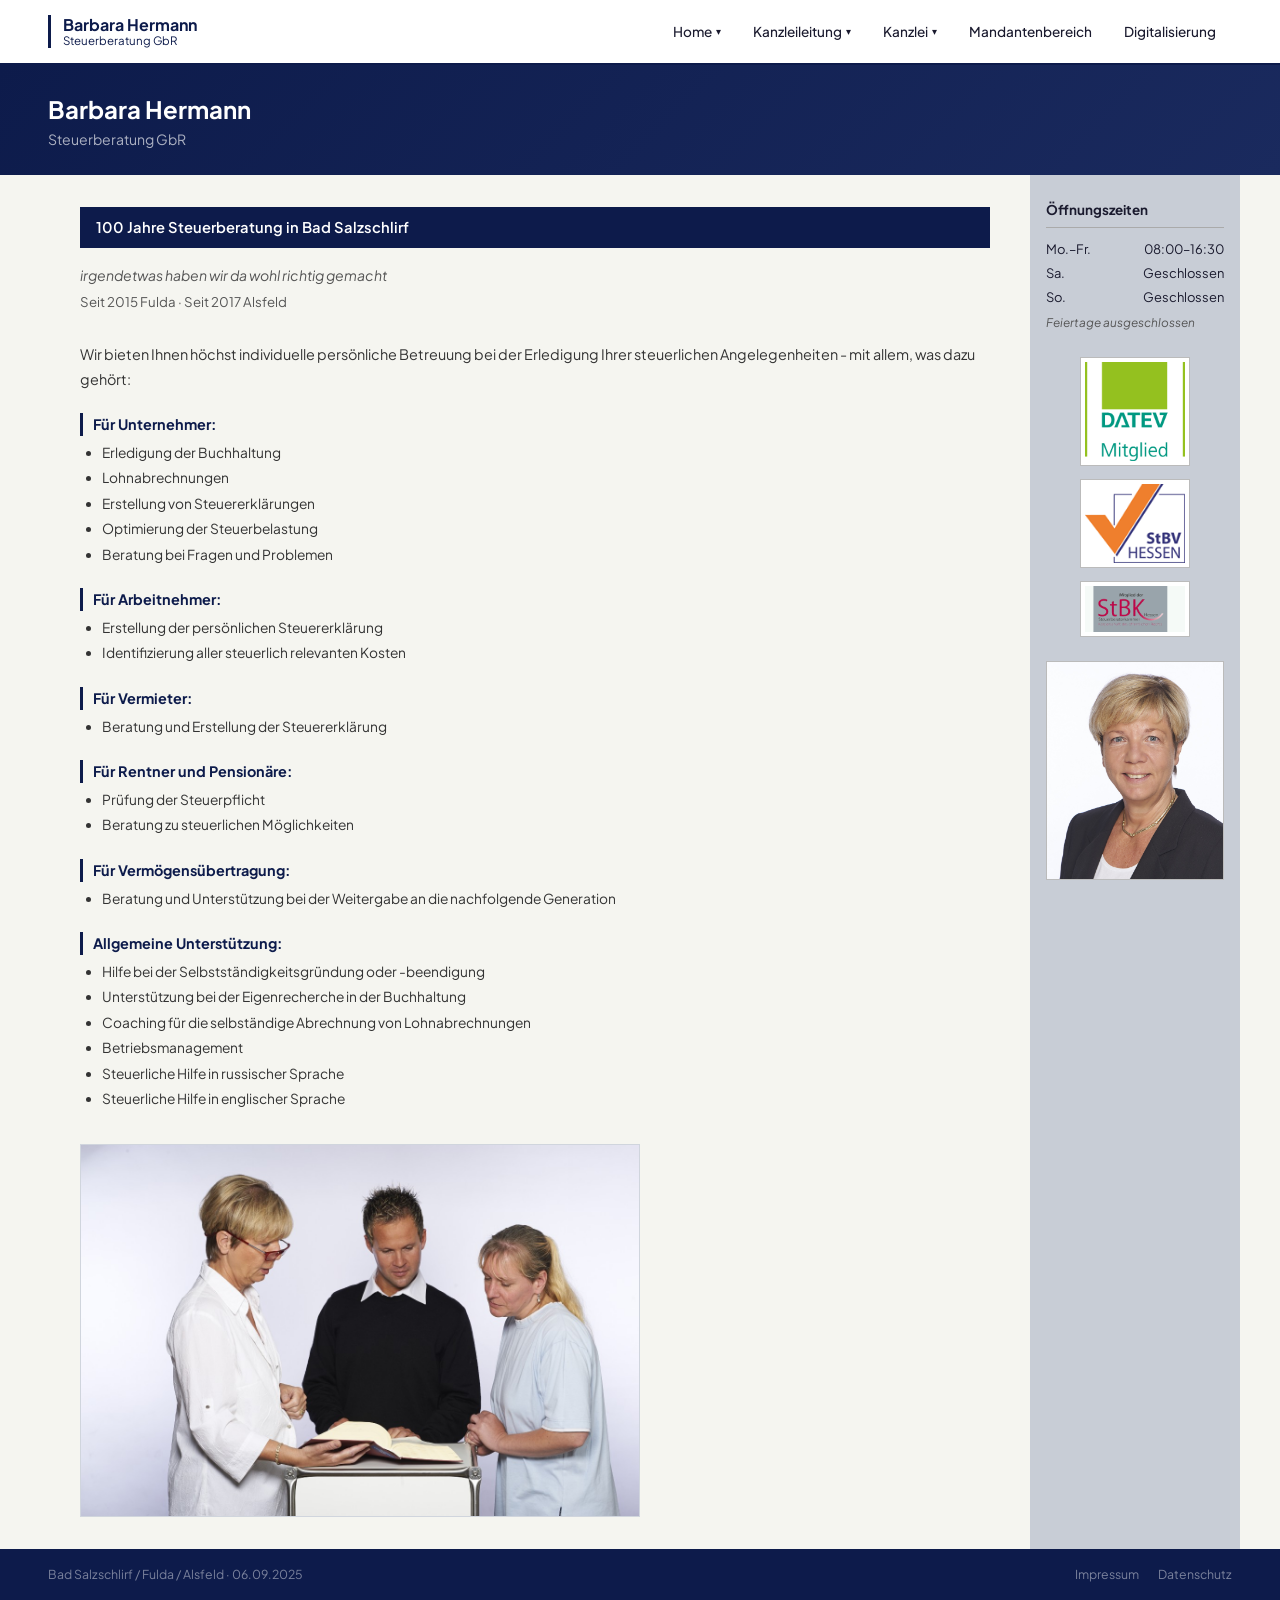
<file: index.html>
<!DOCTYPE html>
<html lang="de">

<head>
    <meta charset="UTF-8">
    <meta name="viewport" content="width=device-width, initial-scale=1.0">
    <title>Barbara Hermann | Steuerberatung GbR</title>
    <!-- Google Fonts: Plus Jakarta Sans -->
    <link rel="preconnect" href="https://fonts.googleapis.com">
    <link rel="preconnect" href="https://fonts.gstatic.com" crossorigin>
    <link href="https://fonts.googleapis.com/css2?family=Plus+Jakarta+Sans:wght@400;500;600;700&display=swap"
        rel="stylesheet">
    <link rel="icon" type="image/png" href="fevicon.png">
    <link rel="stylesheet" href="style.css">
</head>

<body>

    <!-- NAVBAR -->
    <nav class="navbar">
        <div class="nav-container">
            <div class="logo-block">
                <div class="logo-title">Barbara Hermann</div>
                <div class="logo-subtitle">Steuerberatung GbR</div>
            </div>

            <div class="mobile-menu-btn" id="mobile-menu-btn">
                <span></span>
                <span></span>
                <span></span>
            </div>

            <ul class="nav-links" id="nav-links">
                <li class="nav-item has-dropdown">
                    <a href="index.html" class="nav-link">Home <span class="arrow">▾</span></a>
                    <ul class="dropdown">
                        <li><a href="kontakt.html">Kontakt</a></li>
                        <li><a href="fakten.html">Fakten</a></li>
                    </ul>
                </li>
                <li class="nav-item has-dropdown">
                    <a href="kanzleileitung.html" class="nav-link">Kanzleileitung <span class="arrow">▾</span></a>
                    <ul class="dropdown">
                        <li><a href="vita.html">Vita</a></li>
                    </ul>
                </li>
                <li class="nav-item has-dropdown">
                    <a href="kanzlei.html" class="nav-link">Kanzlei <span class="arrow">▾</span></a>
                    <ul class="dropdown">
                        <li><a href="team.html">Das Team</a></li>
                        <li><a href="kooperationen.html">Kooperationen</a></li>
                        <li><a href="mitgliedschaften.html">Mitgliedschaften</a></li>
                        <li><a href="wir-stellen-ein.html">Wir stellen ein</a></li>
                        <li><a href="engagement.html">Gemeinnütziges Engagement</a></li>
                    </ul>
                </li>
                <li class="nav-item">
                    <a href="mandantenbereich.html" class="nav-link">Mandantenbereich</a>
                </li>
                <li class="nav-item">
                    <a href="digitalisierung.html" class="nav-link">Digitalisierung</a>
                </li>
            </ul>
        </div>
    </nav>

    <!-- PAGE BANNER -->
        <!-- PAGE BANNER -->
        <header class="page-banner">
            <div class="banner-content">
                <h1>Barbara Hermann</h1>
                <p>Steuerberatung GbR</p>
            </div>
        </header>

        <!-- MAIN LAYOUT -->
        <div class="layout-container">
            <!-- LEFT CONTENT -->
            <main class="main-content">
                <div class="section-heading-band">
                    100 Jahre Steuerberatung in Bad Salzschlirf
                </div>

                <p class="tagline">irgendetwas haben wir da wohl richtig gemacht</p>
                <p class="location-text">Seit 2015 Fulda · Seit 2017 Alsfeld</p>

                <div class="intro-section">
                    <p class="intro-paragraph">
                        Wir bieten Ihnen höchst individuelle persönliche Betreuung bei der Erledigung Ihrer steuerlichen
                        Angelegenheiten - mit allem, was dazu gehört:
                    </p>

                    <div class="service-category">
                        <h3>Für Unternehmer:</h3>
                        <ul>
                            <li>Erledigung der Buchhaltung</li>
                            <li>Lohnabrechnungen</li>
                            <li>Erstellung von Steuererklärungen</li>
                            <li>Optimierung der Steuerbelastung</li>
                            <li>Beratung bei Fragen und Problemen</li>
                        </ul>
                    </div>

                    <div class="service-category">
                        <h3>Für Arbeitnehmer:</h3>
                        <ul>
                            <li>Erstellung der persönlichen Steuererklärung</li>
                            <li>Identifizierung aller steuerlich relevanten Kosten</li>
                        </ul>
                    </div>

                    <div class="service-category">
                        <h3>Für Vermieter:</h3>
                        <ul>
                            <li>Beratung und Erstellung der Steuererklärung</li>
                        </ul>
                    </div>

                    <div class="service-category">
                        <h3>Für Rentner und Pensionäre:</h3>
                        <ul>
                            <li>Prüfung der Steuerpflicht</li>
                            <li>Beratung zu steuerlichen Möglichkeiten</li>
                        </ul>
                    </div>

                    <div class="service-category">
                        <h3>Für Vermögensübertragung:</h3>
                        <ul>
                            <li>Beratung und Unterstützung bei der Weitergabe an die nachfolgende Generation</li>
                        </ul>
                    </div>

                    <div class="service-category">
                        <h3>Allgemeine Unterstützung:</h3>
                        <ul>
                            <li>Hilfe bei der Selbstständigkeitsgründung oder -beendigung</li>
                            <li>Unterstützung bei der Eigenrecherche in der Buchhaltung</li>
                            <li>Coaching für die selbständige Abrechnung von Lohnabrechnungen</li>
                            <li>Betriebsmanagement</li>
                            <li>Steuerliche Hilfe in russischer Sprache</li>
                            <li>Steuerliche Hilfe in englischer Sprache</li>
                        </ul>
                    </div>

                    <img src="team.jpg" alt="Team" class="team-photo">
                </div>
            </main>

            <!-- RIGHT SIDEBAR -->
            <aside class="sidebar">
                <div class="sidebar-section">
                    <h4 class="sidebar-title">Öffnungszeiten</h4>
                    <div class="opening-hours">
                        <div class="hours-row">
                            <span>Mo.–Fr.</span>
                            <span>08:00–16:30</span>
                        </div>
                        <div class="hours-row">
                            <span>Sa.</span>
                            <span>Geschlossen</span>
                        </div>
                        <div class="hours-row">
                            <span>So.</span>
                            <span>Geschlossen</span>
                        </div>
                        <p class="holiday-note">Feiertage ausgeschlossen</p>
                    </div>
                </div>

                <div class="sidebar-logos">
                    <img src="datev.png" alt="DATEV Mitglied">
                    <img src="stbv.png" alt="StBV Hessen">
                    <img src="stbk.png" alt="StBK Hessen">
                </div>

                <div class="sidebar-photo">
                    <img src="barbara.jpg" alt="Barbara Hermann">
                </div>
            </aside>
        </div>
    </div>

    <!-- FOOTER -->
    <footer class="main-footer">
        <div class="footer-left">
            Bad Salzschlirf / Fulda / Alsfeld · 06.09.2025
        </div>
        <div class="footer-right">
            <a href="impressum.html">Impressum</a>
            <a href="datenschutz.html">Datenschutz</a>
        </div>
    </footer>

    <script src="main.js"></script>
</body>

</html>
</file>
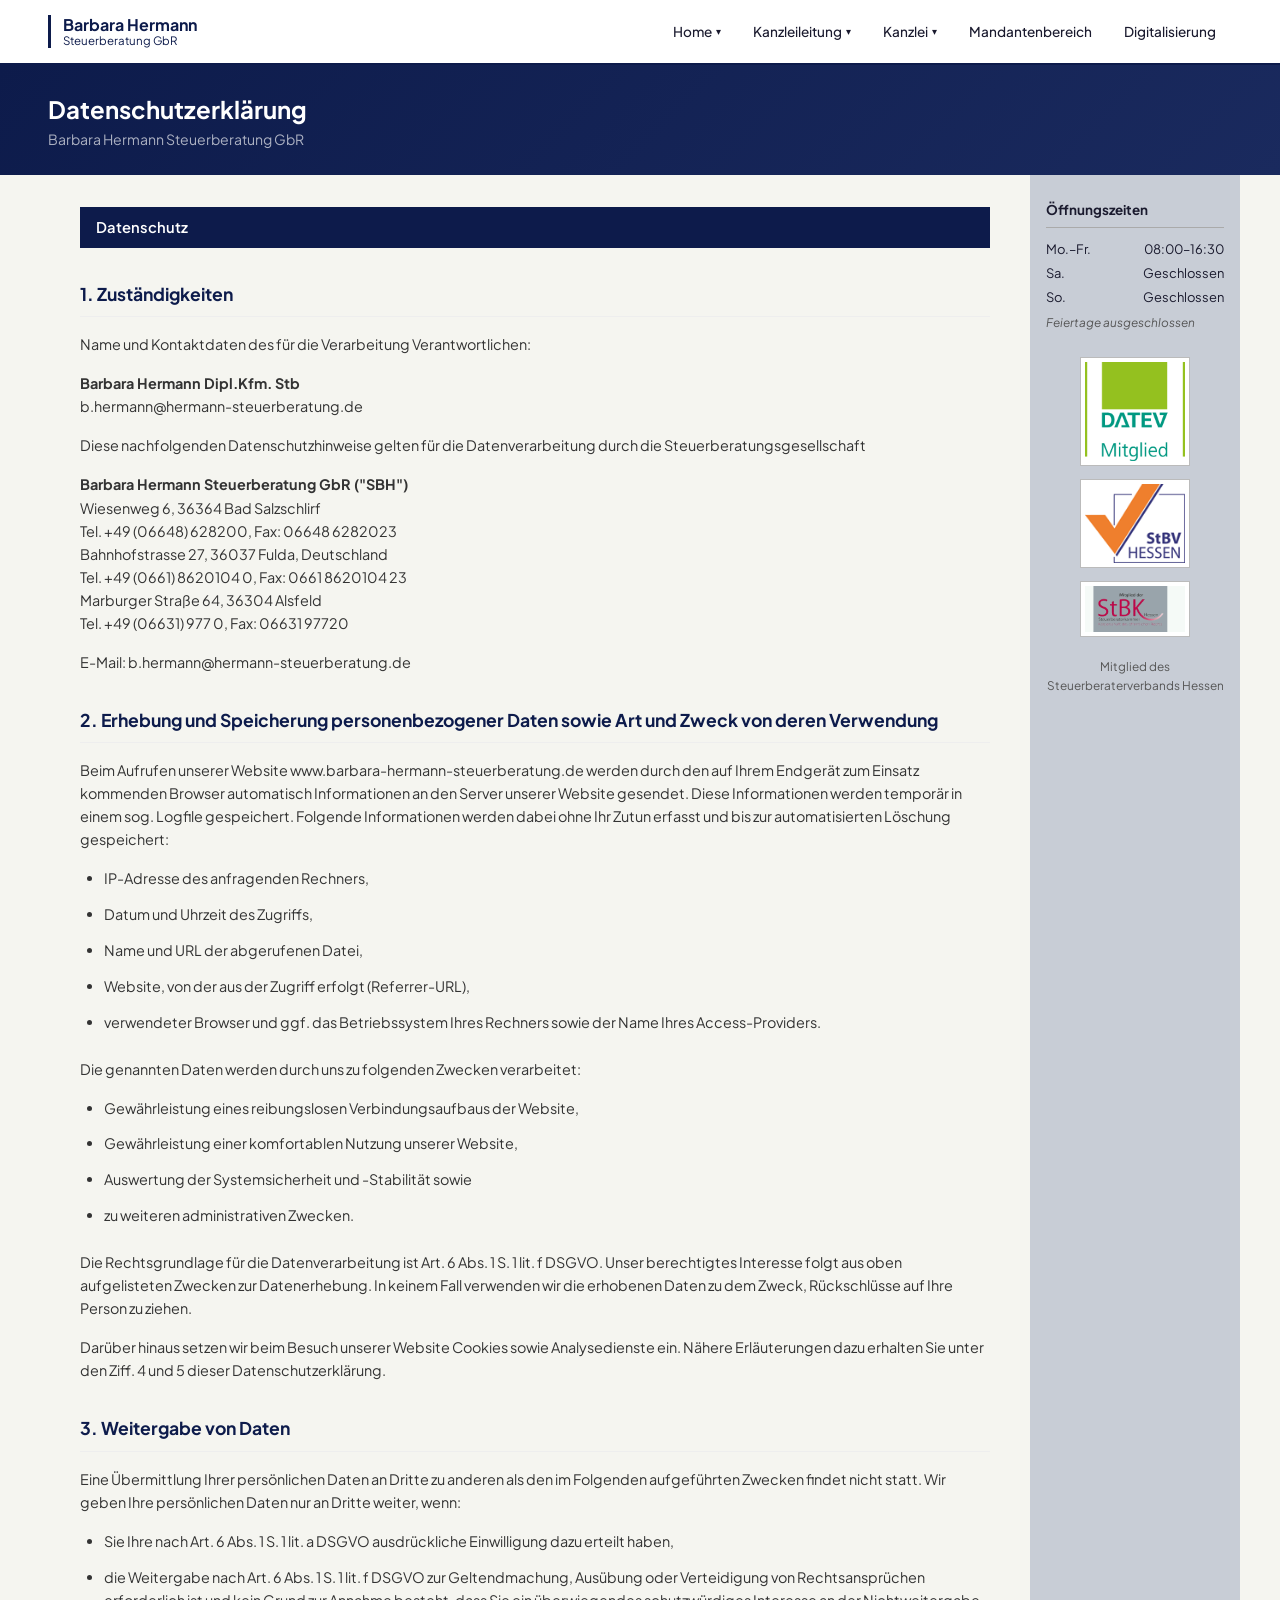
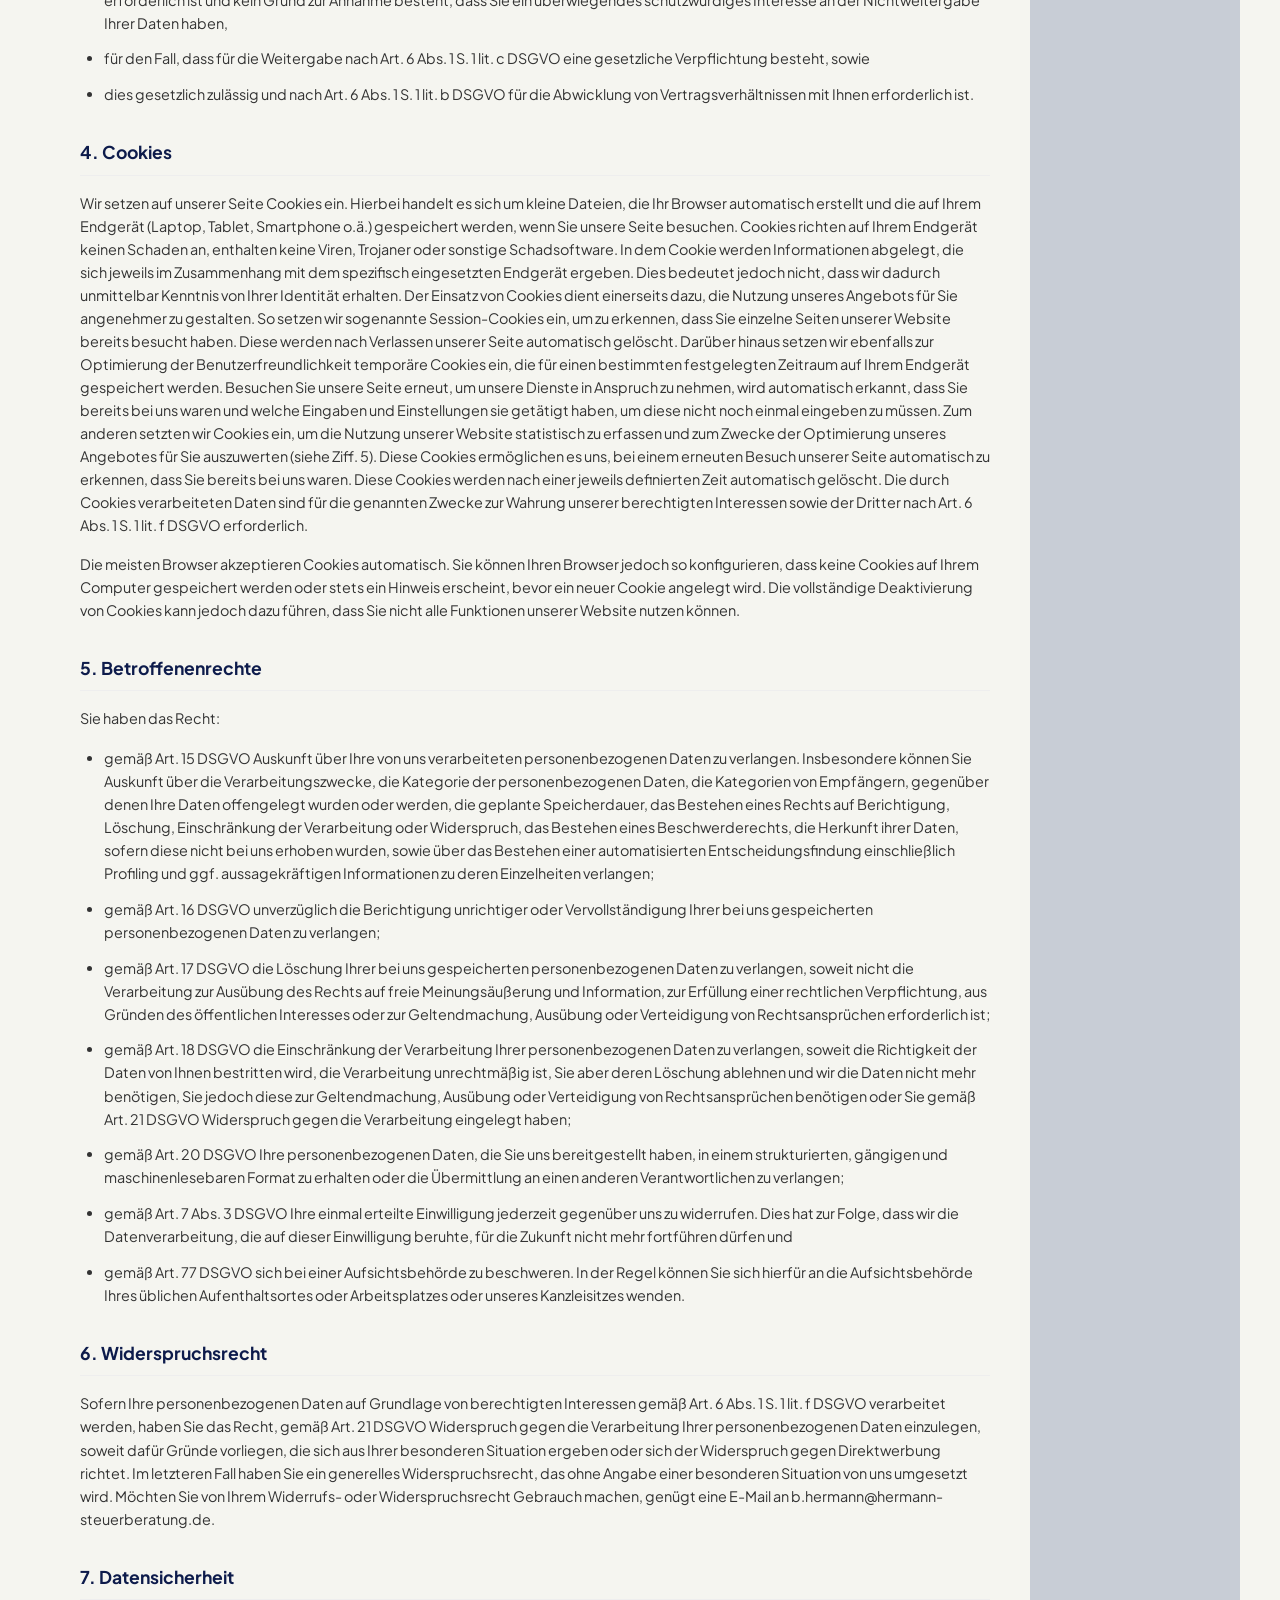
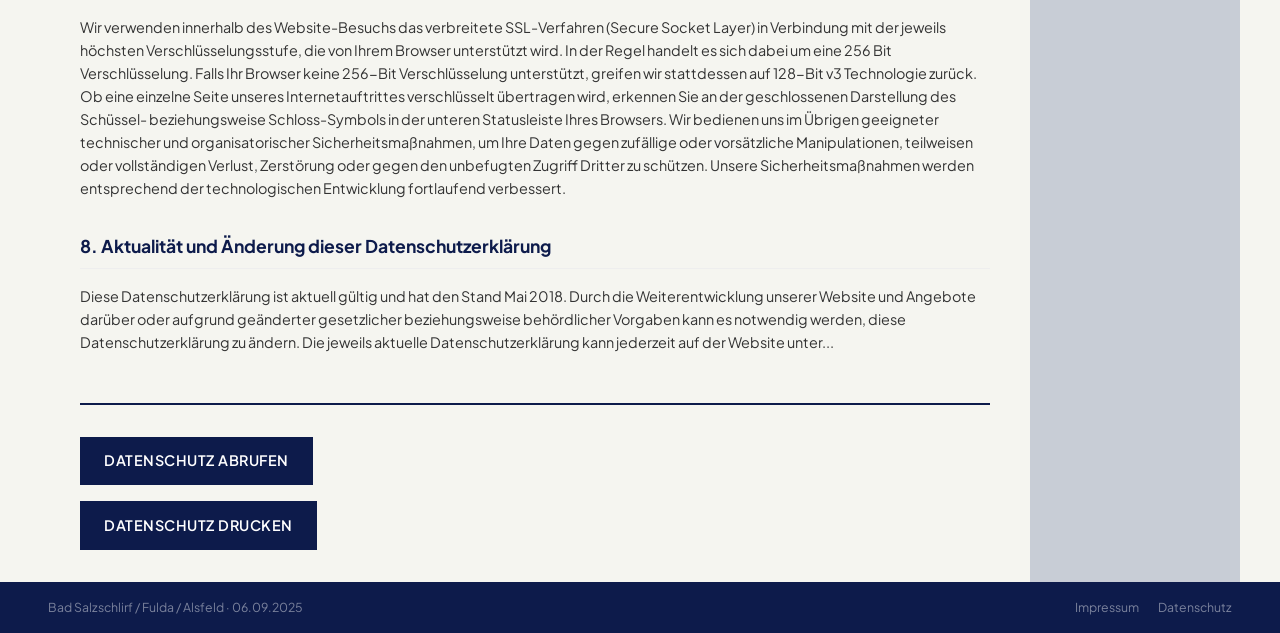
<file: datenschutz.html>
<!DOCTYPE html>
<html lang="de">
<head>
    <meta charset="UTF-8">
    <meta name="viewport" content="width=device-width, initial-scale=1.0">
    <title>Datenschutz | Barbara Hermann Steuerberatung GbR</title>
    <!-- Google Fonts: Plus Jakarta Sans -->
    <link rel="preconnect" href="https://fonts.googleapis.com">
    <link rel="preconnect" href="https://fonts.gstatic.com" crossorigin>
    <link href="https://fonts.googleapis.com/css2?family=Plus+Jakarta+Sans:wght@400;500;600;700&display=swap" rel="stylesheet">
    <link rel="icon" type="image/png" href="fevicon.png">
    <link rel="stylesheet" href="style.css">
    <style>
        .legal-content {
            font-size: 0.9rem;
            line-height: 1.6;
            color: #333;
        }
        .legal-content h3 {
            color: #0d1b4b;
            font-size: 1.1rem;
            margin-top: 2rem;
            margin-bottom: 1rem;
            border-bottom: 1px solid #eee;
            padding-bottom: 0.5rem;
        }
        .legal-content p {
            margin-bottom: 1rem;
        }
        .legal-content ul {
            margin-bottom: 1.5rem;
            padding-left: 1.5rem;
        }
        .legal-content li {
            margin-bottom: 0.8rem;
        }
        .legal-actions {
            margin-top: 3rem;
            padding-top: 2rem;
            border-top: 2px solid #0d1b4b;
            display: flex;
            flex-direction: column;
            gap: 1rem;
            align-items: flex-start;
        }
        .btn-legal {
            display: inline-block;
            padding: 0.8rem 1.5rem;
            background-color: #0d1b4b;
            color: #fff;
            text-decoration: none;
            font-weight: 600;
            font-size: 0.9rem;
            transition: opacity 0.3s;
            border: none;
            cursor: pointer;
            text-transform: uppercase;
            letter-spacing: 0.5px;
        }
        .btn-legal:hover {
            opacity: 0.9;
        }
    </style>
</head>
<body>

    <!-- NAVBAR -->
    <nav class="navbar">
        <div class="nav-container">
            <div class="logo-block">
                <div class="logo-title">Barbara Hermann</div>
                <div class="logo-subtitle">Steuerberatung GbR</div>
            </div>
            
            <div class="mobile-menu-btn" id="mobile-menu-btn">
                <span></span>
                <span></span>
                <span></span>
            </div>

            <ul class="nav-links" id="nav-links">
                <li class="nav-item has-dropdown">
                    <a href="index.html" class="nav-link">Home <span class="arrow">▾</span></a>
                    <ul class="dropdown">
                        <li><a href="kontakt.html">Kontakt</a></li>
                        <li><a href="fakten.html">Fakten</a></li>
                    </ul>
                </li>
                <li class="nav-item has-dropdown">
                    <a href="kanzleileitung.html" class="nav-link">Kanzleileitung <span class="arrow">▾</span></a>
                    <ul class="dropdown">
                        <li><a href="vita.html">Vita</a></li>
                    </ul>
                </li>
                <li class="nav-item has-dropdown">
                    <a href="kanzlei.html" class="nav-link">Kanzlei <span class="arrow">▾</span></a>
                    <ul class="dropdown">
                        <li><a href="team.html">Das Team</a></li>
                        <li><a href="kooperationen.html">Kooperationen</a></li>
                        <li><a href="mitgliedschaften.html">Mitgliedschaften</a></li>
                        <li><a href="wir-stellen-ein.html">Wir stellen ein</a></li>
                        <li><a href="engagement.html">Gemeinnütziges Engagement</a></li>
                    </ul>
                </li>
                <li class="nav-item">
                    <a href="mandantenbereich.html" class="nav-link">Mandantenbereich</a>
                </li>
                <li class="nav-item">
                    <a href="digitalisierung.html" class="nav-link">Digitalisierung</a>
                </li>
            </ul>
        </div>
    </nav>

    <!-- PAGE BANNER -->
        <!-- PAGE BANNER -->
        <!-- PAGE BANNER -->
        <header class="page-banner">
            <div class="banner-content">
                <h1>Datenschutzerklärung</h1>
                <p>Barbara Hermann Steuerberatung GbR</p>
            </div>
        </header>

        <!-- MAIN LAYOUT -->
        <div class="layout-container">
            <!-- LEFT CONTENT -->
            <main class="main-content">
                <div class="legal-content">
                    <h2 class="section-heading-band">Datenschutz</h2>
                    
                    <h3>1. Zuständigkeiten</h3>
                    <p>Name und Kontaktdaten des für die Verarbeitung Verantwortlichen:</p>
                    <p><strong>Barbara Hermann Dipl.Kfm. Stb</strong><br>
                    b.hermann@hermann-steuerberatung.de</p>
                    
                    <p>Diese nachfolgenden Datenschutzhinweise gelten für die Datenverarbeitung durch die Steuerberatungsgesellschaft</p>
                    <p><strong>Barbara Hermann Steuerberatung GbR ("SBH")</strong><br>
                    Wiesenweg 6, 36364 Bad Salzschlirf<br>
                    Tel. +49 (06648) 628200, Fax: 06648 6282023<br>
                    Bahnhofstrasse 27, 36037 Fulda, Deutschland<br>
                    Tel. +49 (0661) 8620104 0, Fax: 0661 8620104 23<br>
                    Marburger Straße 64, 36304 Alsfeld<br>
                    Tel. +49 (06631) 977 0, Fax: 06631 97720</p>
                    
                    <p>E-Mail: b.hermann@hermann-steuerberatung.de</p>

                    <h3>2. Erhebung und Speicherung personenbezogener Daten sowie Art und Zweck von deren Verwendung</h3>
                    <p>Beim Aufrufen unserer Website www.barbara-hermann-steuerberatung.de werden durch den auf Ihrem Endgerät zum Einsatz kommenden Browser automatisch Informationen an den Server unserer Website gesendet. Diese Informationen werden temporär in einem sog. Logfile gespeichert. Folgende Informationen werden dabei ohne Ihr Zutun erfasst und bis zur automatisierten Löschung gespeichert:</p>
                    <ul>
                        <li>IP-Adresse des anfragenden Rechners,</li>
                        <li>Datum und Uhrzeit des Zugriffs,</li>
                        <li>Name und URL der abgerufenen Datei,</li>
                        <li>Website, von der aus der Zugriff erfolgt (Referrer-URL),</li>
                        <li>verwendeter Browser und ggf. das Betriebssystem Ihres Rechners sowie der Name Ihres Access-Providers.</li>
                    </ul>

                    <p>Die genannten Daten werden durch uns zu folgenden Zwecken verarbeitet:</p>
                    <ul>
                        <li>Gewährleistung eines reibungslosen Verbindungsaufbaus der Website,</li>
                        <li>Gewährleistung einer komfortablen Nutzung unserer Website,</li>
                        <li>Auswertung der Systemsicherheit und -Stabilität sowie</li>
                        <li>zu weiteren administrativen Zwecken.</li>
                    </ul>

                    <p>Die Rechtsgrundlage für die Datenverarbeitung ist Art. 6 Abs. 1 S. 1 lit. f DSGVO. Unser berechtigtes Interesse folgt aus oben aufgelisteten Zwecken zur Datenerhebung. In keinem Fall verwenden wir die erhobenen Daten zu dem Zweck, Rückschlüsse auf Ihre Person zu ziehen.</p>
                    <p>Darüber hinaus setzen wir beim Besuch unserer Website Cookies sowie Analysedienste ein. Nähere Erläuterungen dazu erhalten Sie unter den Ziff. 4 und 5 dieser Datenschutzerklärung.</p>

                    <h3>3. Weitergabe von Daten</h3>
                    <p>Eine Übermittlung Ihrer persönlichen Daten an Dritte zu anderen als den im Folgenden aufgeführten Zwecken findet nicht statt. Wir geben Ihre persönlichen Daten nur an Dritte weiter, wenn:</p>
                    <ul>
                        <li>Sie Ihre nach Art. 6 Abs. 1 S. 1 lit. a DSGVO ausdrückliche Einwilligung dazu erteilt haben,</li>
                        <li>die Weitergabe nach Art. 6 Abs. 1 S. 1 lit. f DSGVO zur Geltendmachung, Ausübung oder Verteidigung von Rechtsansprüchen erforderlich ist und kein Grund zur Annahme besteht, dass Sie ein überwiegendes schutzwürdiges Interesse an der Nichtweitergabe Ihrer Daten haben,</li>
                        <li>für den Fall, dass für die Weitergabe nach Art. 6 Abs. 1 S. 1 lit. c DSGVO eine gesetzliche Verpflichtung besteht, sowie</li>
                        <li>dies gesetzlich zulässig und nach Art. 6 Abs. 1 S. 1 lit. b DSGVO für die Abwicklung von Vertragsverhältnissen mit Ihnen erforderlich ist.</li>
                    </ul>

                    <h3>4. Cookies</h3>
                    <p>Wir setzen auf unserer Seite Cookies ein. Hierbei handelt es sich um kleine Dateien, die Ihr Browser automatisch erstellt und die auf Ihrem Endgerät (Laptop, Tablet, Smartphone o.ä.) gespeichert werden, wenn Sie unsere Seite besuchen. Cookies richten auf Ihrem Endgerät keinen Schaden an, enthalten keine Viren, Trojaner oder sonstige Schadsoftware. In dem Cookie werden Informationen abgelegt, die sich jeweils im Zusammenhang mit dem spezifisch eingesetzten Endgerät ergeben. Dies bedeutet jedoch nicht, dass wir dadurch unmittelbar Kenntnis von Ihrer Identität erhalten. Der Einsatz von Cookies dient einerseits dazu, die Nutzung unseres Angebots für Sie angenehmer zu gestalten. So setzen wir sogenannte Session-Cookies ein, um zu erkennen, dass Sie einzelne Seiten unserer Website bereits besucht haben. Diese werden nach Verlassen unserer Seite automatisch gelöscht. Darüber hinaus setzen wir ebenfalls zur Optimierung der Benutzerfreundlichkeit temporäre Cookies ein, die für einen bestimmten festgelegten Zeitraum auf Ihrem Endgerät gespeichert werden. Besuchen Sie unsere Seite erneut, um unsere Dienste in Anspruch zu nehmen, wird automatisch erkannt, dass Sie bereits bei uns waren und welche Eingaben und Einstellungen sie getätigt haben, um diese nicht noch einmal eingeben zu müssen. Zum anderen setzten wir Cookies ein, um die Nutzung unserer Website statistisch zu erfassen und zum Zwecke der Optimierung unseres Angebotes für Sie auszuwerten (siehe Ziff. 5). Diese Cookies ermöglichen es uns, bei einem erneuten Besuch unserer Seite automatisch zu erkennen, dass Sie bereits bei uns waren. Diese Cookies werden nach einer jeweils definierten Zeit automatisch gelöscht. Die durch Cookies verarbeiteten Daten sind für die genannten Zwecke zur Wahrung unserer berechtigten Interessen sowie der Dritter nach Art. 6 Abs. 1 S. 1 lit. f DSGVO erforderlich.</p>
                    <p>Die meisten Browser akzeptieren Cookies automatisch. Sie können Ihren Browser jedoch so konfigurieren, dass keine Cookies auf Ihrem Computer gespeichert werden oder stets ein Hinweis erscheint, bevor ein neuer Cookie angelegt wird. Die vollständige Deaktivierung von Cookies kann jedoch dazu führen, dass Sie nicht alle Funktionen unserer Website nutzen können.</p>

                    <h3>5. Betroffenenrechte</h3>
                    <p>Sie haben das Recht:</p>
                    <ul>
                        <li>gemäß Art. 15 DSGVO Auskunft über Ihre von uns verarbeiteten personenbezogenen Daten zu verlangen. Insbesondere können Sie Auskunft über die Verarbeitungszwecke, die Kategorie der personenbezogenen Daten, die Kategorien von Empfängern, gegenüber denen Ihre Daten offengelegt wurden oder werden, die geplante Speicherdauer, das Bestehen eines Rechts auf Berichtigung, Löschung, Einschränkung der Verarbeitung oder Widerspruch, das Bestehen eines Beschwerderechts, die Herkunft ihrer Daten, sofern diese nicht bei uns erhoben wurden, sowie über das Bestehen einer automatisierten Entscheidungsfindung einschließlich Profiling und ggf. aussagekräftigen Informationen zu deren Einzelheiten verlangen;</li>
                        <li>gemäß Art. 16 DSGVO unverzüglich die Berichtigung unrichtiger oder Vervollständigung Ihrer bei uns gespeicherten personenbezogenen Daten zu verlangen;</li>
                        <li>gemäß Art. 17 DSGVO die Löschung Ihrer bei uns gespeicherten personenbezogenen Daten zu verlangen, soweit nicht die Verarbeitung zur Ausübung des Rechts auf freie Meinungsäußerung und Information, zur Erfüllung einer rechtlichen Verpflichtung, aus Gründen des öffentlichen Interesses oder zur Geltendmachung, Ausübung oder Verteidigung von Rechtsansprüchen erforderlich ist;</li>
                        <li>gemäß Art. 18 DSGVO die Einschränkung der Verarbeitung Ihrer personenbezogenen Daten zu verlangen, soweit die Richtigkeit der Daten von Ihnen bestritten wird, die Verarbeitung unrechtmäßig ist, Sie aber deren Löschung ablehnen und wir die Daten nicht mehr benötigen, Sie jedoch diese zur Geltendmachung, Ausübung oder Verteidigung von Rechtsansprüchen benötigen oder Sie gemäß Art. 21 DSGVO Widerspruch gegen die Verarbeitung eingelegt haben;</li>
                        <li>gemäß Art. 20 DSGVO Ihre personenbezogenen Daten, die Sie uns bereitgestellt haben, in einem strukturierten, gängigen und maschinenlesebaren Format zu erhalten oder die Übermittlung an einen anderen Verantwortlichen zu verlangen;</li>
                        <li>gemäß Art. 7 Abs. 3 DSGVO Ihre einmal erteilte Einwilligung jederzeit gegenüber uns zu widerrufen. Dies hat zur Folge, dass wir die Datenverarbeitung, die auf dieser Einwilligung beruhte, für die Zukunft nicht mehr fortführen dürfen und</li>
                        <li>gemäß Art. 77 DSGVO sich bei einer Aufsichtsbehörde zu beschweren. In der Regel können Sie sich hierfür an die Aufsichtsbehörde Ihres üblichen Aufenthaltsortes oder Arbeitsplatzes oder unseres Kanzleisitzes wenden.</li>
                    </ul>

                    <h3>6. Widerspruchsrecht</h3>
                    <p>Sofern Ihre personenbezogenen Daten auf Grundlage von berechtigten Interessen gemäß Art. 6 Abs. 1 S. 1 lit. f DSGVO verarbeitet werden, haben Sie das Recht, gemäß Art. 21 DSGVO Widerspruch gegen die Verarbeitung Ihrer personenbezogenen Daten einzulegen, soweit dafür Gründe vorliegen, die sich aus Ihrer besonderen Situation ergeben oder sich der Widerspruch gegen Direktwerbung richtet. Im letzteren Fall haben Sie ein generelles Widerspruchsrecht, das ohne Angabe einer besonderen Situation von uns umgesetzt wird. Möchten Sie von Ihrem Widerrufs- oder Widerspruchsrecht Gebrauch machen, genügt eine E-Mail an b.hermann@hermann-steuerberatung.de.</p>

                    <h3>7. Datensicherheit</h3>
                    <p>Wir verwenden innerhalb des Website-Besuchs das verbreitete SSL-Verfahren (Secure Socket Layer) in Verbindung mit der jeweils höchsten Verschlüsselungsstufe, die von Ihrem Browser unterstützt wird. In der Regel handelt es sich dabei um eine 256 Bit Verschlüsselung. Falls Ihr Browser keine 256-Bit Verschlüsselung unterstützt, greifen wir stattdessen auf 128-Bit v3 Technologie zurück. Ob eine einzelne Seite unseres Internetauftrittes verschlüsselt übertragen wird, erkennen Sie an der geschlossenen Darstellung des Schüssel- beziehungsweise Schloss-Symbols in der unteren Statusleiste Ihres Browsers. Wir bedienen uns im Übrigen geeigneter technischer und organisatorischer Sicherheitsmaßnahmen, um Ihre Daten gegen zufällige oder vorsätzliche Manipulationen, teilweisen oder vollständigen Verlust, Zerstörung oder gegen den unbefugten Zugriff Dritter zu schützen. Unsere Sicherheitsmaßnahmen werden entsprechend der technologischen Entwicklung fortlaufend verbessert.</p>

                    <h3>8. Aktualität und Änderung dieser Datenschutzerklärung</h3>
                    <p>Diese Datenschutzerklärung ist aktuell gültig und hat den Stand Mai 2018. Durch die Weiterentwicklung unserer Website und Angebote darüber oder aufgrund geänderter gesetzlicher beziehungsweise behördlicher Vorgaben kann es notwendig werden, diese Datenschutzerklärung zu ändern. Die jeweils aktuelle Datenschutzerklärung kann jederzeit auf der Website unter...</p>

                    <div class="legal-actions">
                        <a href="datenschutz.html" class="btn-legal">Datenschutz Abrufen</a>
                        <a href="https://drive.google.com/file/d/1v-Ot8iLTq41IpvFqOWordrx61hup3XtL/view?pli=1" target="_blank" class="btn-legal">Datenschutz Drucken</a>
                    </div>
                </div>
            </main>

            <!-- RIGHT SIDEBAR -->
            <aside class="sidebar">
                <div class="sidebar-section">
                    <h4 class="sidebar-title">Öffnungszeiten</h4>
                    <div class="opening-hours">
                        <div class="hours-row">
                            <span>Mo.–Fr.</span>
                            <span>08:00–16:30</span>
                        </div>
                        <div class="hours-row">
                            <span>Sa.</span>
                            <span>Geschlossen</span>
                        </div>
                        <div class="hours-row">
                            <span>So.</span>
                            <span>Geschlossen</span>
                        </div>
                        <p class="holiday-note">Feiertage ausgeschlossen</p>
                    </div>
                </div>

                <div class="sidebar-logos">
                    <img src="datev.png" alt="DATEV Mitglied">
                    <img src="stbv.png" alt="StBV Hessen">
                    <img src="stbk.png" alt="StBK Hessen">
                    <p style="font-size: 0.74rem; color: #555; text-align: center; margin-top: 0.5rem;">Mitglied des Steuerberaterverbands Hessen</p>
                </div>
            </aside>
        </div>
    </div>

    <!-- FOOTER -->
    <footer class="main-footer">
        <div class="footer-left">
            Bad Salzschlirf / Fulda / Alsfeld · 06.09.2025
        </div>
        <div class="footer-right">
            <a href="impressum.html">Impressum</a>
            <a href="datenschutz.html">Datenschutz</a>
        </div>
    </footer>

    <script src="main.js"></script>
</body>
</html>
</file>
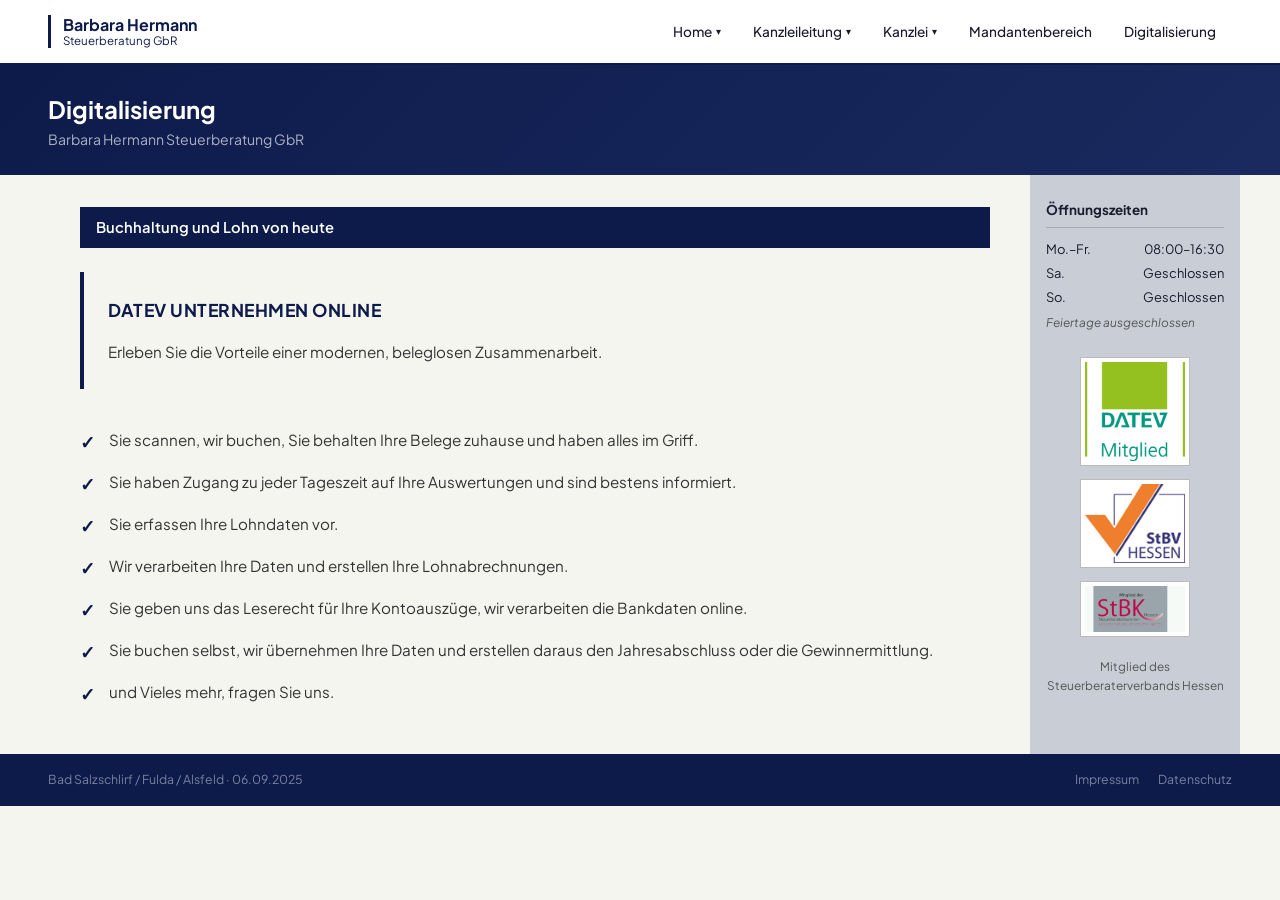
<file: digitalisierung.html>
<!DOCTYPE html>
<html lang="de">
<head>
    <meta charset="UTF-8">
    <meta name="viewport" content="width=device-width, initial-scale=1.0">
    <title>Digitalisierung | Barbara Hermann Steuerberatung GbR</title>
    <!-- Google Fonts: Plus Jakarta Sans -->
    <link rel="preconnect" href="https://fonts.googleapis.com">
    <link rel="preconnect" href="https://fonts.gstatic.com" crossorigin>
    <link href="https://fonts.googleapis.com/css2?family=Plus+Jakarta+Sans:wght@400;500;600;700&display=swap" rel="stylesheet">
    <link rel="icon" type="image/png" href="fevicon.png">
    <link rel="stylesheet" href="style.css">
    <style>
        .digital-intro {
            margin-bottom: 2.5rem;
        }
        .digital-intro h3 {
            color: #0d1b4b;
            font-size: 1.15rem;
            margin-bottom: 0.5rem;
            font-weight: 700;
        }
        .datev-highlight {
            background-color: #f5f5f0;
            border-left: 4px solid #0d1b4b;
            padding: 1.5rem;
            margin-bottom: 2.5rem;
        }
        .datev-highlight h4 {
            color: #0d1b4b;
            font-size: 1.1rem;
            margin-bottom: 1rem;
            text-transform: uppercase;
            letter-spacing: 0.5px;
        }
        .benefits-list {
            list-style: none;
            padding: 0;
            margin-top: 1.5rem;
        }
        .benefit-item {
            margin-bottom: 1.2rem;
            padding-left: 1.8rem;
            position: relative;
            font-size: 0.95rem;
            color: #333;
            line-height: 1.5;
        }
        .benefit-item::before {
            content: "✓";
            color: #0d1b4b;
            position: absolute;
            left: 0;
            font-weight: 700;
            font-size: 1.1rem;
        }
        .cta-box {
            margin-top: 3rem;
            padding: 1.5rem;
            border: 1px dashed #0d1b4b;
            background: #fff;
            text-align: center;
            font-weight: 600;
            color: #0d1b4b;
        }
    </style>
</head>
<body>

    <!-- NAVBAR -->
    <nav class="navbar">
        <div class="nav-container">
            <div class="logo-block">
                <div class="logo-title">Barbara Hermann</div>
                <div class="logo-subtitle">Steuerberatung GbR</div>
            </div>
            
            <div class="mobile-menu-btn" id="mobile-menu-btn">
                <span></span>
                <span></span>
                <span></span>
            </div>

            <ul class="nav-links" id="nav-links">
                <li class="nav-item has-dropdown">
                    <a href="index.html" class="nav-link">Home <span class="arrow">▾</span></a>
                    <ul class="dropdown">
                        <li><a href="kontakt.html">Kontakt</a></li>
                        <li><a href="fakten.html">Fakten</a></li>
                    </ul>
                </li>
                <li class="nav-item has-dropdown">
                    <a href="kanzleileitung.html" class="nav-link">Kanzleileitung <span class="arrow">▾</span></a>
                    <ul class="dropdown">
                        <li><a href="vita.html">Vita</a></li>
                    </ul>
                </li>
                <li class="nav-item has-dropdown">
                    <a href="kanzlei.html" class="nav-link">Kanzlei <span class="arrow">▾</span></a>
                    <ul class="dropdown">
                        <li><a href="team.html">Das Team</a></li>
                        <li><a href="kooperationen.html">Kooperationen</a></li>
                        <li><a href="mitgliedschaften.html">Mitgliedschaften</a></li>
                        <li><a href="wir-stellen-ein.html">Wir stellen ein</a></li>
                        <li><a href="engagement.html">Gemeinnütziges Engagement</a></li>
                    </ul>
                </li>
                <li class="nav-item">
                    <a href="mandantenbereich.html" class="nav-link">Mandantenbereich</a>
                </li>
                <li class="nav-item">
                    <a href="digitalisierung.html" class="nav-link">Digitalisierung</a>
                </li>
            </ul>
        </div>
    </nav>

    <!-- PAGE BANNER -->
        <!-- PAGE BANNER -->
        <!-- PAGE BANNER -->
        <header class="page-banner">
            <div class="banner-content">
                <h1>Digitalisierung</h1>
                <p>Barbara Hermann Steuerberatung GbR</p>
            </div>
        </header>

        <!-- MAIN LAYOUT -->
        <div class="layout-container">
            <!-- LEFT CONTENT -->
            <main class="main-content">
                <div class="digital-intro">
                    <h2 class="section-heading-band">Buchhaltung und Lohn von heute</h2>
                    <div class="datev-highlight" style="margin-top: 1.5rem;">
                        <h4>DATEV Unternehmen Online</h4>
                        <p style="font-size: 0.95rem; color: #333;">Erleben Sie die Vorteile einer modernen, beleglosen Zusammenarbeit.</p>
                    </div>
                </div>

                <ul class="benefits-list">
                    <li class="benefit-item">Sie scannen, wir buchen, Sie behalten Ihre Belege zuhause und haben alles im Griff.</li>
                    <li class="benefit-item">Sie haben Zugang zu jeder Tageszeit auf Ihre Auswertungen und sind bestens informiert.</li>
                    <li class="benefit-item">Sie erfassen Ihre Lohndaten vor.</li>
                    <li class="benefit-item">Wir verarbeiten Ihre Daten und erstellen Ihre Lohnabrechnungen.</li>
                    <li class="benefit-item">Sie geben uns das Leserecht für Ihre Kontoauszüge, wir verarbeiten die Bankdaten online.</li>
                    <li class="benefit-item">Sie buchen selbst, wir übernehmen Ihre Daten und erstellen daraus den Jahresabschluss oder die Gewinnermittlung.</li>
                    <li class="benefit-item">und Vieles mehr, fragen Sie uns.</li>
                </ul>


            </main>

            <!-- RIGHT SIDEBAR -->
            <aside class="sidebar">
                <div class="sidebar-section">
                    <h4 class="sidebar-title">Öffnungszeiten</h4>
                    <div class="opening-hours">
                        <div class="hours-row">
                            <span>Mo.–Fr.</span>
                            <span>08:00–16:30</span>
                        </div>
                        <div class="hours-row">
                            <span>Sa.</span>
                            <span>Geschlossen</span>
                        </div>
                        <div class="hours-row">
                            <span>So.</span>
                            <span>Geschlossen</span>
                        </div>
                        <p class="holiday-note">Feiertage ausgeschlossen</p>
                    </div>
                </div>

                <div class="sidebar-logos">
                    <img src="datev.png" alt="DATEV Mitglied">
                    <img src="stbv.png" alt="StBV Hessen">
                    <img src="stbk.png" alt="StBK Hessen">
                    <p style="font-size: 0.74rem; color: #555; text-align: center; margin-top: 0.5rem;">Mitglied des Steuerberaterverbands Hessen</p>
                </div>
            </aside>
        </div>
    </div>

    <!-- FOOTER -->
    <footer class="main-footer">
        <div class="footer-left">
            Bad Salzschlirf / Fulda / Alsfeld · 06.09.2025
        </div>
        <div class="footer-right">
            <a href="impressum.html">Impressum</a>
            <a href="datenschutz.html">Datenschutz</a>
        </div>
    </footer>

    <script src="main.js"></script>
</body>
</html>
</file>
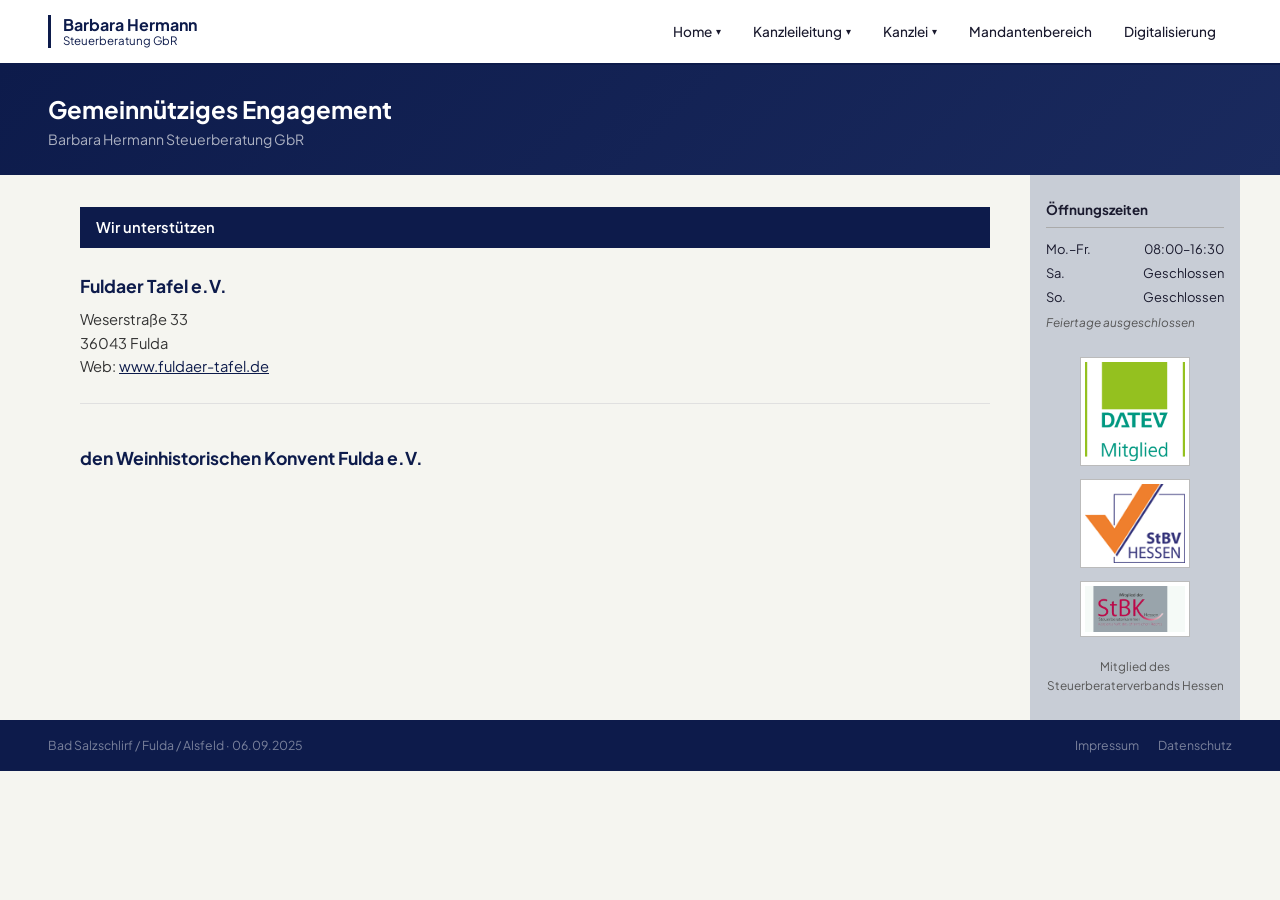
<file: engagement.html>
<!DOCTYPE html>
<html lang="de">
<head>
    <meta charset="UTF-8">
    <meta name="viewport" content="width=device-width, initial-scale=1.0">
    <title>Gemeinnütziges Engagement | Barbara Hermann Steuerberatung GbR</title>
    <!-- Google Fonts: Plus Jakarta Sans -->
    <link rel="preconnect" href="https://fonts.googleapis.com">
    <link rel="preconnect" href="https://fonts.gstatic.com" crossorigin>
    <link href="https://fonts.googleapis.com/css2?family=Plus+Jakarta+Sans:wght@400;500;600;700&display=swap" rel="stylesheet">
    <link rel="icon" type="image/png" href="fevicon.png">
    <link rel="stylesheet" href="style.css">
    <style>
        .engagement-list {
            list-style: none;
            padding: 0;
            margin-top: 1.5rem;
        }
        .engagement-item {
            margin-bottom: 2.5rem;
            padding-bottom: 1.5rem;
            border-bottom: 1px solid #e0e0e0;
        }
        .engagement-item:last-child {
            border-bottom: none;
        }
        .org-name {
            font-weight: 700;
            color: #0d1b4b;
            font-size: 1.1rem;
            margin-bottom: 0.5rem;
            display: block;
        }
        .org-details {
            font-size: 0.92rem;
            color: #333;
            line-height: 1.6;
        }
        .org-link {
            color: #0d1b4b;
            text-decoration: underline;
        }
    </style>
</head>
<body>

    <!-- NAVBAR -->
    <nav class="navbar">
        <div class="nav-container">
            <div class="logo-block">
                <div class="logo-title">Barbara Hermann</div>
                <div class="logo-subtitle">Steuerberatung GbR</div>
            </div>
            
            <div class="mobile-menu-btn" id="mobile-menu-btn">
                <span></span>
                <span></span>
                <span></span>
            </div>

            <ul class="nav-links" id="nav-links">
                <li class="nav-item has-dropdown">
                    <a href="index.html" class="nav-link">Home <span class="arrow">▾</span></a>
                    <ul class="dropdown">
                        <li><a href="kontakt.html">Kontakt</a></li>
                        <li><a href="fakten.html">Fakten</a></li>
                    </ul>
                </li>
                <li class="nav-item has-dropdown">
                    <a href="kanzleileitung.html" class="nav-link">Kanzleileitung <span class="arrow">▾</span></a>
                    <ul class="dropdown">
                        <li><a href="vita.html">Vita</a></li>
                    </ul>
                </li>
                <li class="nav-item has-dropdown">
                    <a href="kanzlei.html" class="nav-link">Kanzlei <span class="arrow">▾</span></a>
                    <ul class="dropdown">
                        <li><a href="team.html">Das Team</a></li>
                        <li><a href="kooperationen.html">Kooperationen</a></li>
                        <li><a href="mitgliedschaften.html">Mitgliedschaften</a></li>
                        <li><a href="wir-stellen-ein.html">Wir stellen ein</a></li>
                        <li><a href="engagement.html">Gemeinnütziges Engagement</a></li>
                    </ul>
                </li>
                <li class="nav-item">
                    <a href="mandantenbereich.html" class="nav-link">Mandantenbereich</a>
                </li>
                <li class="nav-item">
                    <a href="digitalisierung.html" class="nav-link">Digitalisierung</a>
                </li>
            </ul>
        </div>
    </nav>

    <!-- PAGE BANNER -->
        <!-- PAGE BANNER -->
        <header class="page-banner">
            <div class="banner-content">
                <h1>Gemeinnütziges Engagement</h1>
                <p>Barbara Hermann Steuerberatung GbR</p>
            </div>
        </header>

        <!-- MAIN LAYOUT -->
        <div class="layout-container">
            <!-- LEFT CONTENT -->
            <main class="main-content">
                <h2 class="section-heading-band">Wir unterstützen</h2>

                <div class="engagement-list">
                    <!-- Fuldaer Tafel -->
                    <div class="engagement-item">
                        <span class="org-name">Fuldaer Tafel e.V.</span>
                        <div class="org-details">
                            Weserstraße 33<br>
                            36043 Fulda<br>
                            Web: <a href="http://www.fuldaer-tafel.de" target="_blank" class="org-link">www.fuldaer-tafel.de</a>
                        </div>
                    </div>

                    <!-- Weinhistorischer Konvent -->
                    <div class="engagement-item">
                        <span class="org-name">den Weinhistorischen Konvent Fulda e.V.</span>
                    </div>
                </div>

            </main>

            <!-- RIGHT SIDEBAR -->
            <aside class="sidebar">
                <div class="sidebar-section">
                    <h4 class="sidebar-title">Öffnungszeiten</h4>
                    <div class="opening-hours">
                        <div class="hours-row">
                            <span>Mo.–Fr.</span>
                            <span>08:00–16:30</span>
                        </div>
                        <div class="hours-row">
                            <span>Sa.</span>
                            <span>Geschlossen</span>
                        </div>
                        <div class="hours-row">
                            <span>So.</span>
                            <span>Geschlossen</span>
                        </div>
                        <p class="holiday-note">Feiertage ausgeschlossen</p>
                    </div>
                </div>

                <div class="sidebar-logos">
                    <img src="datev.png" alt="DATEV Mitglied">
                    <img src="stbv.png" alt="StBV Hessen">
                    <img src="stbk.png" alt="StBK Hessen">
                    <p style="font-size: 0.74rem; color: #555; text-align: center; margin-top: 0.5rem;">Mitglied des Steuerberaterverbands Hessen</p>
                </div>
            </aside>
        </div>
    </div>

    <!-- FOOTER -->
    <footer class="main-footer">
        <div class="footer-left">
            Bad Salzschlirf / Fulda / Alsfeld · 06.09.2025
        </div>
        <div class="footer-right">
            <a href="impressum.html">Impressum</a>
            <a href="datenschutz.html">Datenschutz</a>
        </div>
    </footer>

    <script src="main.js"></script>
</body>
</html>
</file>
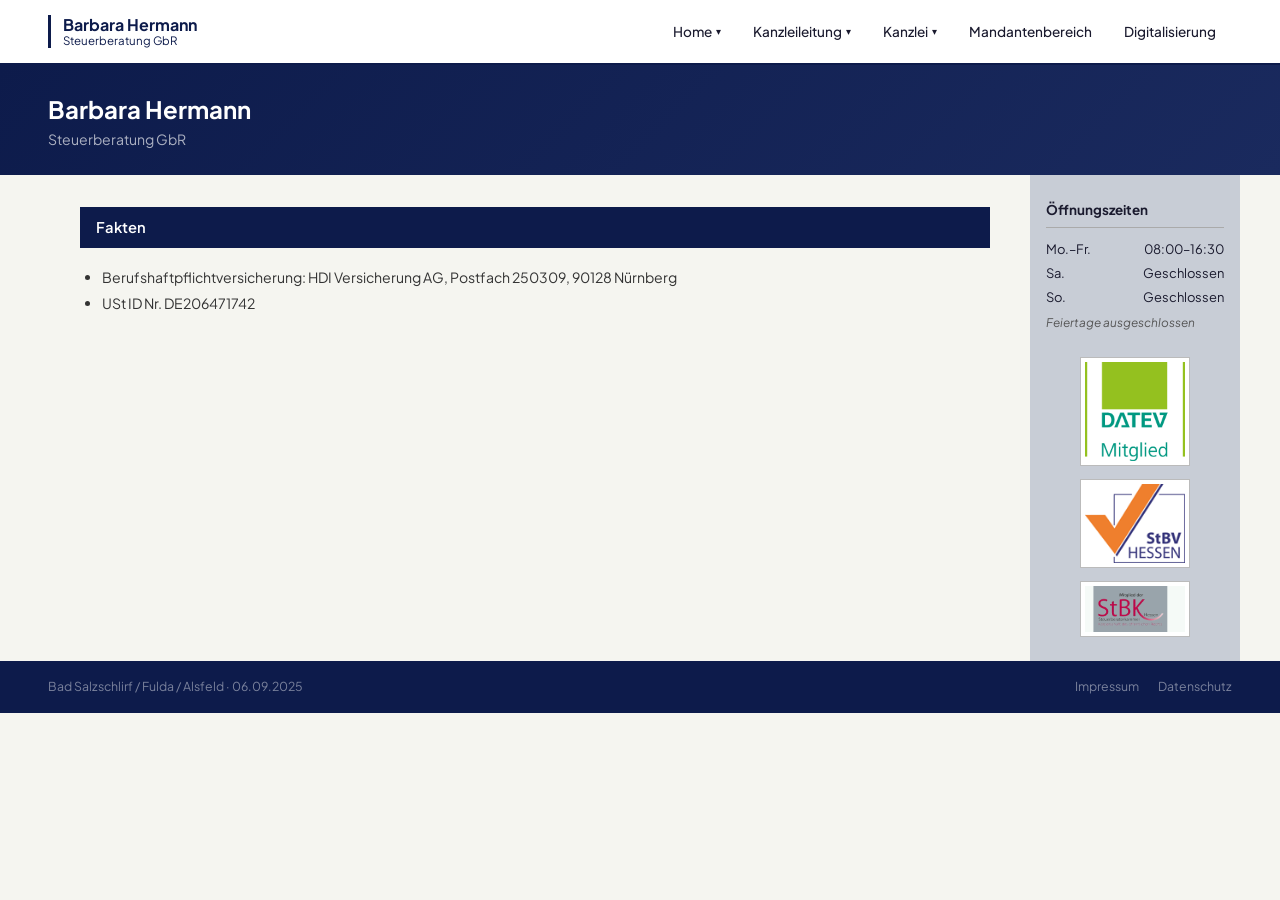
<file: fakten.html>
<!DOCTYPE html>
<html lang="de">
<head>
    <meta charset="UTF-8">
    <meta name="viewport" content="width=device-width, initial-scale=1.0">
    <title>Fakten | Barbara Hermann Steuerberatung GbR</title>
    <!-- Google Fonts: Plus Jakarta Sans -->
    <link rel="preconnect" href="https://fonts.googleapis.com">
    <link rel="preconnect" href="https://fonts.gstatic.com" crossorigin>
    <link href="https://fonts.googleapis.com/css2?family=Plus+Jakarta+Sans:wght@400;500;600;700&display=swap" rel="stylesheet">
    <link rel="icon" type="image/png" href="fevicon.png">
    <link rel="stylesheet" href="style.css">
</head>
<body>

    <!-- NAVBAR -->
    <nav class="navbar">
        <div class="nav-container">
            <div class="logo-block">
                <div class="logo-title">Barbara Hermann</div>
                <div class="logo-subtitle">Steuerberatung GbR</div>
            </div>
            
            <div class="mobile-menu-btn" id="mobile-menu-btn">
                <span></span>
                <span></span>
                <span></span>
            </div>

            <ul class="nav-links" id="nav-links">
                <li class="nav-item has-dropdown">
                    <a href="index.html" class="nav-link">Home <span class="arrow">▾</span></a>
                    <ul class="dropdown">
                        <li><a href="kontakt.html">Kontakt</a></li>
                        <li><a href="fakten.html">Fakten</a></li>
                    </ul>
                </li>
                <li class="nav-item has-dropdown">
                    <a href="kanzleileitung.html" class="nav-link">Kanzleileitung <span class="arrow">▾</span></a>
                    <ul class="dropdown">
                        <li><a href="vita.html">Vita</a></li>
                    </ul>
                </li>
                <li class="nav-item has-dropdown">
                    <a href="kanzlei.html" class="nav-link">Kanzlei <span class="arrow">▾</span></a>
                    <ul class="dropdown">
                        <li><a href="team.html">Das Team</a></li>
                        <li><a href="kooperationen.html">Kooperationen</a></li>
                        <li><a href="mitgliedschaften.html">Mitgliedschaften</a></li>
                        <li><a href="wir-stellen-ein.html">Wir stellen ein</a></li>
                        <li><a href="engagement.html">Gemeinnütziges Engagement</a></li>
                    </ul>
                </li>
                <li class="nav-item">
                    <a href="mandantenbereich.html" class="nav-link">Mandantenbereich</a>
                </li>
                <li class="nav-item">
                    <a href="digitalisierung.html" class="nav-link">Digitalisierung</a>
                </li>
            </ul>
        </div>
    </nav>

    <!-- PAGE BANNER -->
        <!-- PAGE BANNER -->
        <header class="page-banner">
            <div class="banner-content">
                <h1>Barbara Hermann</h1>
                <p>Steuerberatung GbR</p>
            </div>
        </header>

        <!-- MAIN LAYOUT -->
        <div class="layout-container">
            <!-- LEFT CONTENT -->
            <main class="main-content">
                <div class="section-heading-band">
                    Fakten
                </div>
                
                <ul class="facts-list">
                    <li>Berufshaftpflichtversicherung: HDI Versicherung AG, Postfach 250309, 90128 Nürnberg</li>
                    <li>USt ID Nr. DE206471742</li>
                </ul>
            </main>

            <!-- RIGHT SIDEBAR (SAME AS INDEX) -->
            <aside class="sidebar">
                <div class="sidebar-section">
                    <h4 class="sidebar-title">Öffnungszeiten</h4>
                    <div class="opening-hours">
                        <div class="hours-row">
                            <span>Mo.–Fr.</span>
                            <span>08:00–16:30</span>
                        </div>
                        <div class="hours-row">
                            <span>Sa.</span>
                            <span>Geschlossen</span>
                        </div>
                        <div class="hours-row">
                            <span>So.</span>
                            <span>Geschlossen</span>
                        </div>
                        <p class="holiday-note">Feiertage ausgeschlossen</p>
                    </div>
                </div>

                <div class="sidebar-logos">
                    <img src="datev.png" alt="DATEV Mitglied">
                    <img src="stbv.png" alt="StBV Hessen">
                    <img src="stbk.png" alt="StBK Hessen">
                </div>
            </aside>
        </div>
    </div>

    <!-- FOOTER -->
    <footer class="main-footer">
        <div class="footer-left">
            Bad Salzschlirf / Fulda / Alsfeld · 06.09.2025
        </div>
        <div class="footer-right">
            <a href="impressum.html">Impressum</a>
            <a href="datenschutz.html">Datenschutz</a>
        </div>
    </footer>

    <script src="main.js"></script>
</body>
</html>
</file>
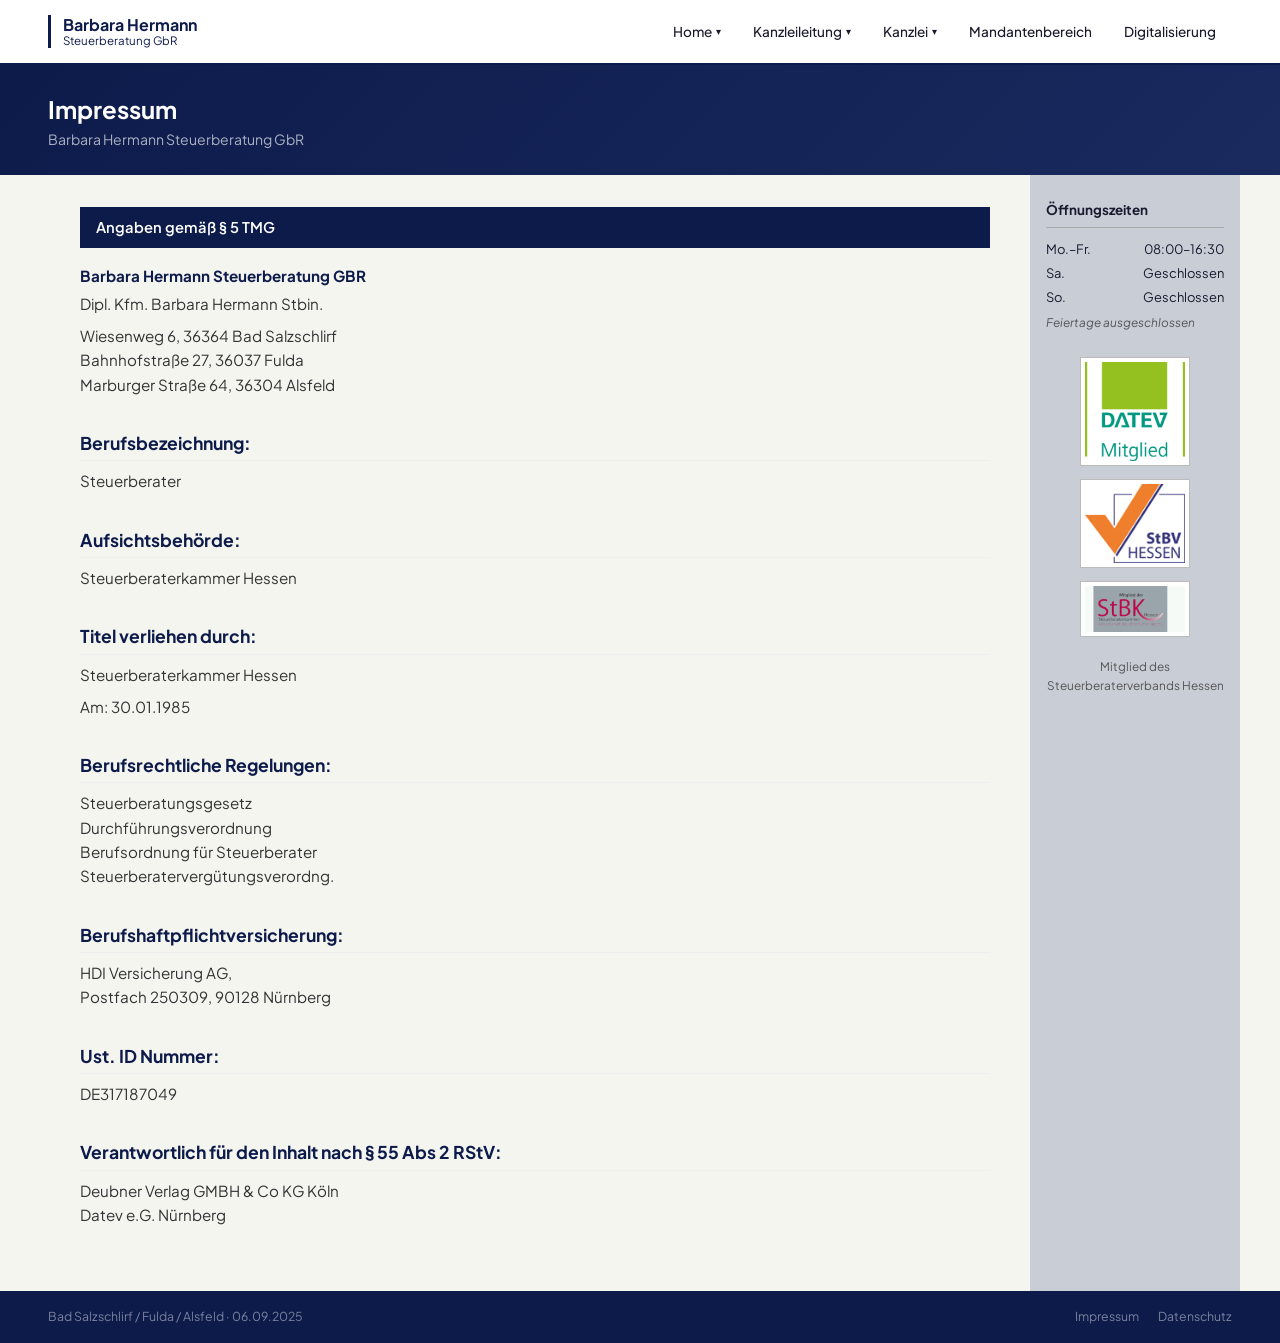
<file: impressum.html>
<!DOCTYPE html>
<html lang="de">
<head>
    <meta charset="UTF-8">
    <meta name="viewport" content="width=device-width, initial-scale=1.0">
    <title>Impressum | Barbara Hermann Steuerberatung GbR</title>
    <!-- Google Fonts: Plus Jakarta Sans -->
    <link rel="preconnect" href="https://fonts.googleapis.com">
    <link rel="preconnect" href="https://fonts.gstatic.com" crossorigin>
    <link href="https://fonts.googleapis.com/css2?family=Plus+Jakarta+Sans:wght@400;500;600;700&display=swap" rel="stylesheet">
    <link rel="icon" type="image/png" href="fevicon.png">
    <link rel="stylesheet" href="style.css">
    <style>
        .impressum-content {
            font-size: 0.95rem;
            line-height: 1.6;
            color: #333;
        }
        .impressum-section {
            margin-bottom: 2rem;
        }
        .impressum-section h3 {
            color: #0d1b4b;
            font-size: 1.1rem;
            margin-bottom: 0.5rem;
            border-bottom: 1px solid #eee;
            padding-bottom: 0.2rem;
        }
        .impressum-section p {
            margin-bottom: 0.5rem;
        }
        .impressum-section strong {
            display: block;
            margin-bottom: 0.2rem;
            color: #0d1b4b;
        }
    </style>
</head>
<body>

    <!-- NAVBAR -->
    <nav class="navbar">
        <div class="nav-container">
            <div class="logo-block">
                <div class="logo-title">Barbara Hermann</div>
                <div class="logo-subtitle">Steuerberatung GbR</div>
            </div>
            
            <div class="mobile-menu-btn" id="mobile-menu-btn">
                <span></span>
                <span></span>
                <span></span>
            </div>

            <ul class="nav-links" id="nav-links">
                <li class="nav-item has-dropdown">
                    <a href="index.html" class="nav-link">Home <span class="arrow">▾</span></a>
                    <ul class="dropdown">
                        <li><a href="kontakt.html">Kontakt</a></li>
                        <li><a href="fakten.html">Fakten</a></li>
                    </ul>
                </li>
                <li class="nav-item has-dropdown">
                    <a href="kanzleileitung.html" class="nav-link">Kanzleileitung <span class="arrow">▾</span></a>
                    <ul class="dropdown">
                        <li><a href="vita.html">Vita</a></li>
                    </ul>
                </li>
                <li class="nav-item has-dropdown">
                    <a href="kanzlei.html" class="nav-link">Kanzlei <span class="arrow">▾</span></a>
                    <ul class="dropdown">
                        <li><a href="team.html">Das Team</a></li>
                        <li><a href="kooperationen.html">Kooperationen</a></li>
                        <li><a href="mitgliedschaften.html">Mitgliedschaften</a></li>
                        <li><a href="wir-stellen-ein.html">Wir stellen ein</a></li>
                        <li><a href="engagement.html">Gemeinnütziges Engagement</a></li>
                    </ul>
                </li>
                <li class="nav-item">
                    <a href="mandantenbereich.html" class="nav-link">Mandantenbereich</a>
                </li>
                <li class="nav-item">
                    <a href="digitalisierung.html" class="nav-link">Digitalisierung</a>
                </li>
            </ul>
        </div>
    </nav>

    <!-- PAGE BANNER -->
        <!-- PAGE BANNER -->
        <!-- PAGE BANNER -->
        <header class="page-banner">
            <div class="banner-content">
                <h1>Impressum</h1>
                <p>Barbara Hermann Steuerberatung GbR</p>
            </div>
        </header>

        <!-- MAIN LAYOUT -->
        <div class="layout-container">
            <!-- LEFT CONTENT -->
            <main class="main-content">
                <div class="impressum-content">
                    <h2 class="section-heading-band">Angaben gemäß § 5 TMG</h2>
                    
                    <div class="impressum-section">
                        <strong>Barbara Hermann Steuerberatung GBR</strong>
                        <p>Dipl. Kfm. Barbara Hermann Stbin.</p>
                        <p>Wiesenweg 6, 36364 Bad Salzschlirf<br>
                        Bahnhofstraße 27, 36037 Fulda<br>
                        Marburger Straße 64, 36304 Alsfeld</p>
                    </div>

                    <div class="impressum-section">
                        <h3>Berufsbezeichnung:</h3>
                        <p>Steuerberater</p>
                    </div>

                    <div class="impressum-section">
                        <h3>Aufsichtsbehörde:</h3>
                        <p>Steuerberaterkammer Hessen</p>
                    </div>

                    <div class="impressum-section">
                        <h3>Titel verliehen durch:</h3>
                        <p>Steuerberaterkammer Hessen</p>
                        <p>Am: 30.01.1985</p>
                    </div>

                    <div class="impressum-section">
                        <h3>Berufsrechtliche Regelungen:</h3>
                        <p>Steuerberatungsgesetz<br>
                        Durchführungsverordnung<br>
                        Berufsordnung für Steuerberater<br>
                        Steuerberatervergütungsverordng.</p>
                    </div>

                    <div class="impressum-section">
                        <h3>Berufshaftpflichtversicherung:</h3>
                        <p>HDI Versicherung AG,<br>
                        Postfach 250309, 90128 Nürnberg</p>
                    </div>

                    <div class="impressum-section">
                        <h3>Ust. ID Nummer:</h3>
                        <p>DE317187049</p>
                    </div>

                    <div class="impressum-section">
                        <h3>Verantwortlich für den Inhalt nach § 55 Abs 2 RStV:</h3>
                        <p>Deubner Verlag GMBH & Co KG Köln<br>
                        Datev e.G. Nürnberg</p>
                    </div>
                </div>
            </main>

            <!-- RIGHT SIDEBAR -->
            <aside class="sidebar">
                <div class="sidebar-section">
                    <h4 class="sidebar-title">Öffnungszeiten</h4>
                    <div class="opening-hours">
                        <div class="hours-row">
                            <span>Mo.–Fr.</span>
                            <span>08:00–16:30</span>
                        </div>
                        <div class="hours-row">
                            <span>Sa.</span>
                            <span>Geschlossen</span>
                        </div>
                        <div class="hours-row">
                            <span>So.</span>
                            <span>Geschlossen</span>
                        </div>
                        <p class="holiday-note">Feiertage ausgeschlossen</p>
                    </div>
                </div>

                <div class="sidebar-logos">
                    <img src="datev.png" alt="DATEV Mitglied">
                    <img src="stbv.png" alt="StBV Hessen">
                    <img src="stbk.png" alt="StBK Hessen">
                    <p style="font-size: 0.74rem; color: #555; text-align: center; margin-top: 0.5rem;">Mitglied des Steuerberaterverbands Hessen</p>
                </div>
            </aside>
        </div>
    </div>

    <!-- FOOTER -->
    <footer class="main-footer">
        <div class="footer-left">
            Bad Salzschlirf / Fulda / Alsfeld · 06.09.2025
        </div>
        <div class="footer-right">
            <a href="impressum.html">Impressum</a>
            <a href="datenschutz.html">Datenschutz</a>
        </div>
    </footer>

    <script src="main.js"></script>
</body>
</html>
</file>
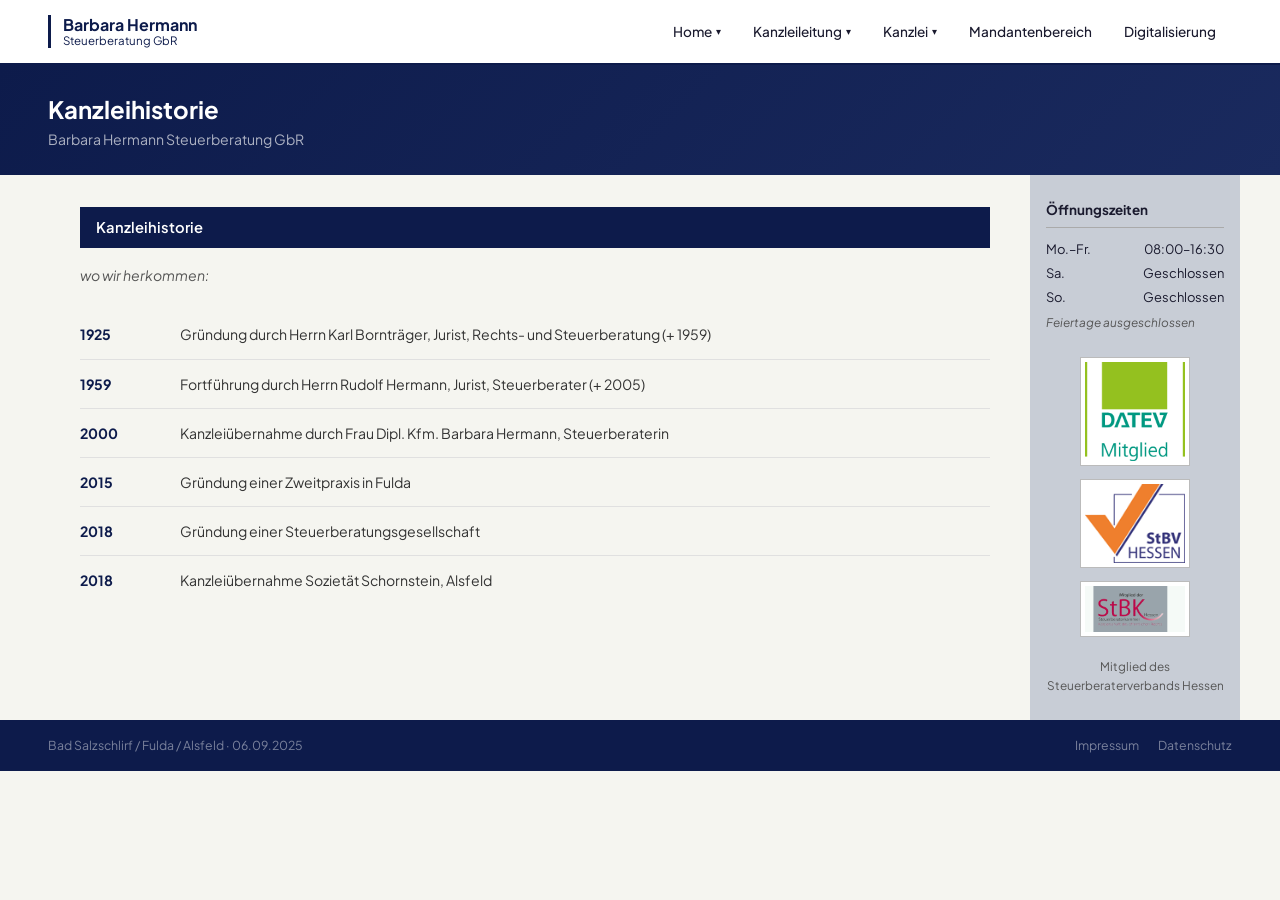
<file: kanzlei.html>
<!DOCTYPE html>
<html lang="de">
<head>
    <meta charset="UTF-8">
    <meta name="viewport" content="width=device-width, initial-scale=1.0">
    <title>Kanzleihistorie | Barbara Hermann Steuerberatung GbR</title>
    <!-- Google Fonts: Plus Jakarta Sans -->
    <link rel="preconnect" href="https://fonts.googleapis.com">
    <link rel="preconnect" href="https://fonts.gstatic.com" crossorigin>
    <link href="https://fonts.googleapis.com/css2?family=Plus+Jakarta+Sans:wght@400;500;600;700&display=swap" rel="stylesheet">
    <link rel="icon" type="image/png" href="fevicon.png">
    <link rel="stylesheet" href="style.css">
    <style>
        .timeline-table {
            width: 100%;
            border-collapse: collapse;
            margin-top: 1.5rem;
            font-size: 0.88rem;
            color: #333;
        }
        .timeline-table td {
            padding: 0.8rem 0;
            vertical-align: top;
            border-bottom: 1px solid #e0e0e0;
        }
        .timeline-date {
            width: 100px;
            font-weight: 700;
            color: #0d1b4b;
            padding-right: 1.5rem !important;
        }
        .timeline-table tr:last-child td {
            border-bottom: none;
        }
        .sub-heading {
            font-style: italic;
            color: #555;
            font-size: 0.88rem;
            margin-bottom: 1rem;
        }
    </style>
</head>
<body>

    <!-- NAVBAR -->
    <nav class="navbar">
        <div class="nav-container">
            <div class="logo-block">
                <div class="logo-title">Barbara Hermann</div>
                <div class="logo-subtitle">Steuerberatung GbR</div>
            </div>
            
            <div class="mobile-menu-btn" id="mobile-menu-btn">
                <span></span>
                <span></span>
                <span></span>
            </div>

            <ul class="nav-links" id="nav-links">
                <li class="nav-item has-dropdown">
                    <a href="index.html" class="nav-link">Home <span class="arrow">▾</span></a>
                    <ul class="dropdown">
                        <li><a href="kontakt.html">Kontakt</a></li>
                        <li><a href="fakten.html">Fakten</a></li>
                    </ul>
                </li>
                <li class="nav-item has-dropdown">
                    <a href="kanzleileitung.html" class="nav-link">Kanzleileitung <span class="arrow">▾</span></a>
                    <ul class="dropdown">
                        <li><a href="vita.html">Vita</a></li>
                    </ul>
                </li>
                <li class="nav-item has-dropdown">
                    <a href="kanzlei.html" class="nav-link">Kanzlei <span class="arrow">▾</span></a>
                    <ul class="dropdown">
                        <li><a href="team.html">Das Team</a></li>
                        <li><a href="kooperationen.html">Kooperationen</a></li>
                        <li><a href="mitgliedschaften.html">Mitgliedschaften</a></li>
                        <li><a href="wir-stellen-ein.html">Wir stellen ein</a></li>
                        <li><a href="engagement.html">Gemeinnütziges Engagement</a></li>
                    </ul>
                </li>
                <li class="nav-item">
                    <a href="mandantenbereich.html" class="nav-link">Mandantenbereich</a>
                </li>
                <li class="nav-item">
                    <a href="digitalisierung.html" class="nav-link">Digitalisierung</a>
                </li>
            </ul>
        </div>
    </nav>

    <!-- PAGE BANNER -->
        <!-- PAGE BANNER -->
        <header class="page-banner">
            <div class="banner-content">
                <h1>Kanzleihistorie</h1>
                <p>Barbara Hermann Steuerberatung GbR</p>
            </div>
        </header>

        <!-- MAIN LAYOUT -->
        <div class="layout-container">
            <!-- LEFT CONTENT -->
            <main class="main-content">
                <h2 class="section-heading-band">Kanzleihistorie</h2>
                <p class="sub-heading">wo wir herkommen:</p>

                <table class="timeline-table">
                    <tr>
                        <td class="timeline-date">1925</td>
                        <td>Gründung durch Herrn Karl Bornträger, Jurist, Rechts- und Steuerberatung (+ 1959)</td>
                    </tr>
                    <tr>
                        <td class="timeline-date">1959</td>
                        <td>Fortführung durch Herrn Rudolf Hermann, Jurist, Steuerberater (+ 2005)</td>
                    </tr>
                    <tr>
                        <td class="timeline-date">2000</td>
                        <td>Kanzleiübernahme durch Frau Dipl. Kfm. Barbara Hermann, Steuerberaterin</td>
                    </tr>
                    <tr>
                        <td class="timeline-date">2015</td>
                        <td>Gründung einer Zweitpraxis in Fulda</td>
                    </tr>
                    <tr>
                        <td class="timeline-date">2018</td>
                        <td>Gründung einer Steuerberatungsgesellschaft</td>
                    </tr>
                    <tr>
                        <td class="timeline-date">2018</td>
                        <td>Kanzleiübernahme Sozietät Schornstein, Alsfeld</td>
                    </tr>
                </table>

            </main>

            <!-- RIGHT SIDEBAR -->
            <aside class="sidebar">
                <div class="sidebar-section">
                    <h4 class="sidebar-title">Öffnungszeiten</h4>
                    <div class="opening-hours">
                        <div class="hours-row">
                            <span>Mo.–Fr.</span>
                            <span>08:00–16:30</span>
                        </div>
                        <div class="hours-row">
                            <span>Sa.</span>
                            <span>Geschlossen</span>
                        </div>
                        <div class="hours-row">
                            <span>So.</span>
                            <span>Geschlossen</span>
                        </div>
                        <p class="holiday-note">Feiertage ausgeschlossen</p>
                    </div>
                </div>

                <div class="sidebar-logos">
                    <img src="datev.png" alt="DATEV Mitglied">
                    <img src="stbv.png" alt="StBV Hessen">
                    <img src="stbk.png" alt="StBK Hessen">
                    <p style="font-size: 0.74rem; color: #555; text-align: center; margin-top: 0.5rem;">Mitglied des Steuerberaterverbands Hessen</p>
                </div>
            </aside>
        </div>
    </div>

    <!-- FOOTER -->
    <footer class="main-footer">
        <div class="footer-left">
            Bad Salzschlirf / Fulda / Alsfeld · 06.09.2025
        </div>
        <div class="footer-right">
            <a href="impressum.html">Impressum</a>
            <a href="datenschutz.html">Datenschutz</a>
        </div>
    </footer>

    <script src="main.js"></script>
</body>
</html>
</file>
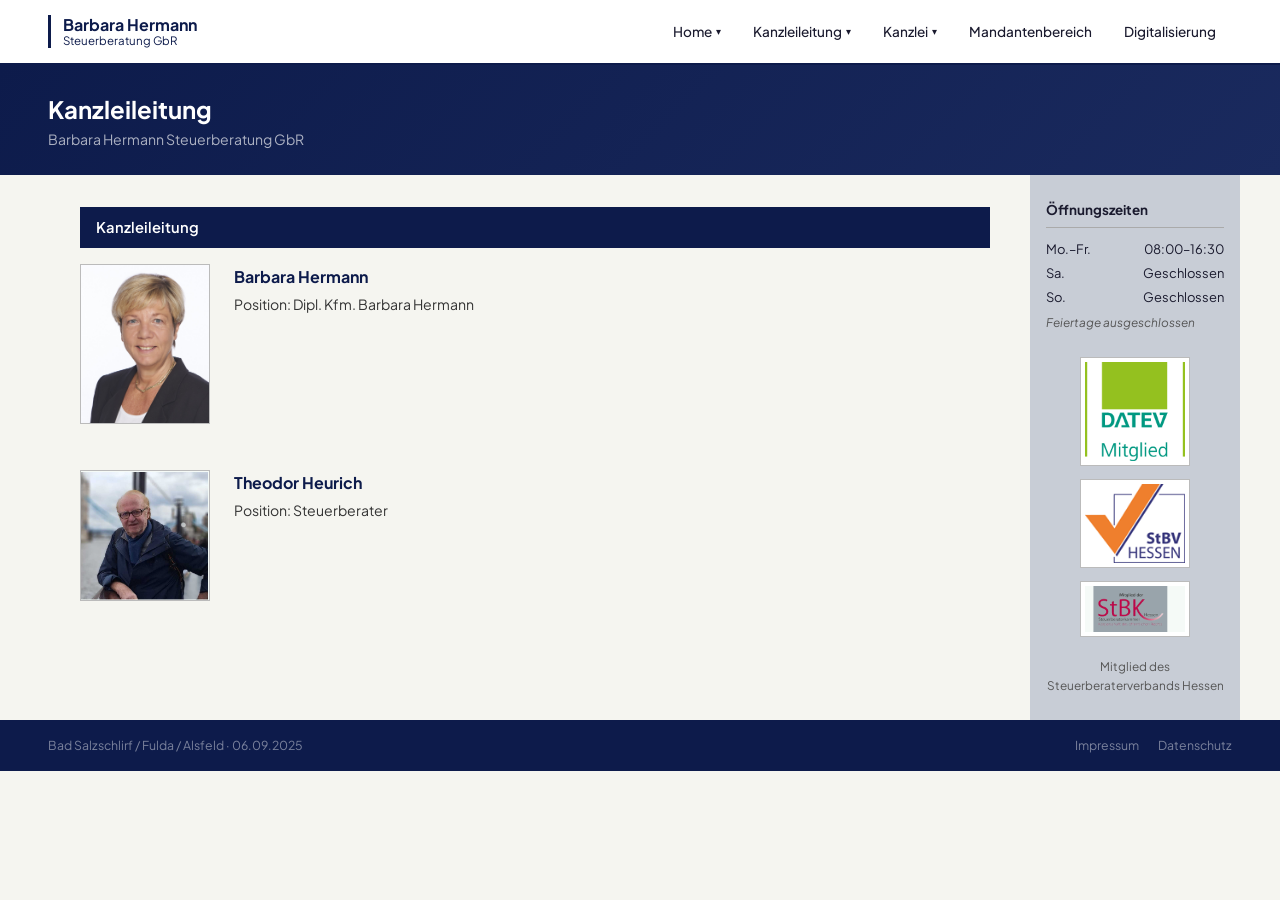
<file: kanzleileitung.html>
<!DOCTYPE html>
<html lang="de">

<head>
    <meta charset="UTF-8">
    <meta name="viewport" content="width=device-width, initial-scale=1.0">
    <title>Kanzleileitung | Barbara Hermann Steuerberatung GbR</title>
    <!-- Google Fonts: Plus Jakarta Sans -->
    <link rel="preconnect" href="https://fonts.googleapis.com">
    <link rel="preconnect" href="https://fonts.gstatic.com" crossorigin>
    <link href="https://fonts.googleapis.com/css2?family=Plus+Jakarta+Sans:wght@400;500;600;700&display=swap"
        rel="stylesheet">
    <link rel="icon" type="image/png" href="fevicon.png">
    <link rel="stylesheet" href="style.css">
</head>

<body>

    <!-- NAVBAR -->
    <nav class="navbar">
        <div class="nav-container">
            <div class="logo-block">
                <div class="logo-title">Barbara Hermann</div>
                <div class="logo-subtitle">Steuerberatung GbR</div>
            </div>

            <div class="mobile-menu-btn" id="mobile-menu-btn">
                <span></span>
                <span></span>
                <span></span>
            </div>

            <ul class="nav-links" id="nav-links">
                <li class="nav-item has-dropdown">
                    <a href="index.html" class="nav-link">Home <span class="arrow">▾</span></a>
                    <ul class="dropdown">
                        <li><a href="kontakt.html">Kontakt</a></li>
                        <li><a href="fakten.html">Fakten</a></li>
                    </ul>
                </li>
                <li class="nav-item has-dropdown">
                    <a href="kanzleileitung.html" class="nav-link">Kanzleileitung <span class="arrow">▾</span></a>
                    <ul class="dropdown">
                        <li><a href="vita.html">Vita</a></li>
                    </ul>
                </li>
                <li class="nav-item has-dropdown">
                    <a href="kanzlei.html" class="nav-link">Kanzlei <span class="arrow">▾</span></a>
                    <ul class="dropdown">
                        <li><a href="team.html">Das Team</a></li>
                        <li><a href="kooperationen.html">Kooperationen</a></li>
                        <li><a href="mitgliedschaften.html">Mitgliedschaften</a></li>
                        <li><a href="wir-stellen-ein.html">Wir stellen ein</a></li>
                        <li><a href="engagement.html">Gemeinnütziges Engagement</a></li>
                    </ul>
                </li>
                <li class="nav-item">
                    <a href="mandantenbereich.html" class="nav-link">Mandantenbereich</a>
                </li>
                <li class="nav-item">
                    <a href="digitalisierung.html" class="nav-link">Digitalisierung</a>
                </li>
            </ul>
        </div>
    </nav>

    <!-- PAGE BANNER -->
        <!-- PAGE BANNER -->
        <header class="page-banner">
            <div class="banner-content">
                <h1>Kanzleileitung</h1>
                <p>Barbara Hermann Steuerberatung GbR</p>
            </div>
        </header>

        <!-- MAIN LAYOUT -->
        <div class="layout-container">
            <!-- LEFT CONTENT -->
            <main class="main-content">
                <h2 class="section-heading-band">Kanzleileitung</h2>

                <div class="management-section">
                    <!-- PERSON 1 -->
                    <div class="email-row" style="margin-bottom: 2.5rem; align-items: flex-start;">
                        <div style="width: 130px; flex-shrink: 0;">
                            <img src="barbara.jpg" alt="Barbara Hermann"
                        style="width: 100%; border: 1px solid #bbb;">
                </div>
                <div style="padding-left: 0.5rem;">
                    <div class="company-name"
                        style="font-weight: 700; color: #0d1b4b; font-size: 1rem; margin-bottom: 0.2rem;">Barbara
                        Hermann</div>
                    <p style="font-size: 0.88rem; color: #333;">Position: Dipl. Kfm. Barbara Hermann</p>
                </div>
            </div>

            <!-- PERSON 2 -->
            <div class="email-row" style="margin-bottom: 3.5rem; align-items: flex-start;">
                <div style="width: 130px; flex-shrink: 0;">
                    <img src="theodor.png" alt="Theodor Heurich"
                        style="width: 100%; border: 1px solid #bbb;">
                </div>
                <div style="padding-left: 0.5rem;">
                    <div class="company-name"
                        style="font-weight: 700; color: #0d1b4b; font-size: 1rem; margin-bottom: 0.2rem;">Theodor
                        Heurich</div>
                    <p style="font-size: 0.88rem; color: #333;">Position: Steuerberater</p>
                </div>
            </div>
        </div>

    </main>

    <!-- RIGHT SIDEBAR -->
    <aside class="sidebar">
        <div class="sidebar-section">
            <h4 class="sidebar-title">Öffnungszeiten</h4>
            <div class="opening-hours">
                <div class="hours-row">
                    <span>Mo.–Fr.</span>
                    <span>08:00–16:30</span>
                </div>
                <div class="hours-row">
                    <span>Sa.</span>
                    <span>Geschlossen</span>
                </div>
                <div class="hours-row">
                    <span>So.</span>
                    <span>Geschlossen</span>
                </div>
                <p class="holiday-note">Feiertage ausgeschlossen</p>
            </div>
        </div>

        <div class="sidebar-logos">
            <img src="datev.png" alt="DATEV Mitglied">
            <img src="stbv.png" alt="StBV Hessen">
            <img src="stbk.png" alt="StBK Hessen">
            <p style="font-size: 0.74rem; color: #555; text-align: center; margin-top: 0.5rem;">Mitglied des
                Steuerberaterverbands Hessen</p>
        </div>
    </aside>
</div>
</div>

    <!-- FOOTER -->
    <footer class="main-footer">
        <div class="footer-left">
            Bad Salzschlirf / Fulda / Alsfeld · 06.09.2025
        </div>
        <div class="footer-right">
            <a href="impressum.html">Impressum</a>
            <a href="datenschutz.html">Datenschutz</a>
        </div>
    </footer>

    <script src="main.js"></script>
</body>

</html>
</file>
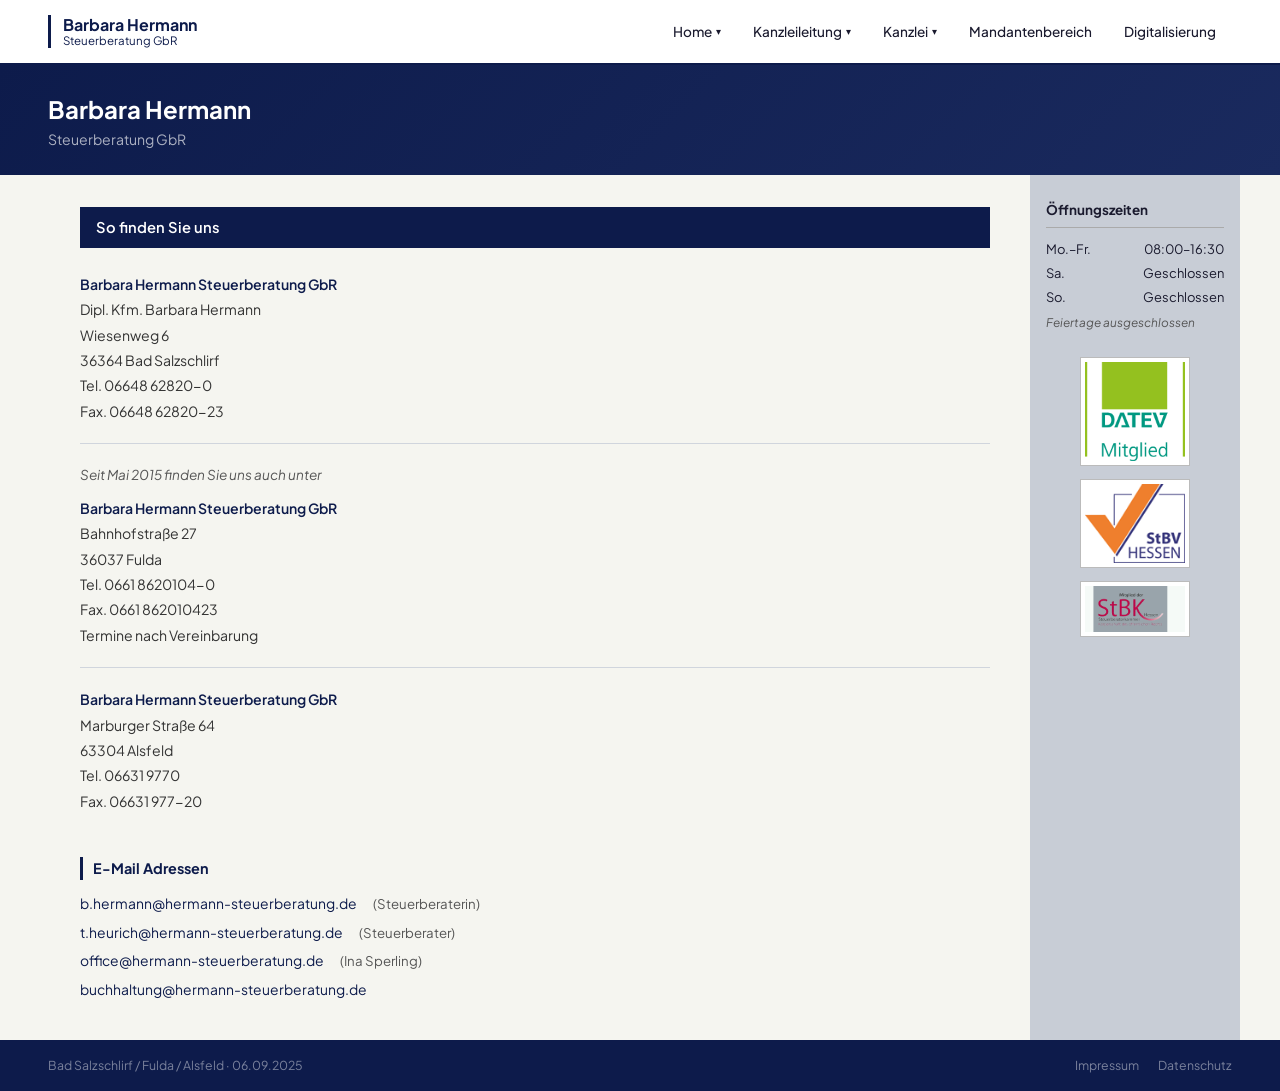
<file: kontakt.html>
<!DOCTYPE html>
<html lang="de">
<head>
    <meta charset="UTF-8">
    <meta name="viewport" content="width=device-width, initial-scale=1.0">
    <title>Kontakt | Barbara Hermann Steuerberatung GbR</title>
    <!-- Google Fonts: Plus Jakarta Sans -->
    <link rel="preconnect" href="https://fonts.googleapis.com">
    <link rel="preconnect" href="https://fonts.gstatic.com" crossorigin>
    <link href="https://fonts.googleapis.com/css2?family=Plus+Jakarta+Sans:wght@400;500;600;700&display=swap" rel="stylesheet">
    <link rel="icon" type="image/png" href="fevicon.png">
    <link rel="stylesheet" href="style.css">
</head>
<body>

    <!-- NAVBAR -->
    <nav class="navbar">
        <div class="nav-container">
            <div class="logo-block">
                <div class="logo-title">Barbara Hermann</div>
                <div class="logo-subtitle">Steuerberatung GbR</div>
            </div>
            
            <div class="mobile-menu-btn" id="mobile-menu-btn">
                <span></span>
                <span></span>
                <span></span>
            </div>

            <ul class="nav-links" id="nav-links">
                <li class="nav-item has-dropdown">
                    <a href="index.html" class="nav-link">Home <span class="arrow">▾</span></a>
                    <ul class="dropdown">
                        <li><a href="kontakt.html">Kontakt / So finden Sie uns</a></li>
                        <li><a href="fakten.html">Fakten</a></li>
                    </ul>
                </li>
                <li class="nav-item has-dropdown">
                    <a href="kanzleileitung.html" class="nav-link">Kanzleileitung <span class="arrow">▾</span></a>
                    <ul class="dropdown">
                        <li><a href="vita.html">Vita</a></li>
                    </ul>
                </li>
                <li class="nav-item has-dropdown">
                    <a href="kanzlei.html" class="nav-link">Kanzlei <span class="arrow">▾</span></a>
                    <ul class="dropdown">
                        <li><a href="team.html">Das Team</a></li>
                        <li><a href="kooperationen.html">Kooperationen</a></li>
                        <li><a href="mitgliedschaften.html">Mitgliedschaften</a></li>
                        <li><a href="wir-stellen-ein.html">Wir stellen ein</a></li>
                        <li><a href="engagement.html">Gemeinnütziges Engagement</a></li>
                    </ul>
                </li>
                <li class="nav-item">
                    <a href="mandantenbereich.html" class="nav-link">Mandantenbereich</a>
                </li>
                <li class="nav-item">
                    <a href="digitalisierung.html" class="nav-link">Digitalisierung</a>
                </li>
            </ul>
        </div>
    </nav>

    <!-- PAGE BANNER -->
        <!-- PAGE BANNER -->
        <header class="page-banner">
            <div class="banner-content">
                <h1>Barbara Hermann</h1>
                <p>Steuerberatung GbR</p>
            </div>
        </header>

        <!-- MAIN LAYOUT -->
        <div class="layout-container">
            <!-- LEFT CONTENT -->
            <main class="main-content">
                <div class="section-heading-band">
                    So finden Sie uns
                </div>
                
                <div class="address-blocks">
                    <div class="address-block">
                        <div class="company-name">Barbara Hermann Steuerberatung GbR</div>
                        Dipl. Kfm. Barbara Hermann<br>
                        Wiesenweg 6<br>
                        36364 Bad Salzschlirf<br>
                        Tel. 06648 62820-0<br>
                        Fax. 06648 62820-23
                    </div>

                    <div class="address-block">
                        <p class="intro-line">Seit Mai 2015 finden Sie uns auch unter</p>
                        <div class="company-name">Barbara Hermann Steuerberatung GbR</div>
                        Bahnhofstraße 27<br>
                        36037 Fulda<br>
                        Tel. 0661 8620104-0<br>
                        Fax. 0661 862010423<br>
                        Termine nach Vereinbarung
                    </div>

                    <div class="address-block">
                        <div class="company-name">Barbara Hermann Steuerberatung GbR</div>
                        Marburger Straße 64<br>
                        63304 Alsfeld<br>
                        Tel. 06631 9770<br>
                        Fax. 06631 977-20
                    </div>
                </div>

                <div class="email-section">
                    <h4>E-Mail Adressen</h4>
                    <div class="email-row">
                        <a href="mailto:b.hermann@hermann-steuerberatung.de">b.hermann@hermann-steuerberatung.de</a>
                        <span class="email-label">(Steuerberaterin)</span>
                    </div>
                    <div class="email-row">
                        <a href="mailto:t.heurich@hermann-steuerberatung.de">t.heurich@hermann-steuerberatung.de</a>
                        <span class="email-label">(Steuerberater)</span>
                    </div>
                    <div class="email-row">
                        <a href="mailto:office@hermann-steuerberatung.de">office@hermann-steuerberatung.de</a>
                        <span class="email-label">(Ina Sperling)</span>
                    </div>
                    <div class="email-row">
                        <a href="mailto:buchhaltung@hermann-steuerberatung.de">buchhaltung@hermann-steuerberatung.de</a>
                    </div>
                </div>
            </main>

            <!-- RIGHT SIDEBAR (SAME AS INDEX) -->
            <aside class="sidebar">
                <div class="sidebar-section">
                    <h4 class="sidebar-title">Öffnungszeiten</h4>
                    <div class="opening-hours">
                        <div class="hours-row">
                            <span>Mo.–Fr.</span>
                            <span>08:00–16:30</span>
                        </div>
                        <div class="hours-row">
                            <span>Sa.</span>
                            <span>Geschlossen</span>
                        </div>
                        <div class="hours-row">
                            <span>So.</span>
                            <span>Geschlossen</span>
                        </div>
                        <p class="holiday-note">Feiertage ausgeschlossen</p>
                    </div>
                </div>

                <div class="sidebar-logos">
                    <img src="datev.png" alt="DATEV Mitglied">
                    <img src="stbv.png" alt="StBV Hessen">
                    <img src="stbk.png" alt="StBK Hessen">
                </div>
            </aside>
        </div>
    </div>

    <!-- FOOTER -->
    <footer class="main-footer">
        <div class="footer-left">
            Bad Salzschlirf / Fulda / Alsfeld · 06.09.2025
        </div>
        <div class="footer-right">
            <a href="impressum.html">Impressum</a>
            <a href="datenschutz.html">Datenschutz</a>
        </div>
    </footer>

    <script src="main.js"></script>
</body>
</html>
</file>
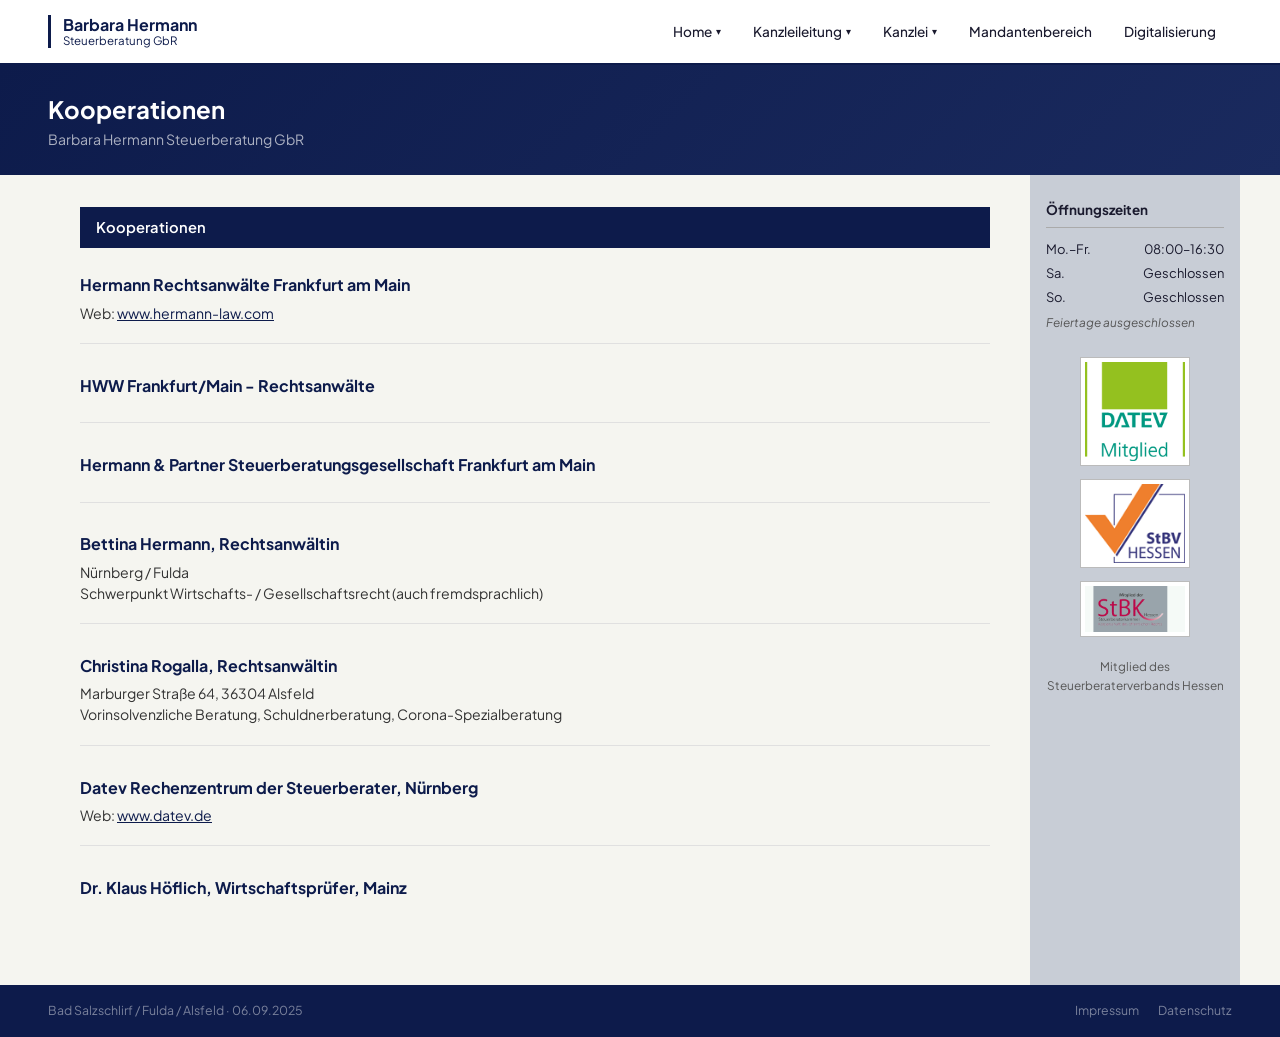
<file: kooperationen.html>
<!DOCTYPE html>
<html lang="de">
<head>
    <meta charset="UTF-8">
    <meta name="viewport" content="width=device-width, initial-scale=1.0">
    <title>Kooperationen | Barbara Hermann Steuerberatung GbR</title>
    <!-- Google Fonts: Plus Jakarta Sans -->
    <link rel="preconnect" href="https://fonts.googleapis.com">
    <link rel="preconnect" href="https://fonts.gstatic.com" crossorigin>
    <link href="https://fonts.googleapis.com/css2?family=Plus+Jakarta+Sans:wght@400;500;600;700&display=swap" rel="stylesheet">
    <link rel="icon" type="image/png" href="fevicon.png">
    <link rel="stylesheet" href="style.css">
    <style>
        .partners-list {
            list-style: none;
            padding: 0;
            margin-top: 1.5rem;
        }
        .partner-item {
            margin-bottom: 1.8rem;
            padding-bottom: 1.2rem;
            border-bottom: 1px solid #e0e0e0;
        }
        .partner-item:last-child {
            border-bottom: none;
        }
        .partner-name {
            font-weight: 700;
            color: #0d1b4b;
            font-size: 1rem;
            margin-bottom: 0.3rem;
            display: block;
        }
        .partner-details {
            font-size: 0.88rem;
            color: #333;
            line-height: 1.5;
        }
        .partner-link {
            color: #0d1b4b;
            text-decoration: underline;
        }
    </style>
</head>
<body>

    <!-- NAVBAR -->
    <nav class="navbar">
        <div class="nav-container">
            <div class="logo-block">
                <div class="logo-title">Barbara Hermann</div>
                <div class="logo-subtitle">Steuerberatung GbR</div>
            </div>
            
            <div class="mobile-menu-btn" id="mobile-menu-btn">
                <span></span>
                <span></span>
                <span></span>
            </div>

            <ul class="nav-links" id="nav-links">
                <li class="nav-item has-dropdown">
                    <a href="index.html" class="nav-link">Home <span class="arrow">▾</span></a>
                    <ul class="dropdown">
                        <li><a href="kontakt.html">Kontakt</a></li>
                        <li><a href="fakten.html">Fakten</a></li>
                    </ul>
                </li>
                <li class="nav-item has-dropdown">
                    <a href="kanzleileitung.html" class="nav-link">Kanzleileitung <span class="arrow">▾</span></a>
                    <ul class="dropdown">
                        <li><a href="vita.html">Vita</a></li>
                    </ul>
                </li>
                <li class="nav-item has-dropdown">
                    <a href="kanzlei.html" class="nav-link">Kanzlei <span class="arrow">▾</span></a>
                    <ul class="dropdown">
                        <li><a href="team.html">Das Team</a></li>
                        <li><a href="kooperationen.html">Kooperationen</a></li>
                        <li><a href="mitgliedschaften.html">Mitgliedschaften</a></li>
                        <li><a href="wir-stellen-ein.html">Wir stellen ein</a></li>
                        <li><a href="engagement.html">Gemeinnütziges Engagement</a></li>
                    </ul>
                </li>
                <li class="nav-item">
                    <a href="mandantenbereich.html" class="nav-link">Mandantenbereich</a>
                </li>
                <li class="nav-item">
                    <a href="digitalisierung.html" class="nav-link">Digitalisierung</a>
                </li>
            </ul>
        </div>
    </nav>

    <!-- PAGE BANNER -->
        <!-- PAGE BANNER -->
        <header class="page-banner">
            <div class="banner-content">
                <h1>Kooperationen</h1>
                <p>Barbara Hermann Steuerberatung GbR</p>
            </div>
        </header>

        <!-- MAIN LAYOUT -->
        <div class="layout-container">
            <!-- LEFT CONTENT -->
            <main class="main-content">
                <h2 class="section-heading-band">Kooperationen</h2>

                <div class="partners-list">
                    <!-- Hermann Rechtsanwälte -->
                    <div class="partner-item">
                        <span class="partner-name">Hermann Rechtsanwälte Frankfurt am Main</span>
                        <div class="partner-details">
                            Web: <a href="http://www.hermann-law.com" target="_blank" class="partner-link">www.hermann-law.com</a>
                        </div>
                    </div>

                    <!-- HWW Frankfurt/Main -->
                    <div class="partner-item">
                        <span class="partner-name">HWW Frankfurt/Main - Rechtsanwälte</span>
                    </div>

                    <!-- Hermann & Partner -->
                    <div class="partner-item">
                        <span class="partner-name">Hermann & Partner Steuerberatungsgesellschaft Frankfurt am Main</span>
                    </div>

                    <!-- Bettina Hermann -->
                    <div class="partner-item">
                        <span class="partner-name">Bettina Hermann, Rechtsanwältin</span>
                        <div class="partner-details">
                            Nürnberg / Fulda<br>
                            Schwerpunkt Wirtschafts- / Gesellschaftsrecht (auch fremdsprachlich)
                        </div>
                    </div>

                    <!-- Christina Rogalla -->
                    <div class="partner-item">
                        <span class="partner-name">Christina Rogalla, Rechtsanwältin</span>
                        <div class="partner-details">
                            Marburger Straße 64, 36304 Alsfeld<br>
                            Vorinsolvenzliche Beratung, Schuldnerberatung, Corona-Spezialberatung
                        </div>
                    </div>

                    <!-- Datev -->
                    <div class="partner-item">
                        <span class="partner-name">Datev Rechenzentrum der Steuerberater, Nürnberg</span>
                        <div class="partner-details">
                            Web: <a href="https://www.datev.de" target="_blank" class="partner-link">www.datev.de</a>
                        </div>
                    </div>

                    <!-- Dr. Klaus Höflich -->
                    <div class="partner-item">
                        <span class="partner-name">Dr. Klaus Höflich, Wirtschaftsprüfer, Mainz</span>
                    </div>
                </div>

            </main>

            <!-- RIGHT SIDEBAR -->
            <aside class="sidebar">
                <div class="sidebar-section">
                    <h4 class="sidebar-title">Öffnungszeiten</h4>
                    <div class="opening-hours">
                        <div class="hours-row">
                            <span>Mo.–Fr.</span>
                            <span>08:00–16:30</span>
                        </div>
                        <div class="hours-row">
                            <span>Sa.</span>
                            <span>Geschlossen</span>
                        </div>
                        <div class="hours-row">
                            <span>So.</span>
                            <span>Geschlossen</span>
                        </div>
                        <p class="holiday-note">Feiertage ausgeschlossen</p>
                    </div>
                </div>

                <div class="sidebar-logos">
                    <img src="datev.png" alt="DATEV Mitglied">
                    <img src="stbv.png" alt="StBV Hessen">
                    <img src="stbk.png" alt="StBK Hessen">
                    <p style="font-size: 0.74rem; color: #555; text-align: center; margin-top: 0.5rem;">Mitglied des Steuerberaterverbands Hessen</p>
                </div>
            </aside>
        </div>
    </div>

    <!-- FOOTER -->
    <footer class="main-footer">
        <div class="footer-left">
            Bad Salzschlirf / Fulda / Alsfeld · 06.09.2025
        </div>
        <div class="footer-right">
            <a href="impressum.html">Impressum</a>
            <a href="datenschutz.html">Datenschutz</a>
        </div>
    </footer>

    <script src="main.js"></script>
</body>
</html>
</file>
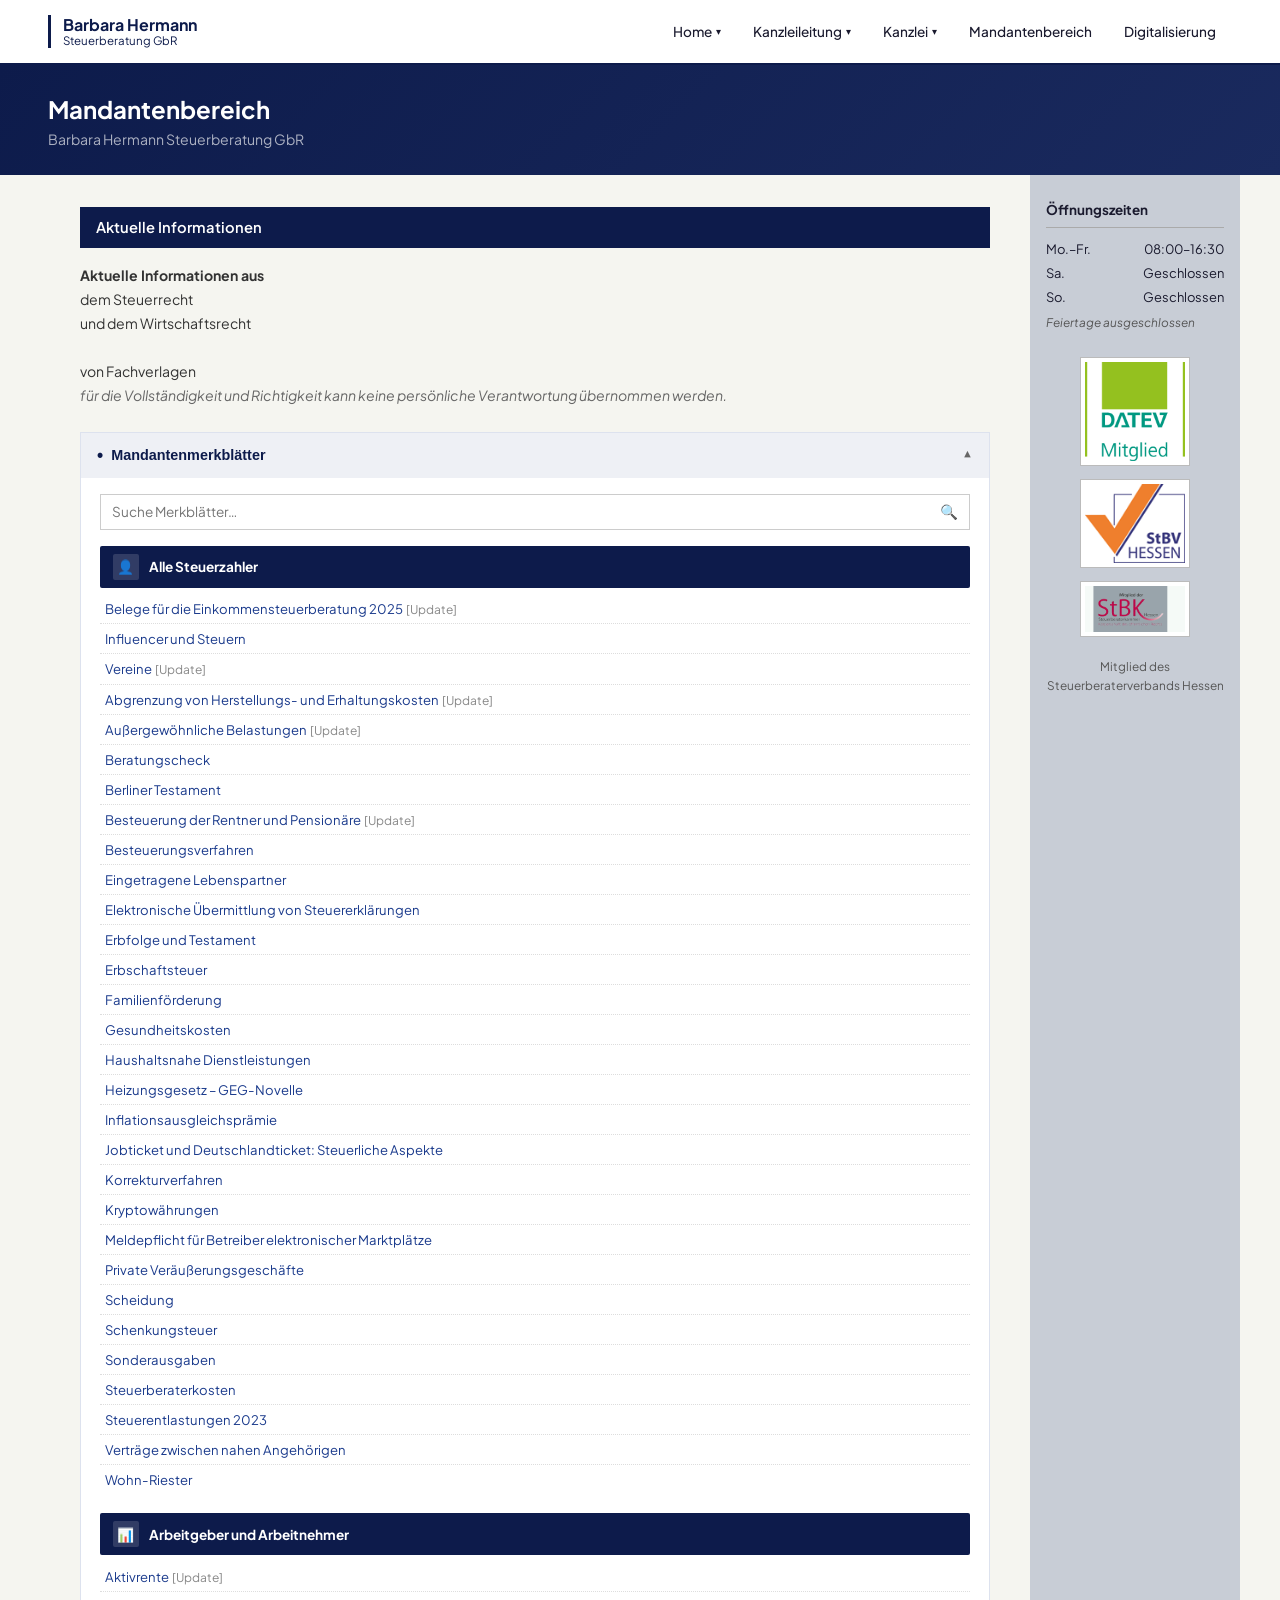
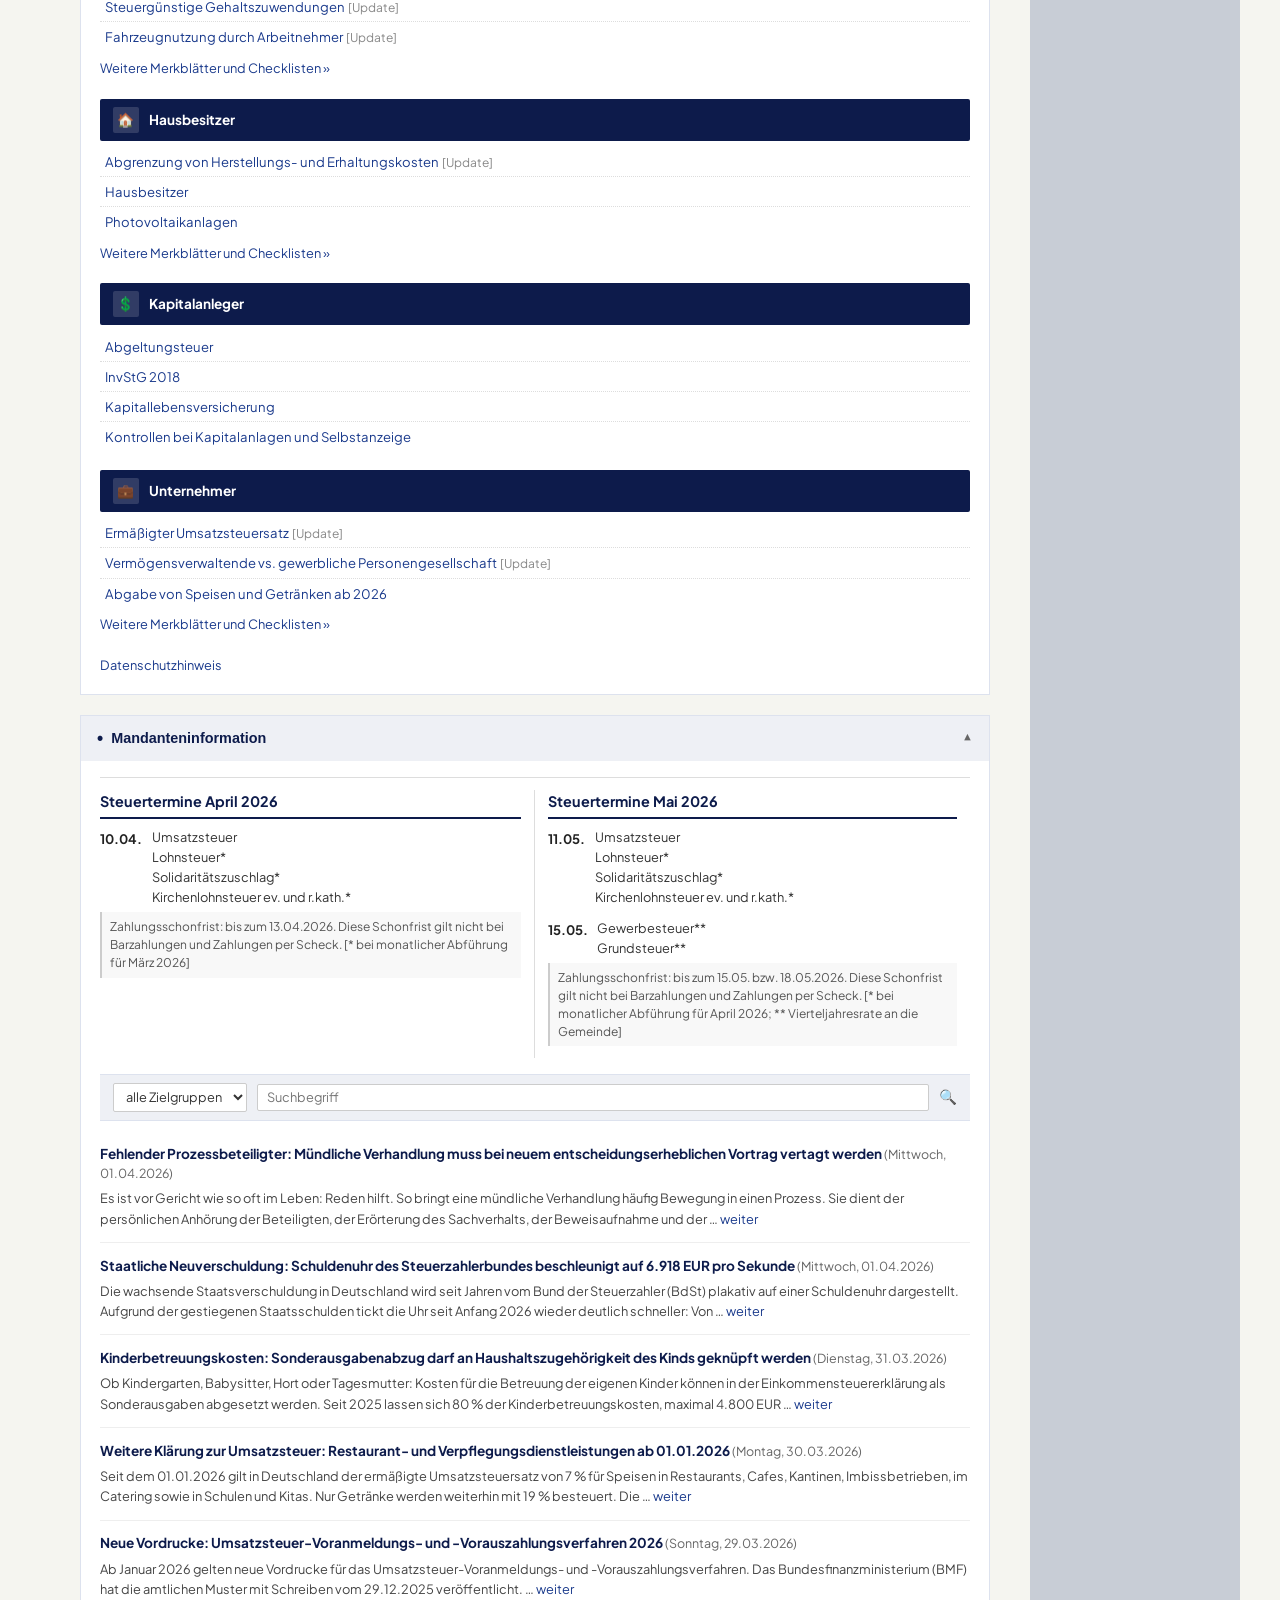
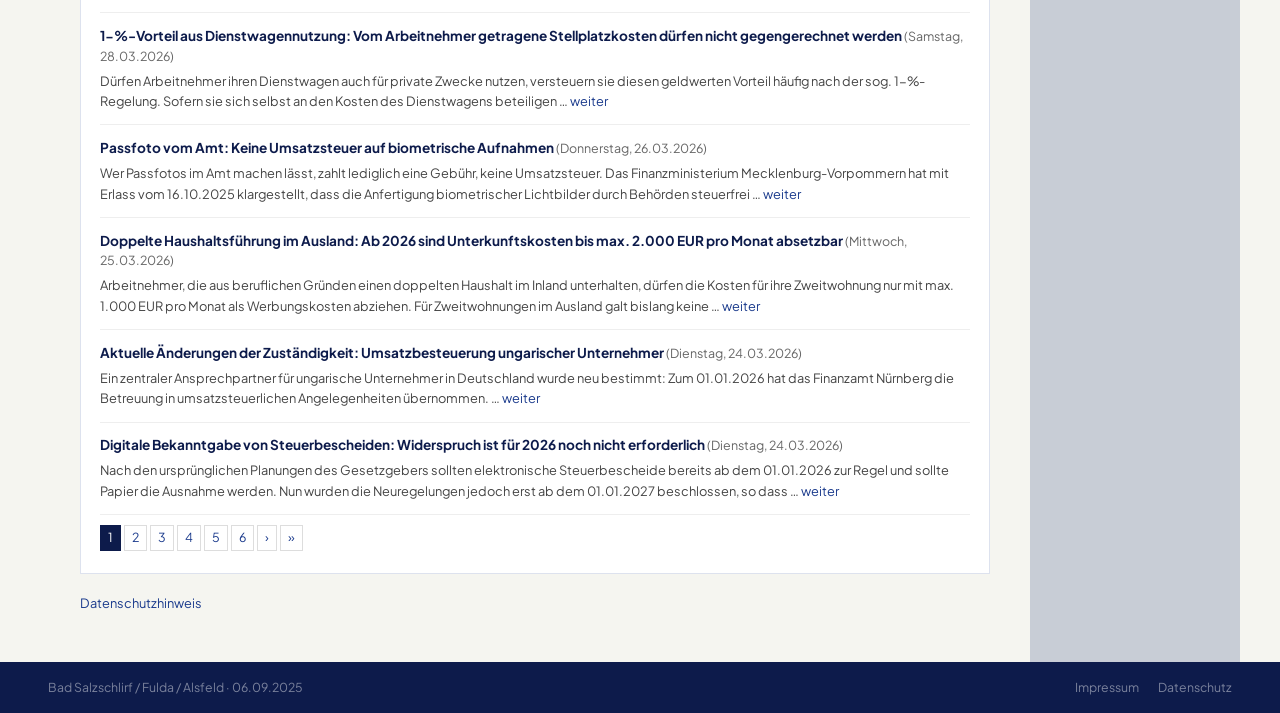
<file: mandantenbereich.html>
<!DOCTYPE html>
<html lang="de">

<head>
    <meta charset="UTF-8">
    <meta name="viewport" content="width=device-width, initial-scale=1.0">
    <title>Mandantenbereich | Barbara Hermann Steuerberatung GbR</title>
    <link rel="preconnect" href="https://fonts.googleapis.com">
    <link rel="preconnect" href="https://fonts.gstatic.com" crossorigin>
    <link href="https://fonts.googleapis.com/css2?family=Plus+Jakarta+Sans:wght@400;500;600;700&display=swap"
        rel="stylesheet">
    <link rel="icon" type="image/png" href="fevicon.png">
    <link rel="stylesheet" href="style.css">

</head>

<body>

    <!-- NAVBAR -->
    <nav class="navbar">
        <div class="nav-container">
            <div class="logo-block">
                <div class="logo-title">Barbara Hermann</div>
                <div class="logo-subtitle">Steuerberatung GbR</div>
            </div>

            <div class="mobile-menu-btn" id="mobile-menu-btn">
                <span></span>
                <span></span>
                <span></span>
            </div>

            <ul class="nav-links" id="nav-links">
                <li class="nav-item has-dropdown">
                    <a href="index.html" class="nav-link">Home <span class="arrow">▾</span></a>
                    <ul class="dropdown">
                        <li><a href="kontakt.html">Kontakt</a></li>
                        <li><a href="fakten.html">Fakten</a></li>
                    </ul>
                </li>
                <li class="nav-item has-dropdown">
                    <a href="kanzleileitung.html" class="nav-link">Kanzleileitung <span class="arrow">▾</span></a>
                    <ul class="dropdown">
                        <li><a href="vita.html">Vita</a></li>
                    </ul>
                </li>
                <li class="nav-item has-dropdown">
                    <a href="kanzlei.html" class="nav-link">Kanzlei <span class="arrow">▾</span></a>
                    <ul class="dropdown">
                        <li><a href="team.html">Das Team</a></li>
                        <li><a href="kooperationen.html">Kooperationen</a></li>
                        <li><a href="mitgliedschaften.html">Mitgliedschaften</a></li>
                        <li><a href="wir-stellen-ein.html">Wir stellen ein</a></li>
                        <li><a href="engagement.html">Gemeinnütziges Engagement</a></li>
                    </ul>
                </li>
                <li class="nav-item">
                    <a href="mandantenbereich.html" class="nav-link">Mandantenbereich</a>
                </li>
                <li class="nav-item">
                    <a href="digitalisierung.html" class="nav-link">Digitalisierung</a>
                </li>
            </ul>
        </div>
    </nav>

    <!-- PAGE BANNER -->
    <header class="page-banner">
        <div class="banner-content">
            <h1>Mandantenbereich</h1>
            <p>Barbara Hermann Steuerberatung GbR</p>
        </div>
    </header>

    <!-- MAIN LAYOUT -->
    <div class="layout-container">

        <!-- LEFT CONTENT -->
        <main class="main-content">

            <!-- INTRO TEXT -->
            <h2 class="section-heading-band">Aktuelle Informationen</h2>
            <div style="font-size:0.88rem; line-height:1.7; color:#333; margin-bottom:1.5rem;">
                <p><strong>Aktuelle Informationen aus</strong></p>
                <p>dem Steuerrecht</p>
                <p>und dem Wirtschaftsrecht</p>
                <br>
                <p>von Fachverlagen</p>
                <p style="color:#666; font-style:italic;">für die Vollständigkeit und Richtigkeit kann keine persönliche
                    Verantwortung übernommen werden.</p>
            </div>

            <!-- ════════════════════════════════════════
                 ACCORDION 1 — MANDANTENMERKBLÄTTER
                 ════════════════════════════════════════ -->
            <div class="mandanten-block">
                <button class="mandanten-toggle open" onclick="toggleBlock(this)">
                    Mandantenmerkblätter
                    <span class="toggle-arrow">▼</span>
                </button>
                <div class="mandanten-body open">

                    <!-- Merkblätter search -->
                    <div class="merkblatt-search-wrap">
                        <input type="text" placeholder="Suche Merkblätter…" oninput="filterMerkblaetter(this.value)">
                        <span class="s-icon">🔍</span>
                    </div>

                    <!-- Alle Steuerzahler -->
                    <div class="cat-group">
                        <div class="cat-header">
                            <div class="cat-icon-box">👤</div>
                            Alle Steuerzahler
                        </div>
                        <ul class="cat-list">
                            <li><a href="#">Belege für die Einkommensteuerberatung 2025</a><span
                                    class="update-tag">[Update]</span></li>
                            <li><a href="#">Influencer und Steuern</a></li>
                            <li><a href="#">Vereine</a><span class="update-tag">[Update]</span></li>
                            <li><a href="#">Abgrenzung von Herstellungs- und Erhaltungskosten</a><span
                                    class="update-tag">[Update]</span></li>
                            <li><a href="#">Außergewöhnliche Belastungen</a><span class="update-tag">[Update]</span>
                            </li>
                            <li><a href="#">Beratungscheck</a></li>
                            <li><a href="#">Berliner Testament</a></li>
                            <li><a href="#">Besteuerung der Rentner und Pensionäre</a><span
                                    class="update-tag">[Update]</span></li>
                            <li><a href="#">Besteuerungsverfahren</a></li>
                            <li><a href="#">Eingetragene Lebenspartner</a></li>
                            <li><a href="#">Elektronische Übermittlung von Steuererklärungen</a></li>
                            <li><a href="#">Erbfolge und Testament</a></li>
                            <li><a href="#">Erbschaftsteuer</a></li>
                            <li><a href="#">Familienförderung</a></li>
                            <li><a href="#">Gesundheitskosten</a></li>
                            <li><a href="#">Haushaltsnahe Dienstleistungen</a></li>
                            <li><a href="#">Heizungsgesetz – GEG-Novelle</a></li>
                            <li><a href="#">Inflationsausgleichsprämie</a></li>
                            <li><a href="#">Jobticket und Deutschlandticket: Steuerliche Aspekte</a></li>
                            <li><a href="#">Korrekturverfahren</a></li>
                            <li><a href="#">Kryptowährungen</a></li>
                            <li><a href="#">Meldepflicht für Betreiber elektronischer Marktplätze</a></li>
                            <li><a href="#">Private Veräußerungsgeschäfte</a></li>
                            <li><a href="#">Scheidung</a></li>
                            <li><a href="#">Schenkungsteuer</a></li>
                            <li><a href="#">Sonderausgaben</a></li>
                            <li><a href="#">Steuerberaterkosten</a></li>
                            <li><a href="#">Steuerentlastungen 2023</a></li>
                            <li><a href="#">Verträge zwischen nahen Angehörigen</a></li>
                            <li><a href="#">Wohn-Riester</a></li>
                        </ul>
                    </div>

                    <!-- Arbeitgeber und Arbeitnehmer -->
                    <div class="cat-group">
                        <div class="cat-header">
                            <div class="cat-icon-box">📊</div>
                            Arbeitgeber und Arbeitnehmer
                        </div>
                        <ul class="cat-list">
                            <li><a href="#">Aktivrente</a><span class="update-tag">[Update]</span></li>
                            <li><a href="#">Steuergünstige Gehaltszuwendungen</a><span
                                    class="update-tag">[Update]</span></li>
                            <li><a href="#">Fahrzeugnutzung durch Arbeitnehmer</a><span
                                    class="update-tag">[Update]</span></li>
                        </ul>
                        <a href="#" class="more-link">Weitere Merkblätter und Checklisten »</a>
                    </div>

                    <!-- Hausbesitzer -->
                    <div class="cat-group">
                        <div class="cat-header">
                            <div class="cat-icon-box">🏠</div>
                            Hausbesitzer
                        </div>
                        <ul class="cat-list">
                            <li><a href="#">Abgrenzung von Herstellungs- und Erhaltungskosten</a><span
                                    class="update-tag">[Update]</span></li>
                            <li><a href="#">Hausbesitzer</a></li>
                            <li><a href="#">Photovoltaikanlagen</a></li>
                        </ul>
                        <a href="#" class="more-link">Weitere Merkblätter und Checklisten »</a>
                    </div>

                    <!-- Kapitalanleger -->
                    <div class="cat-group">
                        <div class="cat-header">
                            <div class="cat-icon-box">💲</div>
                            Kapitalanleger
                        </div>
                        <ul class="cat-list">
                            <li><a href="#">Abgeltungsteuer</a></li>
                            <li><a href="#">InvStG 2018</a></li>
                            <li><a href="#">Kapitallebensversicherung</a></li>
                            <li><a href="#">Kontrollen bei Kapitalanlagen und Selbstanzeige</a></li>
                        </ul>
                    </div>

                    <!-- Unternehmer -->
                    <div class="cat-group">
                        <div class="cat-header">
                            <div class="cat-icon-box">💼</div>
                            Unternehmer
                        </div>
                        <ul class="cat-list">
                            <li><a href="#">Ermäßigter Umsatzsteuersatz</a><span class="update-tag">[Update]</span></li>
                            <li><a href="#">Vermögensverwaltende vs. gewerbliche Personengesellschaft</a><span
                                    class="update-tag">[Update]</span></li>
                            <li><a href="#">Abgabe von Speisen und Getränken ab 2026</a></li>
                        </ul>
                        <a href="#" class="more-link">Weitere Merkblätter und Checklisten »</a>
                    </div>

                    <div class="ds-footer-link"><a href="datenschutz.html">Datenschutzhinweis</a></div>

                </div><!-- /mandanten-body -->
            </div><!-- /mandanten-block -->


            <!-- ════════════════════════════════════════
                 ACCORDION 2 — MANDANTENINFORMATION
                 ════════════════════════════════════════ -->
            <div class="mandanten-block">
                <button class="mandanten-toggle open" onclick="toggleBlock(this)">
                    Mandanteninformation
                    <span class="toggle-arrow">▼</span>
                </button>
                <div class="mandanten-body open">

                    <!-- Steuertermine -->
                    <div class="steuer-grid">
                        <div class="steuer-col">
                            <h3>Steuertermine April 2026</h3>
                            <div class="steuer-entry">
                                <div class="steuer-date-row">
                                    <span class="steuer-date">10.04.</span>
                                    <div class="steuer-taxes">
                                        Umsatzsteuer<br>
                                        Lohnsteuer*<br>
                                        Solidaritätszuschlag*<br>
                                        Kirchenlohnsteuer ev. und r.kath.*
                                    </div>
                                </div>
                                <div class="steuer-note">
                                    Zahlungsschonfrist: bis zum 13.04.2026. Diese Schonfrist gilt nicht bei Barzahlungen
                                    und Zahlungen per Scheck. [* bei monatlicher Abführung für März 2026]
                                </div>
                            </div>
                        </div>
                        <div class="steuer-col">
                            <h3>Steuertermine Mai 2026</h3>
                            <div class="steuer-entry">
                                <div class="steuer-date-row">
                                    <span class="steuer-date">11.05.</span>
                                    <div class="steuer-taxes">
                                        Umsatzsteuer<br>
                                        Lohnsteuer*<br>
                                        Solidaritätszuschlag*<br>
                                        Kirchenlohnsteuer ev. und r.kath.*
                                    </div>
                                </div>
                            </div>
                            <div class="steuer-entry">
                                <div class="steuer-date-row">
                                    <span class="steuer-date">15.05.</span>
                                    <div class="steuer-taxes">
                                        Gewerbesteuer**<br>
                                        Grundsteuer**
                                    </div>
                                </div>
                                <div class="steuer-note">
                                    Zahlungsschonfrist: bis zum 15.05. bzw. 18.05.2026. Diese Schonfrist gilt nicht bei
                                    Barzahlungen und Zahlungen per Scheck. [* bei monatlicher Abführung für April 2026;
                                    ** Vierteljahresrate an die Gemeinde]
                                </div>
                            </div>
                        </div>
                    </div>

                    <!-- News filter bar -->
                    <div class="news-filter-bar">
                        <select>
                            <option>alle Zielgruppen</option>
                            <option>Arbeitnehmer</option>
                            <option>Unternehmer</option>
                            <option>Hausbesitzer</option>
                        </select>
                        <input type="text" id="newsSearch" placeholder="Suchbegriff" oninput="filterNews(this.value)">
                        <button class="n-search-btn">🔍</button>
                    </div>

                    <!-- News articles -->
                    <div id="newsList">

                        <div class="news-item"
                            data-text="fehlender prozessbeteiligter mündliche verhandlung entscheidungserheblichen vortrag">
                            <h4><a href="#">Fehlender Prozessbeteiligter: Mündliche Verhandlung muss bei neuem
                                    entscheidungserheblichen Vortrag vertagt werden</a> <span
                                    class="news-date-tag">(Mittwoch, 01.04.2026)</span></h4>
                            <p>Es ist vor Gericht wie so oft im Leben: Reden hilft. So bringt eine mündliche Verhandlung
                                häufig Bewegung in einen Prozess. Sie dient der persönlichen Anhörung der Beteiligten,
                                der Erörterung des Sachverhalts, der Beweisaufnahme und der … <a href="#"
                                    class="news-weiter">weiter</a></p>
                        </div>

                        <div class="news-item"
                            data-text="staatliche neuverschuldung schuldenuhr steuerzahlerbund sekunde 6918">
                            <h4><a href="#">Staatliche Neuverschuldung: Schuldenuhr des Steuerzahlerbundes beschleunigt
                                    auf 6.918 EUR pro Sekunde</a> <span class="news-date-tag">(Mittwoch,
                                    01.04.2026)</span></h4>
                            <p>Die wachsende Staatsverschuldung in Deutschland wird seit Jahren vom Bund der
                                Steuerzahler (BdSt) plakativ auf einer Schuldenuhr dargestellt. Aufgrund der gestiegenen
                                Staatsschulden tickt die Uhr seit Anfang 2026 wieder deutlich schneller: Von … <a
                                    href="#" class="news-weiter">weiter</a></p>
                        </div>

                        <div class="news-item"
                            data-text="kinderbetreuungskosten sonderausgabenabzug haushaltszugehörigkeit kind kindergarten babysitter 4800">
                            <h4><a href="#">Kinderbetreuungskosten: Sonderausgabenabzug darf an Haushaltszugehörigkeit
                                    des Kinds geknüpft werden</a> <span class="news-date-tag">(Dienstag,
                                    31.03.2026)</span></h4>
                            <p>Ob Kindergarten, Babysitter, Hort oder Tagesmutter: Kosten für die Betreuung der eigenen
                                Kinder können in der Einkommensteuererklärung als Sonderausgaben abgesetzt werden. Seit
                                2025 lassen sich 80 % der Kinderbetreuungskosten, maximal 4.800 EUR … <a href="#"
                                    class="news-weiter">weiter</a></p>
                        </div>

                        <div class="news-item"
                            data-text="umsatzsteuer restaurant verpflegungsdienstleistungen 7 prozent cafes kantinen kitas 2026">
                            <h4><a href="#">Weitere Klärung zur Umsatzsteuer: Restaurant- und
                                    Verpflegungsdienstleistungen ab 01.01.2026</a> <span class="news-date-tag">(Montag,
                                    30.03.2026)</span></h4>
                            <p>Seit dem 01.01.2026 gilt in Deutschland der ermäßigte Umsatzsteuersatz von 7 % für
                                Speisen in Restaurants, Cafes, Kantinen, Imbissbetrieben, im Catering sowie in Schulen
                                und Kitas. Nur Getränke werden weiterhin mit 19 % besteuert. Die … <a href="#"
                                    class="news-weiter">weiter</a></p>
                        </div>

                        <div class="news-item"
                            data-text="neue vordrucke umsatzsteuer voranmeldungs vorauszahlungsverfahren 2026 bmf">
                            <h4><a href="#">Neue Vordrucke: Umsatzsteuer-Voranmeldungs- und -Vorauszahlungsverfahren
                                    2026</a> <span class="news-date-tag">(Sonntag, 29.03.2026)</span></h4>
                            <p>Ab Januar 2026 gelten neue Vordrucke für das Umsatzsteuer-Voranmeldungs- und
                                -Vorauszahlungsverfahren. Das Bundesfinanzministerium (BMF) hat die amtlichen Muster mit
                                Schreiben vom 29.12.2025 veröffentlicht. … <a href="#" class="news-weiter">weiter</a>
                            </p>
                        </div>

                        <div class="news-item"
                            data-text="dienstwagen 1 prozent vorteil arbeitnehmer stellplatzkosten gegengerechnet">
                            <h4><a href="#">1-%-Vorteil aus Dienstwagennutzung: Vom Arbeitnehmer getragene
                                    Stellplatzkosten dürfen nicht gegengerechnet werden</a> <span
                                    class="news-date-tag">(Samstag, 28.03.2026)</span></h4>
                            <p>Dürfen Arbeitnehmer ihren Dienstwagen auch für private Zwecke nutzen, versteuern sie
                                diesen geldwerten Vorteil häufig nach der sog. 1-%-Regelung. Sofern sie sich selbst an
                                den Kosten des Dienstwagens beteiligen … <a href="#" class="news-weiter">weiter</a></p>
                        </div>

                        <div class="news-item"
                            data-text="passfoto amt keine umsatzsteuer biometrische aufnahmen mecklenburg vorpommern finanzministerium">
                            <h4><a href="#">Passfoto vom Amt: Keine Umsatzsteuer auf biometrische Aufnahmen</a> <span
                                    class="news-date-tag">(Donnerstag, 26.03.2026)</span></h4>
                            <p>Wer Passfotos im Amt machen lässt, zahlt lediglich eine Gebühr, keine Umsatzsteuer. Das
                                Finanzministerium Mecklenburg-Vorpommern hat mit Erlass vom 16.10.2025 klargestellt,
                                dass die Anfertigung biometrischer Lichtbilder durch Behörden steuerfrei … <a href="#"
                                    class="news-weiter">weiter</a></p>
                        </div>

                        <div class="news-item"
                            data-text="doppelte haushaltsführung ausland unterkunftskosten 2000 euro monat absetzbar 2026">
                            <h4><a href="#">Doppelte Haushaltsführung im Ausland: Ab 2026 sind Unterkunftskosten bis
                                    max. 2.000 EUR pro Monat absetzbar</a> <span class="news-date-tag">(Mittwoch,
                                    25.03.2026)</span></h4>
                            <p>Arbeitnehmer, die aus beruflichen Gründen einen doppelten Haushalt im Inland unterhalten,
                                dürfen die Kosten für ihre Zweitwohnung nur mit max. 1.000 EUR pro Monat als
                                Werbungskosten abziehen. Für Zweitwohnungen im Ausland galt bislang keine … <a href="#"
                                    class="news-weiter">weiter</a></p>
                        </div>

                        <div class="news-item"
                            data-text="zuständigkeit umsatzbesteuerung ungarischer unternehmer finanzamt nürnberg 2026">
                            <h4><a href="#">Aktuelle Änderungen der Zuständigkeit: Umsatzbesteuerung ungarischer
                                    Unternehmer</a> <span class="news-date-tag">(Dienstag, 24.03.2026)</span></h4>
                            <p>Ein zentraler Ansprechpartner für ungarische Unternehmer in Deutschland wurde neu
                                bestimmt: Zum 01.01.2026 hat das Finanzamt Nürnberg die Betreuung in umsatzsteuerlichen
                                Angelegenheiten übernommen. … <a href="#" class="news-weiter">weiter</a></p>
                        </div>

                        <div class="news-item"
                            data-text="digitale bekanntgabe steuerbescheide widerspruch 2026 nicht erforderlich 2027">
                            <h4><a href="#">Digitale Bekanntgabe von Steuerbescheiden: Widerspruch ist für 2026 noch
                                    nicht erforderlich</a> <span class="news-date-tag">(Dienstag, 24.03.2026)</span>
                            </h4>
                            <p>Nach den ursprünglichen Planungen des Gesetzgebers sollten elektronische Steuerbescheide
                                bereits ab dem 01.01.2026 zur Regel und sollte Papier die Ausnahme werden. Nun wurden
                                die Neuregelungen jedoch erst ab dem 01.01.2027 beschlossen, so dass … <a href="#"
                                    class="news-weiter">weiter</a></p>
                        </div>

                    </div><!-- /#newsList -->

                    <!-- Pagination -->
                    <div class="pagination-row">
                        <span class="pg-current">1</span>
                        <a href="#">2</a>
                        <a href="#">3</a>
                        <a href="#">4</a>
                        <a href="#">5</a>
                        <a href="#">6</a>
                        <a href="#">›</a>
                        <a href="#">»</a>
                    </div>

                </div><!-- /mandanten-body -->
            </div><!-- /mandanten-block -->

            <div class="ds-footer-link" style="margin-bottom:1rem;">
                <a href="datenschutz.html">Datenschutzhinweis</a>
            </div>

        </main><!-- /main-content -->

        <!-- RIGHT SIDEBAR — identical to all other pages -->
        <aside class="sidebar">
            <div class="sidebar-section">
                <h4 class="sidebar-title">Öffnungszeiten</h4>
                <div class="opening-hours">
                    <div class="hours-row">
                        <span>Mo.–Fr.</span>
                        <span>08:00–16:30</span>
                    </div>
                    <div class="hours-row">
                        <span>Sa.</span>
                        <span>Geschlossen</span>
                    </div>
                    <div class="hours-row">
                        <span>So.</span>
                        <span>Geschlossen</span>
                    </div>
                    <p class="holiday-note">Feiertage ausgeschlossen</p>
                </div>
            </div>

            <div class="sidebar-logos">
                <img src="datev.png" alt="DATEV Mitglied">
                <img src="stbv.png" alt="StBV Hessen">
                <img src="stbk.png" alt="StBK Hessen">
                <p style="font-size: 0.74rem; color: #555; text-align: center; margin-top: 0.5rem;">Mitglied des
                    Steuerberaterverbands Hessen</p>
            </div>
        </aside>

    </div><!-- /layout-container -->

    <!-- FOOTER — identical to all other pages -->
    <footer class="main-footer">
        <div class="footer-left">
            Bad Salzschlirf / Fulda / Alsfeld · 06.09.2025
        </div>
        <div class="footer-right">
            <a href="impressum.html">Impressum</a>
            <a href="datenschutz.html">Datenschutz</a>
        </div>
    </footer>

    <script src="main.js"></script>
    <script>
        /* Toggle accordion open/close */
        function toggleBlock(btn) {
            btn.classList.toggle('open');
            btn.nextElementSibling.classList.toggle('open');
        }

        /* Filter Merkblätter list by search input */
        function filterMerkblaetter(val) {
            const q = val.toLowerCase().trim();
            document.querySelectorAll('.cat-list li').forEach(li => {
                if (!q) { li.classList.remove('m-hidden'); return; }
                li.classList.toggle('m-hidden', !li.textContent.toLowerCase().includes(q));
            });
        }

        /* Filter news articles by search input */
        function filterNews(val) {
            const q = val.toLowerCase().trim();
            document.querySelectorAll('#newsList .news-item').forEach(item => {
                if (!q) { item.classList.remove('n-hidden'); return; }
                const text = (item.dataset.text + ' ' + item.textContent).toLowerCase();
                item.classList.toggle('n-hidden', !text.includes(q));
            });
        }
    </script>
</body>

</html>
</file>
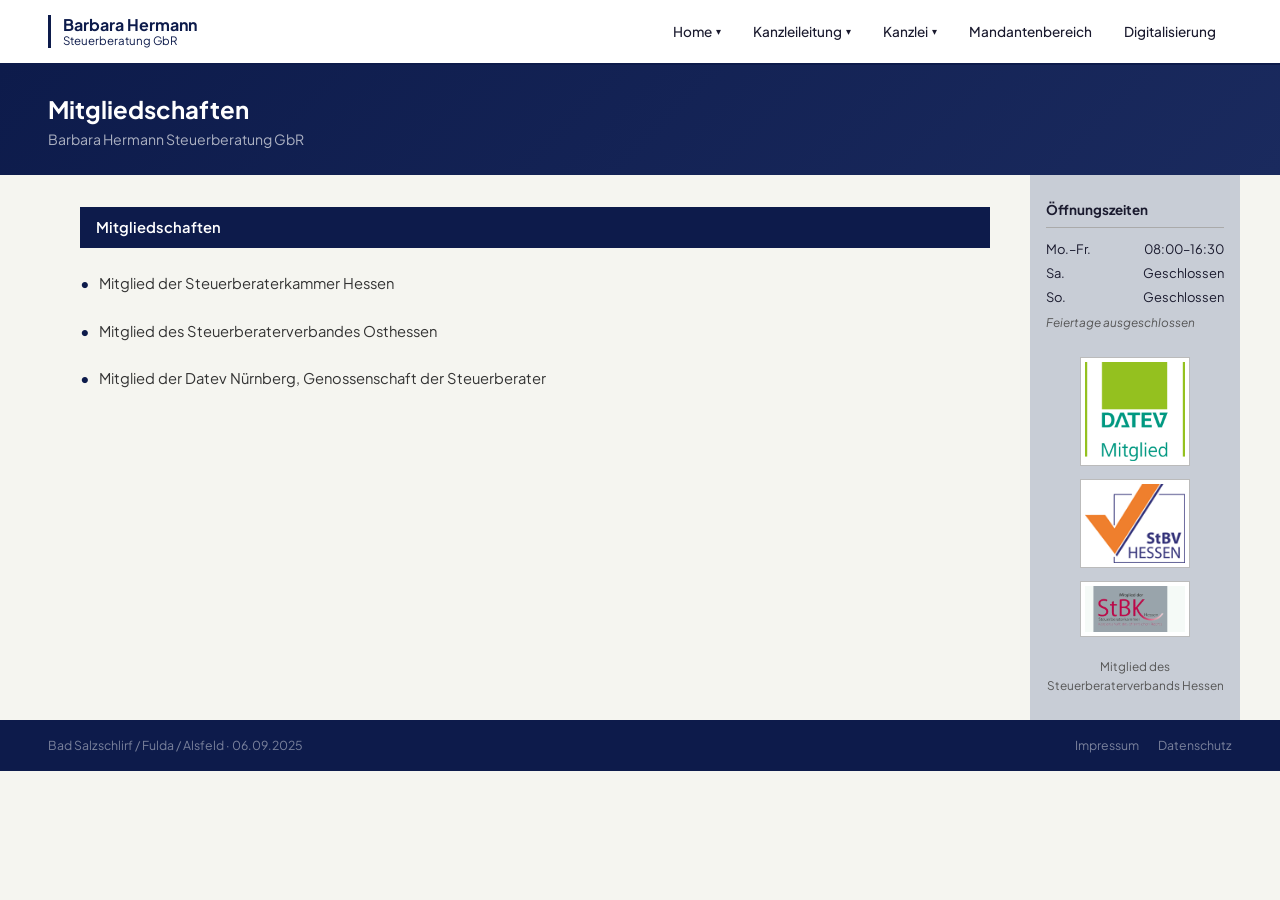
<file: mitgliedschaften.html>
<!DOCTYPE html>
<html lang="de">
<head>
    <meta charset="UTF-8">
    <meta name="viewport" content="width=device-width, initial-scale=1.0">
    <title>Mitgliedschaften | Barbara Hermann Steuerberatung GbR</title>
    <!-- Google Fonts: Plus Jakarta Sans -->
    <link rel="preconnect" href="https://fonts.googleapis.com">
    <link rel="preconnect" href="https://fonts.gstatic.com" crossorigin>
    <link href="https://fonts.googleapis.com/css2?family=Plus+Jakarta+Sans:wght@400;500;600;700&display=swap" rel="stylesheet">
    <link rel="icon" type="image/png" href="fevicon.png">
    <link rel="stylesheet" href="style.css">
    <style>
        .memberships-list {
            list-style: none;
            padding: 0;
            margin-top: 1.5rem;
        }
        .membership-item {
            margin-bottom: 1.5rem;
            padding-left: 1.2rem;
            position: relative;
            font-size: 0.92rem;
            color: #333;
            line-height: 1.6;
        }
        .membership-item::before {
            content: "•";
            color: #0d1b4b;
            font-weight: bold;
            position: absolute;
            left: 0;
        }
    </style>
</head>
<body>

    <!-- NAVBAR -->
    <nav class="navbar">
        <div class="nav-container">
            <div class="logo-block">
                <div class="logo-title">Barbara Hermann</div>
                <div class="logo-subtitle">Steuerberatung GbR</div>
            </div>
            
            <div class="mobile-menu-btn" id="mobile-menu-btn">
                <span></span>
                <span></span>
                <span></span>
            </div>

            <ul class="nav-links" id="nav-links">
                <li class="nav-item has-dropdown">
                    <a href="index.html" class="nav-link">Home <span class="arrow">▾</span></a>
                    <ul class="dropdown">
                        <li><a href="kontakt.html">Kontakt</a></li>
                        <li><a href="fakten.html">Fakten</a></li>
                    </ul>
                </li>
                <li class="nav-item has-dropdown">
                    <a href="kanzleileitung.html" class="nav-link">Kanzleileitung <span class="arrow">▾</span></a>
                    <ul class="dropdown">
                        <li><a href="vita.html">Vita</a></li>
                    </ul>
                </li>
                <li class="nav-item has-dropdown">
                    <a href="kanzlei.html" class="nav-link">Kanzlei <span class="arrow">▾</span></a>
                    <ul class="dropdown">
                        <li><a href="team.html">Das Team</a></li>
                        <li><a href="kooperationen.html">Kooperationen</a></li>
                        <li><a href="mitgliedschaften.html">Mitgliedschaften</a></li>
                        <li><a href="wir-stellen-ein.html">Wir stellen ein</a></li>
                        <li><a href="engagement.html">Gemeinnütziges Engagement</a></li>
                    </ul>
                </li>
                <li class="nav-item">
                    <a href="mandantenbereich.html" class="nav-link">Mandantenbereich</a>
                </li>
                <li class="nav-item">
                    <a href="digitalisierung.html" class="nav-link">Digitalisierung</a>
                </li>
            </ul>
        </div>
    </nav>

    <!-- PAGE BANNER -->
        <!-- PAGE BANNER -->
        <header class="page-banner">
            <div class="banner-content">
                <h1>Mitgliedschaften</h1>
                <p>Barbara Hermann Steuerberatung GbR</p>
            </div>
        </header>

        <!-- MAIN LAYOUT -->
        <div class="layout-container">
            <!-- LEFT CONTENT -->
            <main class="main-content">
                <h2 class="section-heading-band">Mitgliedschaften</h2>

                <ul class="memberships-list">
                    <li class="membership-item">Mitglied der Steuerberaterkammer Hessen</li>
                    <li class="membership-item">Mitglied des Steuerberaterverbandes Osthessen</li>
                    <li class="membership-item">Mitglied der Datev Nürnberg, Genossenschaft der Steuerberater</li>
                </ul>

            </main>

            <!-- RIGHT SIDEBAR -->
            <aside class="sidebar">
                <div class="sidebar-section">
                    <h4 class="sidebar-title">Öffnungszeiten</h4>
                    <div class="opening-hours">
                        <div class="hours-row">
                            <span>Mo.–Fr.</span>
                            <span>08:00–16:30</span>
                        </div>
                        <div class="hours-row">
                            <span>Sa.</span>
                            <span>Geschlossen</span>
                        </div>
                        <div class="hours-row">
                            <span>So.</span>
                            <span>Geschlossen</span>
                        </div>
                        <p class="holiday-note">Feiertage ausgeschlossen</p>
                    </div>
                </div>

                <div class="sidebar-logos">
                    <img src="datev.png" alt="DATEV Mitglied">
                    <img src="stbv.png" alt="StBV Hessen">
                    <img src="stbk.png" alt="StBK Hessen">
                    <p style="font-size: 0.74rem; color: #555; text-align: center; margin-top: 0.5rem;">Mitglied des Steuerberaterverbands Hessen</p>
                </div>
            </aside>
        </div>
    </div>

    <!-- FOOTER -->
    <footer class="main-footer">
        <div class="footer-left">
            Bad Salzschlirf / Fulda / Alsfeld · 06.09.2025
        </div>
        <div class="footer-right">
            <a href="impressum.html">Impressum</a>
            <a href="datenschutz.html">Datenschutz</a>
        </div>
    </footer>

    <script src="main.js"></script>
</body>
</html>
</file>
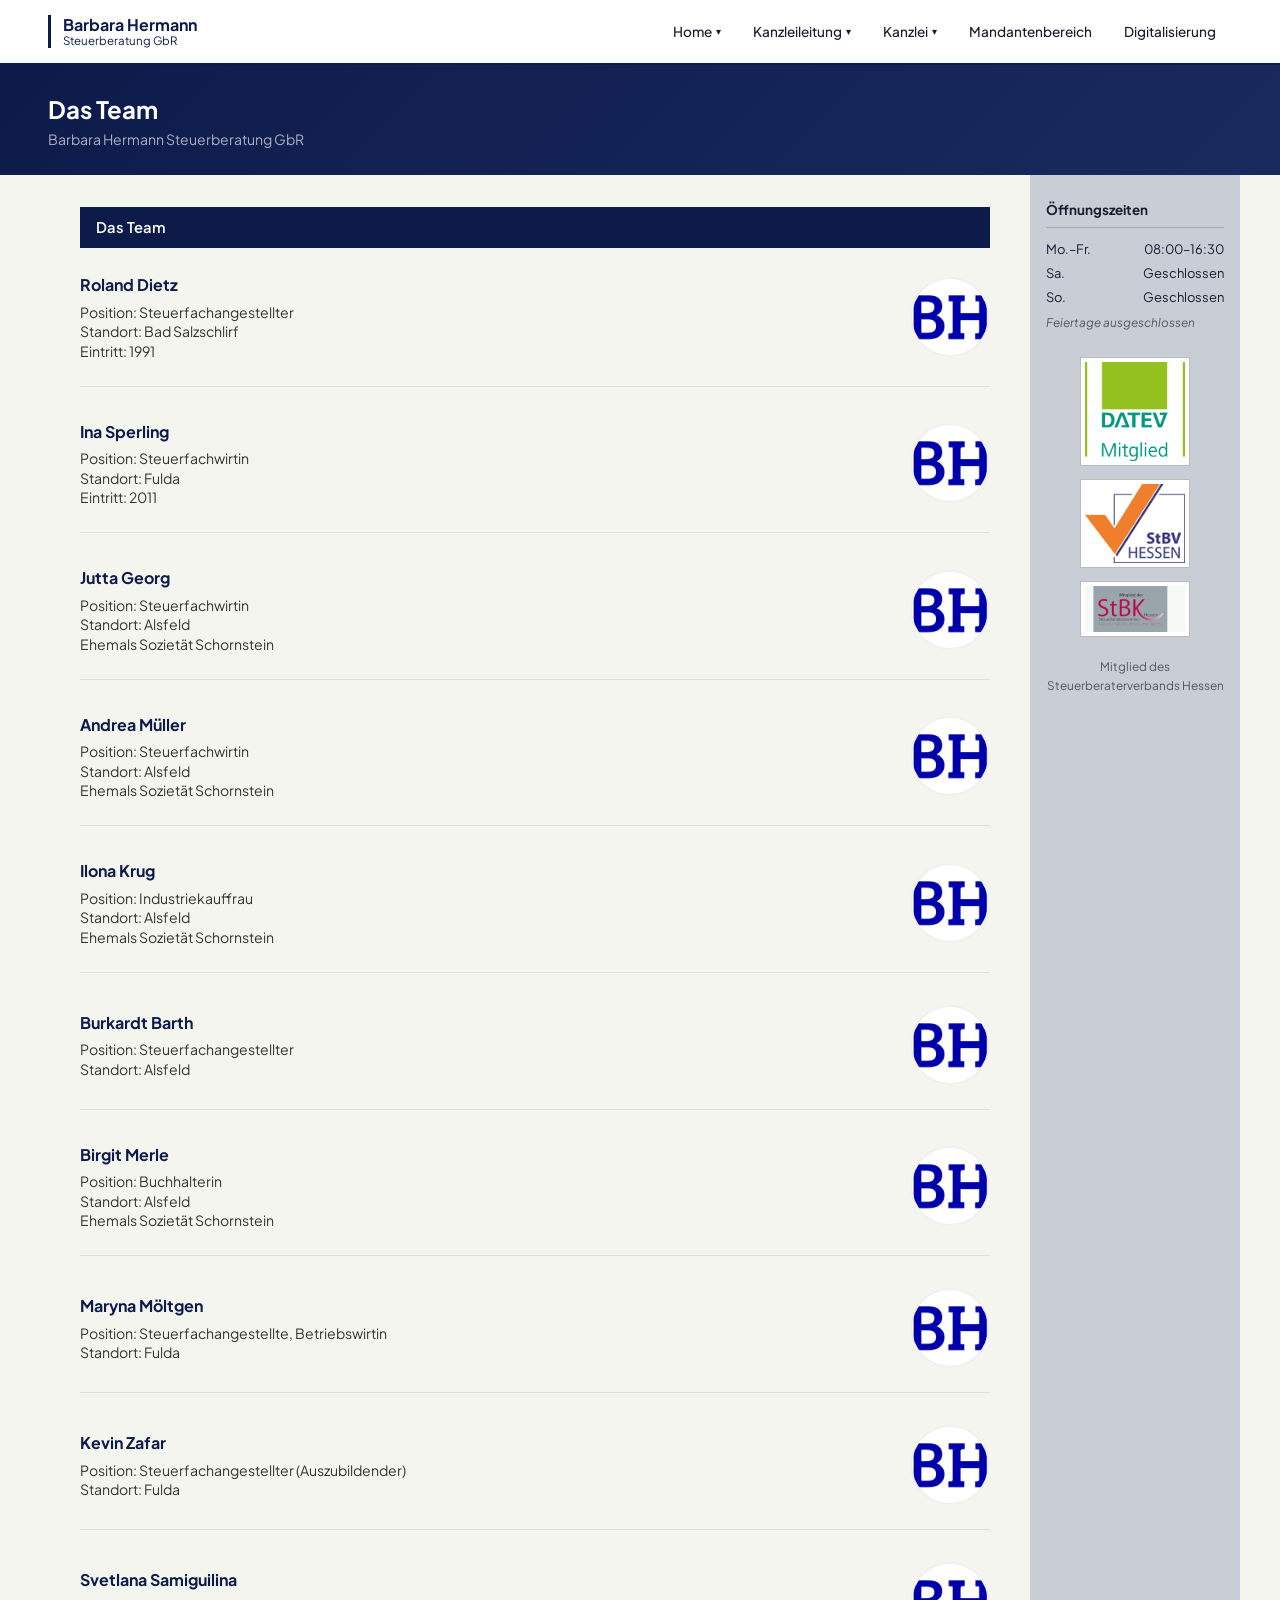
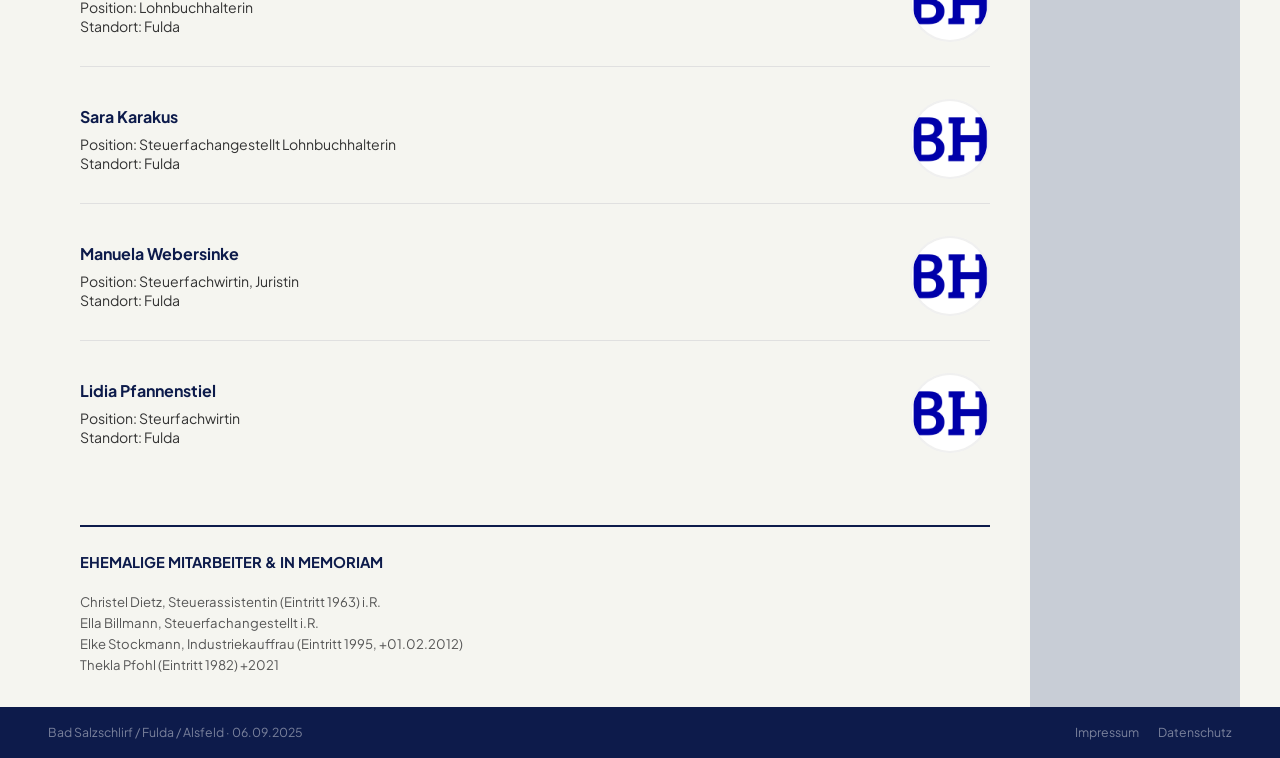
<file: team.html>
<!DOCTYPE html>
<html lang="de">
<head>
    <meta charset="UTF-8">
    <meta name="viewport" content="width=device-width, initial-scale=1.0">
    <title>Das Team | Barbara Hermann Steuerberatung GbR</title>
    <!-- Google Fonts: Plus Jakarta Sans -->
    <link rel="preconnect" href="https://fonts.googleapis.com">
    <link rel="preconnect" href="https://fonts.gstatic.com" crossorigin>
    <link href="https://fonts.googleapis.com/css2?family=Plus+Jakarta+Sans:wght@400;500;600;700&display=swap" rel="stylesheet">
    <link rel="icon" type="image/png" href="fevicon.png">
    <link rel="stylesheet" href="style.css">
    <style>
        .team-list {
            list-style: none;
            padding: 0;
            margin-top: 1.5rem;
        }
        .team-member {
            display: flex;
            justify-content: space-between;
            align-items: center;
            margin-bottom: 2rem;
            padding-bottom: 1.5rem;
            border-bottom: 1px solid #e0e0e0;
        }
        .team-member:last-child {
            border-bottom: none;
        }
        .member-details {
            flex: 1;
        }
        .member-name {
            font-weight: 700;
            color: #0d1b4b;
            font-size: 1rem;
            margin-bottom: 0.3rem;
        }
        .member-info {
            font-size: 0.88rem;
            color: #333;
            line-height: 1.4;
        }
        .member-info span {
            display: block;
        }
        .member-photo {
            width: 80px;
            height: 80px;
            border-radius: 50%;
            object-fit: cover;
            margin-left: 2rem;
            border: 2px solid #f0f0f0;
            flex-shrink: 0;
            transition: transform 0.3s ease;
        }
        .team-member:hover .member-photo {
            transform: scale(1.1);
        }
        .emeriti-section {
            margin-top: 3rem;
            padding-top: 1.5rem;
            border-top: 2px solid #0d1b4b;
        }
        .emeriti-title {
            font-size: 0.92rem;
            font-weight: 700;
            color: #0d1b4b;
            margin-bottom: 1rem;
            text-transform: uppercase;
        }
        .emeriti-list {
            font-size: 0.82rem;
            color: #555;
            line-height: 1.6;
        }
    </style>
</head>
<body>

    <!-- NAVBAR -->
    <nav class="navbar">
        <div class="nav-container">
            <div class="logo-block">
                <div class="logo-title">Barbara Hermann</div>
                <div class="logo-subtitle">Steuerberatung GbR</div>
            </div>
            
            <div class="mobile-menu-btn" id="mobile-menu-btn">
                <span></span>
                <span></span>
                <span></span>
            </div>

            <ul class="nav-links" id="nav-links">
                <li class="nav-item has-dropdown">
                    <a href="index.html" class="nav-link">Home <span class="arrow">▾</span></a>
                    <ul class="dropdown">
                        <li><a href="kontakt.html">Kontakt</a></li>
                        <li><a href="fakten.html">Fakten</a></li>
                    </ul>
                </li>
                <li class="nav-item has-dropdown">
                    <a href="kanzleileitung.html" class="nav-link">Kanzleileitung <span class="arrow">▾</span></a>
                    <ul class="dropdown">
                        <li><a href="vita.html">Vita</a></li>
                    </ul>
                </li>
                <li class="nav-item has-dropdown">
                    <a href="kanzlei.html" class="nav-link">Kanzlei <span class="arrow">▾</span></a>
                    <ul class="dropdown">
                        <li><a href="team.html">Das Team</a></li>
                        <li><a href="kooperationen.html">Kooperationen</a></li>
                        <li><a href="mitgliedschaften.html">Mitgliedschaften</a></li>
                        <li><a href="wir-stellen-ein.html">Wir stellen ein</a></li>
                        <li><a href="engagement.html">Gemeinnütziges Engagement</a></li>
                    </ul>
                </li>
                <li class="nav-item">
                    <a href="mandantenbereich.html" class="nav-link">Mandantenbereich</a>
                </li>
                <li class="nav-item">
                    <a href="digitalisierung.html" class="nav-link">Digitalisierung</a>
                </li>
            </ul>
        </div>
    </nav>

    <!-- PAGE BANNER -->
        <!-- PAGE BANNER -->
        <header class="page-banner">
            <div class="banner-content">
                <h1>Das Team</h1>
                <p>Barbara Hermann Steuerberatung GbR</p>
            </div>
        </header>

        <!-- MAIN LAYOUT -->
        <div class="layout-container">
            <!-- LEFT CONTENT -->
            <main class="main-content">
                <h2 class="section-heading-band">Das Team</h2>

                <div class="team-list">
                    <!-- Roland Dietz -->
                    <div class="team-member">
                        <div class="member-details">
                            <div class="member-name">Roland Dietz</div>
                            <div class="member-info">
                                <span>Position: Steuerfachangestellter</span>
                                <span>Standort: Bad Salzschlirf</span>
                                <span>Eintritt: 1991</span>
                            </div>
                        </div>
                        <img src="fevicon.png" alt="Roland Dietz" class="member-photo">
                    </div>

                    <!-- Ina Sperling -->
                    <div class="team-member">
                        <div class="member-details">
                            <div class="member-name">Ina Sperling</div>
                            <div class="member-info">
                                <span>Position: Steuerfachwirtin</span>
                                <span>Standort: Fulda</span>
                                <span>Eintritt: 2011</span>
                            </div>
                        </div>
                        <img src="fevicon.png" alt="Ina Sperling" class="member-photo">
                    </div>

                    <!-- Jutta Georg -->
                    <div class="team-member">
                        <div class="member-details">
                            <div class="member-name">Jutta Georg</div>
                            <div class="member-info">
                                <span>Position: Steuerfachwirtin</span>
                                <span>Standort: Alsfeld</span>
                                <span>Ehemals Sozietät Schornstein</span>
                            </div>
                        </div>
                        <img src="fevicon.png" alt="Jutta Georg" class="member-photo">
                    </div>

                    <!-- Andrea Müller -->
                    <div class="team-member">
                        <div class="member-details">
                            <div class="member-name">Andrea Müller</div>
                            <div class="member-info">
                                <span>Position: Steuerfachwirtin</span>
                                <span>Standort: Alsfeld</span>
                                <span>Ehemals Sozietät Schornstein</span>
                            </div>
                        </div>
                        <img src="fevicon.png" alt="Andrea Müller" class="member-photo">
                    </div>

                    <!-- Ilona Krug -->
                    <div class="team-member">
                        <div class="member-details">
                            <div class="member-name">Ilona Krug</div>
                            <div class="member-info">
                                <span>Position: Industriekauffrau</span>
                                <span>Standort: Alsfeld</span>
                                <span>Ehemals Sozietät Schornstein</span>
                            </div>
                        </div>
                        <img src="fevicon.png" alt="Ilona Krug" class="member-photo">
                    </div>

                    <!-- Burkardt Barth -->
                    <div class="team-member">
                        <div class="member-details">
                            <div class="member-name">Burkardt Barth</div>
                            <div class="member-info">
                                <span>Position: Steuerfachangestellter</span>
                                <span>Standort: Alsfeld</span>
                            </div>
                        </div>
                        <img src="fevicon.png" alt="Burkardt Barth" class="member-photo">
                    </div>

                    <!-- Birgit Merle -->
                    <div class="team-member">
                        <div class="member-details">
                            <div class="member-name">Birgit Merle</div>
                            <div class="member-info">
                                <span>Position: Buchhalterin</span>
                                <span>Standort: Alsfeld</span>
                                <span>Ehemals Sozietät Schornstein</span>
                            </div>
                        </div>
                        <img src="fevicon.png" alt="Birgit Merle" class="member-photo">
                    </div>

                    <!-- Maryna Möltgen -->
                    <div class="team-member">
                        <div class="member-details">
                            <div class="member-name">Maryna Möltgen</div>
                            <div class="member-info">
                                <span>Position: Steuerfachangestellte, Betriebswirtin</span>
                                <span>Standort: Fulda</span>
                            </div>
                        </div>
                        <img src="fevicon.png" alt="Maryna Möltgen" class="member-photo">
                    </div>

                    <!-- Kevin Zafar -->
                    <div class="team-member">
                        <div class="member-details">
                            <div class="member-name">Kevin Zafar</div>
                            <div class="member-info">
                                <span>Position: Steuerfachangestellter (Auszubildender)</span>
                                <span>Standort: Fulda</span>
                            </div>
                        </div>
                        <img src="fevicon.png" alt="Kevin Zafar" class="member-photo">
                    </div>

                    <!-- Svetlana Samiguilina -->
                    <div class="team-member">
                        <div class="member-details">
                            <div class="member-name">Svetlana Samiguilina</div>
                            <div class="member-info">
                                <span>Position: Lohnbuchhalterin</span>
                                <span>Standort: Fulda</span>
                            </div>
                        </div>
                        <img src="fevicon.png" alt="Svetlana Samiguilina" class="member-photo">
                    </div>

                    <!-- Sara Karakus -->
                    <div class="team-member">
                        <div class="member-details">
                            <div class="member-name">Sara Karakus</div>
                            <div class="member-info">
                                <span>Position: Steuerfachangestellt Lohnbuchhalterin</span>
                                <span>Standort: Fulda</span>
                            </div>
                        </div>
                        <img src="fevicon.png" alt="Sara Karakus" class="member-photo">
                    </div>

                    <!-- Manuela Webersinke -->
                    <div class="team-member">
                        <div class="member-details">
                            <div class="member-name">Manuela Webersinke</div>
                            <div class="member-info">
                                <span>Position: Steuerfachwirtin, Juristin</span>
                                <span>Standort: Fulda</span>
                            </div>
                        </div>
                        <img src="fevicon.png" alt="Manuela Webersinke" class="member-photo">
                    </div>

                    <!-- Lidia Pfannenstiel -->
                    <div class="team-member">
                        <div class="member-details">
                            <div class="member-name">Lidia Pfannenstiel</div>
                            <div class="member-info">
                                <span>Position: Steurfachwirtin</span>
                                <span>Standort: Fulda</span>
                            </div>
                        </div>
                        <img src="fevicon.png" alt="Lidia Pfannenstiel" class="member-photo">
                    </div>
                </div>

                <!-- Emeriti / In Memoriam Items -->
                <div class="emeriti-section">
                    <div class="emeriti-title">Ehemalige Mitarbeiter & In Memoriam</div>
                    <div class="emeriti-list">
                        <p>Christel Dietz, Steuerassistentin (Eintritt 1963) i.R.</p>
                        <p>Ella Billmann, Steuerfachangestellt i.R.</p>
                        <p>Elke Stockmann, Industriekauffrau (Eintritt 1995, +01.02.2012)</p>
                        <p>Thekla Pfohl (Eintritt 1982) +2021</p>
                    </div>
                </div>

            </main>

            <!-- RIGHT SIDEBAR -->
            <aside class="sidebar">
                <div class="sidebar-section">
                    <h4 class="sidebar-title">Öffnungszeiten</h4>
                    <div class="opening-hours">
                        <div class="hours-row">
                            <span>Mo.–Fr.</span>
                            <span>08:00–16:30</span>
                        </div>
                        <div class="hours-row">
                            <span>Sa.</span>
                            <span>Geschlossen</span>
                        </div>
                        <div class="hours-row">
                            <span>So.</span>
                            <span>Geschlossen</span>
                        </div>
                        <p class="holiday-note">Feiertage ausgeschlossen</p>
                    </div>
                </div>

                <div class="sidebar-logos">
                    <img src="datev.png" alt="DATEV Mitglied">
                    <img src="stbv.png" alt="StBV Hessen">
                    <img src="stbk.png" alt="StBK Hessen">
                    <p style="font-size: 0.74rem; color: #555; text-align: center; margin-top: 0.5rem;">Mitglied des Steuerberaterverbands Hessen</p>
                </div>
            </aside>
        </div>
    </div>

    <!-- FOOTER -->
    <footer class="main-footer">
        <div class="footer-left">
            Bad Salzschlirf / Fulda / Alsfeld · 06.09.2025
        </div>
        <div class="footer-right">
            <a href="impressum.html">Impressum</a>
            <a href="datenschutz.html">Datenschutz</a>
        </div>
    </footer>

    <script src="main.js"></script>
</body>
</html>
</file>
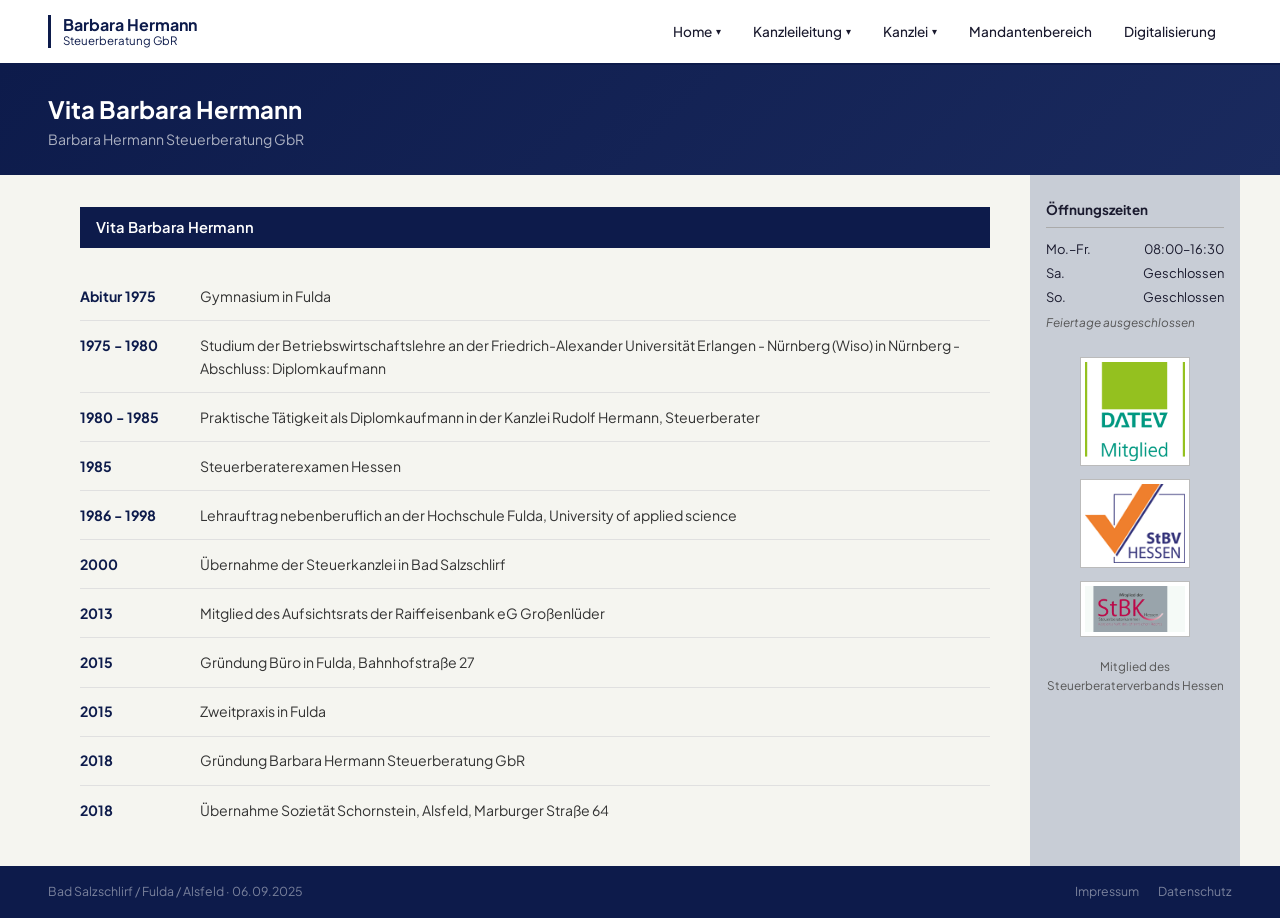
<file: vita.html>
<!DOCTYPE html>
<html lang="de">
<head>
    <meta charset="UTF-8">
    <meta name="viewport" content="width=device-width, initial-scale=1.0">
    <title>Vita Barbara Hermann | Barbara Hermann Steuerberatung GbR</title>
    <!-- Google Fonts: Plus Jakarta Sans -->
    <link rel="preconnect" href="https://fonts.googleapis.com">
    <link rel="preconnect" href="https://fonts.gstatic.com" crossorigin>
    <link href="https://fonts.googleapis.com/css2?family=Plus+Jakarta+Sans:wght@400;500;600;700&display=swap" rel="stylesheet">
    <link rel="icon" type="image/png" href="fevicon.png">
    <link rel="stylesheet" href="style.css">

</head>
<body>

    <!-- NAVBAR -->
    <nav class="navbar">
        <div class="nav-container">
            <div class="logo-block">
                <div class="logo-title">Barbara Hermann</div>
                <div class="logo-subtitle">Steuerberatung GbR</div>
            </div>
            
            <div class="mobile-menu-btn" id="mobile-menu-btn">
                <span></span>
                <span></span>
                <span></span>
            </div>

            <ul class="nav-links" id="nav-links">
                <li class="nav-item has-dropdown">
                    <a href="index.html" class="nav-link">Home <span class="arrow">▾</span></a>
                    <ul class="dropdown">
                        <li><a href="kontakt.html">Kontakt</a></li>
                        <li><a href="fakten.html">Fakten</a></li>
                    </ul>
                </li>
                <li class="nav-item has-dropdown">
                    <a href="kanzleileitung.html" class="nav-link">Kanzleileitung <span class="arrow">▾</span></a>
                    <ul class="dropdown">
                        <li><a href="vita.html">Vita</a></li>
                    </ul>
                </li>
                <li class="nav-item has-dropdown">
                    <a href="kanzlei.html" class="nav-link">Kanzlei <span class="arrow">▾</span></a>
                    <ul class="dropdown">
                        <li><a href="team.html">Das Team</a></li>
                        <li><a href="kooperationen.html">Kooperationen</a></li>
                        <li><a href="mitgliedschaften.html">Mitgliedschaften</a></li>
                        <li><a href="wir-stellen-ein.html">Wir stellen ein</a></li>
                        <li><a href="engagement.html">Gemeinnütziges Engagement</a></li>
                    </ul>
                </li>
                <li class="nav-item">
                    <a href="mandantenbereich.html" class="nav-link">Mandantenbereich</a>
                </li>
                <li class="nav-item">
                    <a href="digitalisierung.html" class="nav-link">Digitalisierung</a>
                </li>
            </ul>
        </div>
    </nav>

    <!-- PAGE BANNER -->
        <!-- PAGE BANNER -->
        <header class="page-banner">
            <div class="banner-content">
                <h1>Vita Barbara Hermann</h1>
                <p>Barbara Hermann Steuerberatung GbR</p>
            </div>
        </header>

        <!-- MAIN LAYOUT -->
        <div class="layout-container">
            <!-- LEFT CONTENT -->
            <main class="main-content">
                <h2 class="section-heading-band">Vita Barbara Hermann</h2>

                <table class="timeline-table">
                    <tr>
                        <td class="timeline-date">Abitur 1975</td>
                        <td>Gymnasium in Fulda</td>
                    </tr>
                    <tr>
                        <td class="timeline-date">1975 - 1980</td>
                        <td>Studium der Betriebswirtschaftslehre an der Friedrich-Alexander Universität Erlangen - Nürnberg (Wiso) in Nürnberg - Abschluss: Diplomkaufmann</td>
                    </tr>
                    <tr>
                        <td class="timeline-date">1980 - 1985</td>
                        <td>Praktische Tätigkeit als Diplomkaufmann in der Kanzlei Rudolf Hermann, Steuerberater</td>
                    </tr>
                    <tr>
                        <td class="timeline-date">1985</td>
                        <td>Steuerberaterexamen Hessen</td>
                    </tr>
                    <tr>
                        <td class="timeline-date">1986 - 1998</td>
                        <td>Lehrauftrag nebenberuflich an der Hochschule Fulda, University of applied science</td>
                    </tr>
                    <tr>
                        <td class="timeline-date">2000</td>
                        <td>Übernahme der Steuerkanzlei in Bad Salzschlirf</td>
                    </tr>
                    <tr>
                        <td class="timeline-date">2013</td>
                        <td>Mitglied des Aufsichtsrats der Raiffeisenbank eG Großenlüder</td>
                    </tr>
                    <tr>
                        <td class="timeline-date">2015</td>
                        <td>Gründung Büro in Fulda, Bahnhofstraße 27</td>
                    </tr>
                    <tr>
                        <td class="timeline-date">2015</td>
                        <td>Zweitpraxis in Fulda</td>
                    </tr>
                    <tr>
                        <td class="timeline-date">2018</td>
                        <td>Gründung Barbara Hermann Steuerberatung GbR</td>
                    </tr>
                    <tr>
                        <td class="timeline-date">2018</td>
                        <td>Übernahme Sozietät Schornstein, Alsfeld, Marburger Straße 64</td>
                    </tr>
                </table>

            </main>

            <!-- RIGHT SIDEBAR -->
            <aside class="sidebar">
                <div class="sidebar-section">
                    <h4 class="sidebar-title">Öffnungszeiten</h4>
                    <div class="opening-hours">
                        <div class="hours-row">
                            <span>Mo.–Fr.</span>
                            <span>08:00–16:30</span>
                        </div>
                        <div class="hours-row">
                            <span>Sa.</span>
                            <span>Geschlossen</span>
                        </div>
                        <div class="hours-row">
                            <span>So.</span>
                            <span>Geschlossen</span>
                        </div>
                        <p class="holiday-note">Feiertage ausgeschlossen</p>
                    </div>
                </div>

                <div class="sidebar-logos">
                    <img src="datev.png" alt="DATEV Mitglied">
                    <img src="stbv.png" alt="StBV Hessen">
                    <img src="stbk.png" alt="StBK Hessen">
                    <p style="font-size: 0.74rem; color: #555; text-align: center; margin-top: 0.5rem;">Mitglied des Steuerberaterverbands Hessen</p>
                </div>
            </aside>
        </div>
    </div>

    <!-- FOOTER -->
    <footer class="main-footer">
        <div class="footer-left">
            Bad Salzschlirf / Fulda / Alsfeld · 06.09.2025
        </div>
        <div class="footer-right">
            <a href="impressum.html">Impressum</a>
            <a href="datenschutz.html">Datenschutz</a>
        </div>
    </footer>

    <script src="main.js"></script>
</body>
</html>
</file>
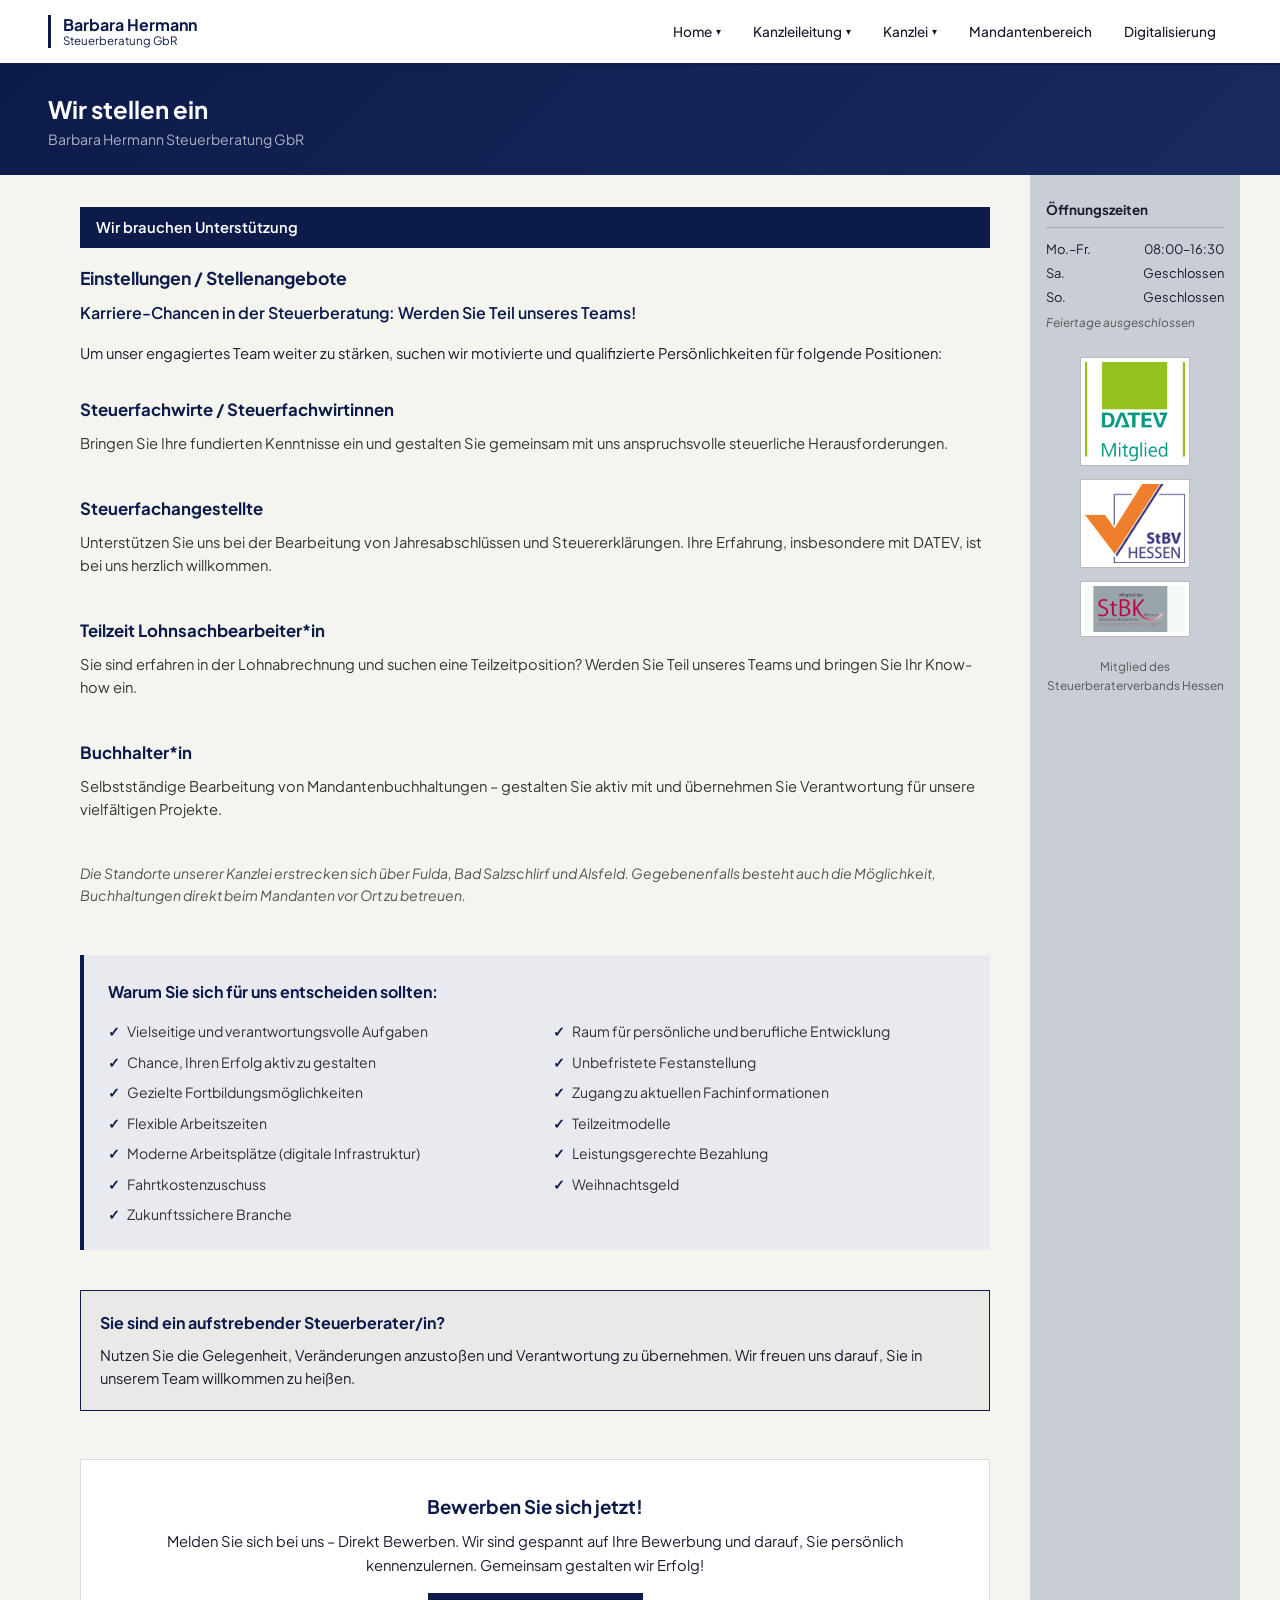
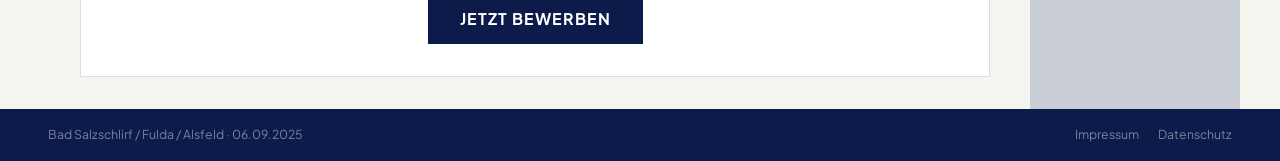
<file: wir-stellen-ein.html>
<!DOCTYPE html>
<html lang="de">
<head>
    <meta charset="UTF-8">
    <meta name="viewport" content="width=device-width, initial-scale=1.0">
    <title>Wir stellen ein | Barbara Hermann Steuerberatung GbR</title>
    <!-- Google Fonts: Plus Jakarta Sans -->
    <link rel="preconnect" href="https://fonts.googleapis.com">
    <link rel="preconnect" href="https://fonts.gstatic.com" crossorigin>
    <link href="https://fonts.googleapis.com/css2?family=Plus+Jakarta+Sans:wght@400;500;600;700&display=swap" rel="stylesheet">
    <link rel="icon" type="image/png" href="fevicon.png">
    <link rel="stylesheet" href="style.css">

</head>
<body>

    <!-- NAVBAR -->
    <nav class="navbar">
        <div class="nav-container">
            <div class="logo-block">
                <div class="logo-title">Barbara Hermann</div>
                <div class="logo-subtitle">Steuerberatung GbR</div>
            </div>
            
            <div class="mobile-menu-btn" id="mobile-menu-btn">
                <span></span>
                <span></span>
                <span></span>
            </div>

            <ul class="nav-links" id="nav-links">
                <li class="nav-item has-dropdown">
                    <a href="index.html" class="nav-link">Home <span class="arrow">▾</span></a>
                    <ul class="dropdown">
                        <li><a href="kontakt.html">Kontakt</a></li>
                        <li><a href="fakten.html">Fakten</a></li>
                    </ul>
                </li>
                <li class="nav-item has-dropdown">
                    <a href="kanzleileitung.html" class="nav-link">Kanzleileitung <span class="arrow">▾</span></a>
                    <ul class="dropdown">
                        <li><a href="vita.html">Vita</a></li>
                    </ul>
                </li>
                <li class="nav-item has-dropdown">
                    <a href="kanzlei.html" class="nav-link">Kanzlei <span class="arrow">▾</span></a>
                    <ul class="dropdown">
                        <li><a href="team.html">Das Team</a></li>
                        <li><a href="kooperationen.html">Kooperationen</a></li>
                        <li><a href="mitgliedschaften.html">Mitgliedschaften</a></li>
                        <li><a href="wir-stellen-ein.html">Wir stellen ein</a></li>
                        <li><a href="engagement.html">Gemeinnütziges Engagement</a></li>
                    </ul>
                </li>
                <li class="nav-item">
                    <a href="mandantenbereich.html" class="nav-link">Mandantenbereich</a>
                </li>
                <li class="nav-item">
                    <a href="digitalisierung.html" class="nav-link">Digitalisierung</a>
                </li>
            </ul>
        </div>
    </nav>

    <!-- PAGE BANNER -->
        <!-- PAGE BANNER -->
        <header class="page-banner">
            <div class="banner-content">
                <h1>Wir stellen ein</h1>
                <p>Barbara Hermann Steuerberatung GbR</p>
            </div>
        </header>

        <!-- MAIN LAYOUT -->
        <div class="layout-container">
            <!-- LEFT CONTENT -->
            <main class="main-content">
                <h2 class="section-heading-band">Wir brauchen Unterstützung</h2>

                <div class="jobs-intro">
                    <h3>Einstellungen / Stellenangebote</h3>
                    <p style="font-weight: 600; color: #0d1b4b; margin-bottom: 1rem;">Karriere-Chancen in der Steuerberatung: Werden Sie Teil unseres Teams!</p>
                    <p style="font-size: 0.92rem;">Um unser engagiertes Team weiter zu stärken, suchen wir motivierte und qualifizierte Persönlichkeiten für folgende Positionen:</p>
                </div>

                <div class="job-positions">
                    <!-- Job 1 -->
                    <div class="job-item">
                        <span class="job-title">Steuerfachwirte / Steuerfachwirtinnen</span>
                        <p class="job-description">Bringen Sie Ihre fundierten Kenntnisse ein und gestalten Sie gemeinsam mit uns anspruchsvolle steuerliche Herausforderungen.</p>
                    </div>

                    <!-- Job 2 -->
                    <div class="job-item">
                        <span class="job-title">Steuerfachangestellte</span>
                        <p class="job-description">Unterstützen Sie uns bei der Bearbeitung von Jahresabschlüssen und Steuererklärungen. Ihre Erfahrung, insbesondere mit DATEV, ist bei uns herzlich willkommen.</p>
                    </div>

                    <!-- Job 3 -->
                    <div class="job-item">
                        <span class="job-title">Teilzeit Lohnsachbearbeiter*in</span>
                        <p class="job-description">Sie sind erfahren in der Lohnabrechnung und suchen eine Teilzeitposition? Werden Sie Teil unseres Teams und bringen Sie Ihr Know-how ein.</p>
                    </div>

                    <!-- Job 4 -->
                    <div class="job-item">
                        <span class="job-title">Buchhalter*in</span>
                        <p class="job-description">Selbstständige Bearbeitung von Mandantenbuchhaltungen – gestalten Sie aktiv mit und übernehmen Sie Verantwortung für unsere vielfältigen Projekte.</p>
                    </div>
                </div>

                <p style="font-size: 0.88rem; color: #555; font-style: italic;">Die Standorte unserer Kanzlei erstrecken sich über Fulda, Bad Salzschlirf und Alsfeld. Gegebenenfalls besteht auch die Möglichkeit, Buchhaltungen direkt beim Mandanten vor Ort zu betreuen.</p>

                <div class="benefits-section">
                    <div class="benefits-title">Warum Sie sich für uns entscheiden sollten:</div>
                    <div class="benefits-grid">
                        <div class="benefit-item">Vielseitige und verantwortungsvolle Aufgaben</div>
                        <div class="benefit-item">Raum für persönliche und berufliche Entwicklung</div>
                        <div class="benefit-item">Chance, Ihren Erfolg aktiv zu gestalten</div>
                        <div class="benefit-item">Unbefristete Festanstellung</div>
                        <div class="benefit-item">Gezielte Fortbildungsmöglichkeiten</div>
                        <div class="benefit-item">Zugang zu aktuellen Fachinformationen</div>
                        <div class="benefit-item">Flexible Arbeitszeiten</div>
                        <div class="benefit-item">Teilzeitmodelle</div>
                        <div class="benefit-item">Moderne Arbeitsplätze (digitale Infrastruktur)</div>
                        <div class="benefit-item">Leistungsgerechte Bezahlung</div>
                        <div class="benefit-item">Fahrtkostenzuschuss</div>
                        <div class="benefit-item">Weihnachtsgeld</div>
                        <div class="benefit-item" style="grid-column: 1 / -1;">Zukunftssichere Branche</div>
                    </div>
                </div>

                <div style="margin-top: 2.5rem; padding: 1.2rem; border: 1px solid #0d1b4b; background: rgba(13, 27, 75, 0.05);">
                    <span style="font-weight: 700; color: #0d1b4b; display: block; margin-bottom: 0.5rem;">Sie sind ein aufstrebender Steuerberater/in?</span>
                    <p style="font-size: 0.92rem;">Nutzen Sie die Gelegenheit, Veränderungen anzustoßen und Verantwortung zu übernehmen. Wir freuen uns darauf, Sie in unserem Team willkommen zu heißen.</p>
                </div>

                <div class="apply-cta">
                    <h3 style="color: #0d1b4b; margin-bottom: 0.5rem;">Bewerben Sie sich jetzt!</h3>
                    <p style="font-size: 0.92rem;">Melden Sie sich bei uns – Direkt Bewerben. Wir sind gespannt auf Ihre Bewerbung und darauf, Sie persönlich kennenzulernen. Gemeinsam gestalten wir Erfolg!</p>
                    <a href="https://docs.google.com/forms/d/e/1FAIpQLSeGImdUnIMZEc7lxBd3GAGeDtCrS6uVALOIYP6trmvQlcHOgg/viewform" target="_blank" class="btn-apply">JETZT BEWERBEN</a>
                </div>

            </main>

            <!-- RIGHT SIDEBAR -->
            <aside class="sidebar">
                <div class="sidebar-section">
                    <h4 class="sidebar-title">Öffnungszeiten</h4>
                    <div class="opening-hours">
                        <div class="hours-row">
                            <span>Mo.–Fr.</span>
                            <span>08:00–16:30</span>
                        </div>
                        <div class="hours-row">
                            <span>Sa.</span>
                            <span>Geschlossen</span>
                        </div>
                        <div class="hours-row">
                            <span>So.</span>
                            <span>Geschlossen</span>
                        </div>
                        <p class="holiday-note">Feiertage ausgeschlossen</p>
                    </div>
                </div>

                <div class="sidebar-logos">
                    <img src="datev.png" alt="DATEV Mitglied">
                    <img src="stbv.png" alt="StBV Hessen">
                    <img src="stbk.png" alt="StBK Hessen">
                    <p style="font-size: 0.74rem; color: #555; text-align: center; margin-top: 0.5rem;">Mitglied des Steuerberaterverbands Hessen</p>
                </div>
            </aside>
        </div>
    </div>

    <!-- FOOTER -->
    <footer class="main-footer">
        <div class="footer-left">
            Bad Salzschlirf / Fulda / Alsfeld · 06.09.2025
        </div>
        <div class="footer-right">
            <a href="impressum.html">Impressum</a>
            <a href="datenschutz.html">Datenschutz</a>
        </div>
    </footer>

    <script src="main.js"></script>
</body>
</html>
</file>
<file: style.css>
html {
    scroll-behavior: smooth;
}

* {
    margin: 0;
    padding: 0;
    box-sizing: border-box;
}

body {
    font-family: 'Plus Jakarta Sans', sans-serif;
    background-color: #f5f5f0;
    color: #1a1a2e;
    line-height: 1.6;
    opacity: 1;
    transition: opacity 0.4s ease-in-out;
}

body.fade-out {
    opacity: 0;
    transition: opacity 0.3s ease-in-out;
}

a {
    text-decoration: none;
    color: inherit;
}

/* NAVBAR */
.navbar {
    background-color: #ffffff;
    border-bottom: 2px solid #0d1b4b;
    height: 65px;
    padding: 0 3rem;
    position: sticky;
    top: 0;
    z-index: 1000;
    transition: box-shadow 0.3s ease;
}

.navbar.scrolled {
    box-shadow: 0 4px 12px rgba(0, 0, 0, 0.1);
}

.nav-container {
    max-width: 1200px;
    margin: 0 auto;
    height: 100%;
    display: flex;
    align-items: center;
    justify-content: space-between;
}

.logo-block {
    border-left: 3px solid #0d1b4b;
    padding-left: 0.75rem;
    display: flex;
    flex-direction: column;
}

.logo-title {
    color: #0d1b4b;
    font-weight: 700;
    font-size: 1rem;
    line-height: 1.2;
}

.logo-subtitle {
    color: #0d1b4b;
    font-weight: 400;
    font-size: 0.72rem;
    line-height: 1.2;
}

.nav-links {
    display: flex;
    list-style: none;
    height: 100%;
}

.nav-item {
    position: relative;
    height: 100%;
    display: flex;
    align-items: center;
}

.nav-link {
    display: flex;
    align-items: center;
    padding: 0 1rem;
    height: 100%;
    color: #1a1a2e;
    font-size: 0.85rem;
    font-weight: 500;
    cursor: pointer;
    transition: background 0.2s, color 0.2s;
}

.nav-link:hover {
    background-color: #f0f0f0;
    color: #0d1b4b;
}

.arrow {
    font-size: 0.6rem;
    margin-left: 4px;
    display: inline-flex;
    align-items: center;
    justify-content: center;
}

/* DROPDOWN */
.dropdown {
    position: absolute;
    top: 65px;
    left: 0;
    background-color: #ffffff;
    border: 1px solid #d0d5dd;
    border-top: 2px solid #0d1b4b;
    min-width: 220px;
    list-style: none;
    display: none;
    z-index: 1001;
}

.nav-item:hover .dropdown {
    display: block;
}

.dropdown li a {
    display: block;
    padding: 0.6rem 1.2rem;
    color: #1a1a2e;
    font-size: 0.83rem;
}

.dropdown li a:hover {
    background-color: #f5f5f0;
    color: #0d1b4b;
    border-left: 3px solid #0d1b4b;
}

/* MOBILE MENU BTN — hamburger ↔ X animation */
.mobile-menu-btn {
    display: none;
    flex-direction: column;
    justify-content: center;
    gap: 5px;
    cursor: pointer;
    width: 32px;
    height: 32px;
    position: relative;
    padding: 4px;
}

.mobile-menu-btn span {
    display: block;
    width: 25px;
    height: 3px;
    background-color: #0d1b4b;
    border-radius: 2px;
    transition: transform 0.35s cubic-bezier(0.23, 1, 0.32, 1),
                opacity   0.25s ease,
                top       0.35s cubic-bezier(0.23, 1, 0.32, 1);
    transform-origin: center;
}

/* Animate to X when .active */
.mobile-menu-btn.active span:nth-child(1) {
    transform: translateY(8px) rotate(45deg);
}

.mobile-menu-btn.active span:nth-child(2) {
    opacity: 0;
    transform: scaleX(0);
}

.mobile-menu-btn.active span:nth-child(3) {
    transform: translateY(-8px) rotate(-45deg);
}

/* PAGE BANNER */
.page-banner {
    background: linear-gradient(135deg, #0d1b4b, #1a2a5e);
    height: 110px;
    display: flex;
    align-items: center;
    padding: 0 3rem;
}

.banner-content {
    max-width: 1200px;
    margin: 0 auto;
    width: 100%;
}

.banner-content h1 {
    color: #ffffff;
    font-size: 1.5rem;
    font-weight: 700;
}

.banner-content p {
    color: rgba(255, 255, 255, 0.65);
    font-size: 0.88rem;
    font-weight: 400;
}

/* MAIN LAYOUT */
.layout-container {
    display: flex;
    max-width: 1200px;
    margin: 0 auto;
    background-color: #f5f5f0;
}

.main-content {
    flex: 1;
    padding: 2rem 2.5rem;
}

.sidebar {
    width: 210px;
    background-color: #c8cdd6;
    padding: 1.5rem 1rem;
    flex-shrink: 0;
}

/* LEFT CONTENT STYLES */
.section-heading-band {
    background-color: #0d1b4b;
    color: #ffffff;
    padding: 0.55rem 1rem;
    font-size: 0.92rem;
    font-weight: 600;
    margin-bottom: 1rem;
}

.tagline {
    color: #555;
    font-style: italic;
    font-size: 0.88rem;
    margin-bottom: 0.3rem;
}

.location-text {
    color: #555;
    font-size: 0.83rem;
    margin-bottom: 1.8rem;
}

.intro-paragraph {
    color: #333;
    font-size: 0.9rem;
    line-height: 1.75;
    margin-bottom: 1.2rem;
}

/* SERVICE CATEGORIES */
.service-category h3 {
    font-weight: 700;
    color: #0d1b4b;
    font-size: 0.9rem;
    margin-top: 1.3rem;
    margin-bottom: 0.25rem;
    border-left: 3px solid #0d1b4b;
    padding-left: 0.6rem;
}

.service-category ul {
    list-style: disc;
    padding-left: 1.4rem;
    color: #333;
    font-size: 0.86rem;
    line-height: 1.85;
}

.team-photo {
    width: 100%;
    max-width: 560px;
    margin-top: 2rem;
    display: block;
    border: 1px solid #d0d5dd;
}

/* SIDEBAR STYLES */
.sidebar-title {
    font-weight: 700;
    font-size: 0.84rem;
    color: #1a1a2e;
    border-bottom: 1px solid #aaa;
    padding-bottom: 0.4rem;
    margin-bottom: 0.7rem;
}

.hours-row {
    display: flex;
    justify-content: space-between;
    font-size: 0.81rem;
    margin-bottom: 0.2rem;
}

.holiday-note {
    font-style: italic;
    font-size: 0.74rem;
    color: #555;
    margin-top: 0.4rem;
}

.sidebar-logos {
    margin-top: 1.5rem;
    display: flex;
    flex-direction: column;
    gap: 0.8rem;
    align-items: center;
}

.sidebar-logos img {
    max-width: 110px;
    background-color: #ffffff;
    padding: 4px;
    border: 1px solid #bbb;
}

.sidebar-photo {
    margin-top: 1.5rem;
}

.sidebar-photo img {
    width: 100%;
    border: 1px solid #bbb;
}

/* FOOTER */
.main-footer {
    background-color: #0d1b4b;
    padding: 1rem 3rem;
    display: flex;
    justify-content: space-between;
    align-items: center;
}

.footer-left, 
.footer-right a {
    color: rgba(255, 255, 255, 0.45);
    font-size: 0.77rem;
}

.footer-right {
    display: flex;
    gap: 1.2rem;
}

.footer-right a:hover {
    color: #ffffff;
}

/* ADDRESS BLOCKS (KONTAKT PAGE) */
.address-blocks {
    margin-top: 1.5rem;
}

.address-block {
    border-bottom: 1px solid #d0d5dd;
    padding-bottom: 1.2rem;
    margin-bottom: 1.2rem;
    font-size: 0.88rem;
    color: #333;
    line-height: 1.8;
}

.address-block:last-child {
    border-bottom: none;
}

.address-block .company-name {
    font-weight: 600;
    color: #0d1b4b;
}

.address-block .intro-line {
    color: #555;
    font-style: italic;
    font-size: 0.85rem;
    margin-bottom: 0.5rem;
}

/* EMAIL SECTION (KONTAKT PAGE) */
.email-section {
    margin-top: 1.5rem;
}

.email-section h4 {
    font-weight: 700;
    color: #0d1b4b;
    font-size: 0.9rem;
    border-left: 3px solid #0d1b4b;
    padding-left: 0.6rem;
    margin-bottom: 0.8rem;
}

.email-row {
    display: flex;
    gap: 1rem;
    align-items: baseline;
    font-size: 0.87rem;
    margin-bottom: 0.4rem;
}

.email-row a {
    color: #0d1b4b;
}

.email-row a:hover {
    text-decoration: underline;
}

.email-label {
    color: #555;
    font-size: 0.83rem;
}

/* FACTS LIST (FAKTEN PAGE) */
.facts-list {
    list-style: disc;
    padding-left: 1.4rem;
    color: #333;
    font-size: 0.88rem;
    line-height: 1.85;
}

/* ==========================================================================
   TIMELINE & GRID COMPONENTS (Global)
   ========================================================================== */

/* Timeline Table (Vita) */
.timeline-table {
    width: 100%;
    border-collapse: collapse;
    margin-top: 1.5rem;
    font-size: 0.88rem;
    color: #333;
}

.timeline-table td {
    padding: 0.8rem 0;
    vertical-align: top;
    border-bottom: 1px solid #e0e0e0;
}

.timeline-date {
    width: 120px;
    font-weight: 700;
    color: #0d1b4b;
    padding-right: 1.5rem !important;
}

.timeline-table tr:last-child td {
    border-bottom: none;
}

/* Benefits Grid (Jobs) */
.benefits-grid {
    display: grid;
    grid-template-columns: 1fr 1fr;
    gap: 0.5rem 2rem;
    font-size: 0.88rem;
    color: #333;
}

.benefit-item {
    position: relative;
    padding-left: 1.2rem;
}

.benefit-item::before {
    content: "✓";
    color: #0d1b4b;
    position: absolute;
    left: 0;
    font-weight: bold;
}/* ==========================================================================
   MOBILE RESPONSIVENESS
   ========================================================================== */

/* ── TABLET + PHONE (≤ 768px) ── */
@media (max-width: 768px) {

    /* PREVENT HORIZONTAL OVERFLOW GLOBALLY */
    html, body {
        overflow-x: hidden;
        width: 100%;
    }

    /* NAVBAR */
    .navbar {
        padding: 0 1rem;
        height: 60px;
    }

    .nav-container {
        justify-content: space-between;
    }

    .logo-block {
        padding-left: 0.5rem;
    }

    .logo-title {
        font-size: 0.9rem;
    }

    .logo-subtitle {
        font-size: 0.65rem;
    }

    .mobile-menu-btn {
        display: flex;
    }

    .nav-links {
        display: none;
        flex-direction: column;
        position: absolute;
        top: 60px;
        left: 0;
        width: 100%;
        background-color: #ffffff;
        border-bottom: 2px solid #0d1b4b;
        height: auto;
        /* Use overflow: visible so dropdowns inside are never clipped;
           wrap the whole panel in a scroll wrapper instead */
        overflow: visible;
        padding: 0.5rem 0 0;
        box-shadow: 0 4px 6px rgba(0,0,0,0.1);
        z-index: 999;
        /* Allow the open menu (with expanded dropdowns) to scroll as a whole */
        max-height: calc(100vh - 60px);
        overflow-y: auto;
        -webkit-overflow-scrolling: touch;
    }

    .nav-links.active {
        display: flex;
    }

    .nav-item {
        width: 100%;
        height: auto;
        display: flex;
        flex-direction: column;
        align-items: flex-start;
        /* Prevent the item from creating its own stacking context that clips children */
        overflow: visible;
    }

    .nav-link {
        padding: 0.9rem 1.5rem;
        width: 100%;
        height: auto;
        min-height: 48px; /* adequate touch target */
        justify-content: space-between;
        border-bottom: 1px solid #f0f0f0;
        font-size: 0.88rem;
        /* Keep pointer events reliable on touch */
        -webkit-tap-highlight-color: transparent;
        touch-action: manipulation;
    }

    .nav-item.has-dropdown .nav-link .arrow {
        /* Bigger, bolder arrow on mobile */
        font-size: 1.1rem;
        font-weight: 700;
        color: #0d1b4b;
        transition: transform 0.3s cubic-bezier(0.23, 1, 0.32, 1);
        margin-left: auto;
        /* Large tappable hit area */
        padding: 0.6rem 0.5rem;
        display: inline-flex;
        align-items: center;
        justify-content: center;
        min-width: 44px;
        min-height: 44px;
        border-radius: 6px;
    }

    .nav-item.has-dropdown .nav-link .arrow:hover,
    .nav-item.has-dropdown .nav-link .arrow:active {
        background-color: rgba(13, 27, 75, 0.08);
    }

    .nav-item.active .nav-link .arrow {
        transform: rotate(180deg);
        color: #0d1b4b;
    }

    .dropdown {
        position: static;
        display: none;
        width: 100%;
        border: none;
        background-color: #f3f4f8;
        min-width: 100%;
        padding-left: 0;
        box-shadow: none;
        overflow: visible;
        /* Slide-down animation */
        animation: none;
    }

    .nav-item.active .dropdown {
        display: block;
        animation: dropdownSlideDown 0.3s cubic-bezier(0.23, 1, 0.32, 1) forwards;
    }

    @keyframes dropdownSlideDown {
        from {
            opacity: 0;
            transform: translateY(-8px);
        }
        to {
            opacity: 1;
            transform: translateY(0);
        }
    }

    .dropdown li a {
        padding: 0.75rem 2rem;
        font-size: 0.83rem;
        border-bottom: 1px solid #eee;
        display: block;
        min-height: 48px;           /* large touch target */
        line-height: 1.4;
        -webkit-tap-highlight-color: transparent;
        touch-action: manipulation;
        /* Ensure links are always tappable */
        pointer-events: auto;
        position: relative;
        z-index: 1002;
    }

    /* PAGE BANNER */
    .page-banner {
        height: auto;
        padding: 1.75rem 1.25rem;
    }

    .banner-content h1 {
        font-size: 1.3rem;
    }

    .banner-content p {
        font-size: 0.82rem;
    }

    /* MAIN LAYOUT */
    .layout-container {
        flex-direction: column;
        width: 100%;
    }

    .main-content {
        padding: 1.5rem 1.25rem;
        width: 100%;
        min-width: 0; /* prevent flex children from overflowing */
    }

    .sidebar {
        width: 100%;
        padding: 1.5rem 1.25rem;
        border-top: 1px solid #ddd;
        background-color: #c8cdd6;
    }

    /* SIDEBAR */
    .sidebar-section {
        margin-bottom: 1.5rem;
    }

    .sidebar-logos {
        flex-direction: row;
        flex-wrap: wrap;
        justify-content: center;
        gap: 1.25rem;
        margin-top: 1rem;
    }

    .sidebar-logos img {
        max-width: 80px;
    }

    .sidebar-photo {
        margin-top: 1.5rem;
    }

    .sidebar-photo img {
        max-width: 100%;
        width: auto;
        display: block;
        margin: 0 auto;
    }

    /* TEXT OVERFLOW PREVENTION */
    p, li, td, span, h1, h2, h3, h4, h5 {
        word-break: break-word;
        overflow-wrap: break-word;
    }

    /* COMPONENTS */
    .benefits-grid, .steuer-grid {
        grid-template-columns: 1fr !important;
        gap: 0.75rem !important;
    }

    .steuer-col:first-child {
        border-right: none !important;
        border-bottom: 1px solid #ddd;
        padding-bottom: 1rem;
        margin-bottom: 1rem;
    }

    /* TIMELINE TABLE */
    .timeline-table {
        width: 100%;
        table-layout: fixed;
    }

    .timeline-table tr {
        display: flex;
        flex-direction: column;
        padding: 0.8rem 0;
        border-bottom: 1px solid #e0e0e0;
    }

    .timeline-table td {
        padding: 0.2rem 0 !important;
        border-bottom: none !important;
        width: 100% !important;
    }

    .timeline-date {
        font-size: 0.82rem;
        margin-bottom: 0.25rem;
        padding-right: 0 !important;
        color: #0d1b4b;
    }

    /* SECTION HEADING */
    .section-heading-band {
        font-size: 0.85rem;
        padding: 0.5rem 0.75rem;
        line-height: 1.4;
    }

    /* EMAIL */
    .email-row {
        flex-direction: column;
        align-items: flex-start;
        gap: 0.2rem;
        margin-bottom: 0.8rem;
    }

    .email-row a {
        word-break: break-all;
        font-size: 0.82rem;
    }

    /* IMAGES */
    .team-photo {
        max-width: 100%;
        height: auto;
    }

    img {
        max-width: 100%;
        height: auto;
    }

    /* FOOTER */
    .main-footer {
        flex-direction: column;
        text-align: center;
        gap: 0.75rem;
        padding: 1.25rem 1rem;
    }

    .footer-right {
        justify-content: center;
        flex-wrap: wrap;
        gap: 0.75rem;
    }

    /* BACK TO TOP */
    .back-to-top {
        width: 3rem;
        height: 3rem;
        bottom: 1.25rem;
        right: 1.25rem;
    }

    /* JOB PAGE */
    .benefits-section {
        padding: 1rem;
    }

    .btn-apply {
        width: 100%;
        text-align: center;
        padding: 0.9rem 1rem;
        font-size: 0.9rem;
    }

    .apply-cta {
        padding: 1.25rem 1rem;
    }
}

/* ── SMALL PHONES — iPhone 12 Pro and similar (≤ 430px) ── */
@media (max-width: 430px) {

    /* NAVBAR */
    .navbar {
        height: 56px;
        padding: 0 0.875rem;
    }

    .logo-title {
        font-size: 0.85rem;
    }

    .logo-subtitle {
        font-size: 0.6rem;
    }

    .nav-links {
        top: 56px;
        max-height: calc(100vh - 56px);
    }

    .nav-link {
        padding: 0.85rem 1.25rem;
        font-size: 0.85rem;
        min-height: 48px;
    }

    .dropdown li a {
        padding: 0.7rem 1.75rem;
        font-size: 0.82rem;
        min-height: 48px;
    }

    /* PAGE BANNER */
    .page-banner {
        padding: 1.5rem 1rem;
    }

    .banner-content h1 {
        font-size: 1.15rem;
    }

    .banner-content p {
        font-size: 0.78rem;
    }

    /* MAIN CONTENT */
    .main-content {
        padding: 1.25rem 1rem;
    }

    .sidebar {
        padding: 1.25rem 1rem;
    }

    /* TEXT SIZES */
    .section-heading-band {
        font-size: 0.8rem;
        padding: 0.45rem 0.75rem;
    }

    .intro-paragraph,
    .job-description,
    .address-block {
        font-size: 0.85rem;
        line-height: 1.65;
    }

    .service-category ul {
        font-size: 0.83rem;
    }

    .service-category h3 {
        font-size: 0.85rem;
    }

    /* TEAM MEMBER LAYOUT — stack vertically on tiny screens */
    .team-member {
        flex-direction: column;
    }

    .team-member-info {
        width: 100%;
    }

    .team-member-photo {
        width: 80px;
        height: 80px;
        margin-top: 0.75rem;
        align-self: flex-start;
    }

    /* SIDEBAR LOGOS */
    .sidebar-logos img {
        max-width: 65px;
    }

    /* FOOTER */
    .main-footer {
        padding: 1rem;
        font-size: 0.72rem;
    }

    .footer-left {
        font-size: 0.72rem;
    }

    .footer-right a {
        font-size: 0.72rem;
    }

    /* ADDRESS */
    .address-block {
        font-size: 0.85rem;
    }

    /* EMAIL */
    .email-section h4 {
        font-size: 0.85rem;
    }

    /* STEUER & BENEFITS */
    .steuer-col h3 {
        font-size: 0.82rem;
    }

    .steuer-date {
        font-size: 0.78rem;
    }

    .steuer-taxes {
        font-size: 0.76rem;
    }

    /* APPLY BUTTON */
    .btn-apply {
        font-size: 0.85rem;
        padding: 0.85rem 1rem;
        letter-spacing: 0.5px;
    }

    /* BACK TO TOP */
    .back-to-top {
        width: 2.75rem;
        height: 2.75rem;
        right: 1rem;
        bottom: 1rem;
    }
}

/* ==========================================================================
   MANDANTENBEREICH STYLES (Moved from mandantenbereich.html)
   ========================================================================== */

/* ── ACCORDION BLOCKS ── */
.mandanten-block {
    border: 1px solid #dde2ee;
    margin-bottom: 1.2rem;
    background: #fff;
}

.mandanten-toggle {
    display: flex;
    align-items: center;
    gap: 0.5rem;
    padding: 0.75rem 1rem;
    background: #eef0f5;
    cursor: pointer;
    user-select: none;
    font-size: 0.9rem;
    font-weight: 600;
    color: #0d1b4b;
    border: none;
    width: 100%;
    text-align: left;
    transition: background 0.2s;
}

.mandanten-toggle:hover {
    background: #e2e6f0;
}

.mandanten-toggle::before {
    content: '•';
    color: #0d1b4b;
    font-size: 1.1rem;
    flex-shrink: 0;
}

.mandanten-toggle .toggle-arrow {
    margin-left: auto;
    font-size: 0.7rem;
    color: #666;
    transition: transform 0.25s ease;
    flex-shrink: 0;
}

.mandanten-toggle.open .toggle-arrow {
    transform: rotate(180deg);
}

.mandanten-body {
    display: none;
    padding: 1rem 1.2rem 1.2rem;
}

.mandanten-body.open {
    display: block;
}

/* ── MERKBLÄTTER SEARCH ── */
.merkblatt-search-wrap {
    display: flex;
    align-items: center;
    border: 1px solid #ccc;
    background: #fff;
    padding: 0.35rem 0.7rem;
    margin-bottom: 1rem;
    gap: 0.5rem;
}

.merkblatt-search-wrap input {
    border: none;
    outline: none;
    font-size: 0.85rem;
    flex: 1;
    color: #555;
    font-family: inherit;
    background: transparent;
}

.merkblatt-search-wrap .s-icon {
    color: #999;
    font-size: 0.9rem;
    cursor: pointer;
}

/* ── CATEGORY GROUPS ── */
.cat-group {
    margin-bottom: 1.2rem;
}

.cat-header {
    display: flex;
    align-items: center;
    gap: 0.6rem;
    background: #0d1b4b;
    color: #fff;
    padding: 0.5rem 0.8rem;
    font-size: 0.85rem;
    font-weight: 700;
    margin-bottom: 0.4rem;
    border-radius: 2px;
}

.cat-icon-box {
    width: 26px;
    height: 26px;
    background: rgba(255, 255, 255, 0.15);
    display: flex;
    align-items: center;
    justify-content: center;
    border-radius: 2px;
    font-size: 0.85rem;
    flex-shrink: 0;
}

.cat-list {
    list-style: none;
    padding: 0;
    margin: 0;
}

.cat-list li {
    padding: 0.25rem 0.3rem;
    border-bottom: 1px dotted #ddd;
    font-size: 0.82rem;
}

.cat-list li:last-child {
    border-bottom: none;
}

.cat-list a {
    color: #1a3a8c;
    text-decoration: none;
}

.cat-list a:hover {
    text-decoration: underline;
}

.update-tag {
    color: #888;
    font-size: 0.75rem;
    margin-left: 3px;
}

.cat-list li.m-hidden {
    display: none;
}

.more-link {
    display: inline-block;
    margin-top: 0.4rem;
    font-size: 0.8rem;
    color: #1a3a8c;
    text-decoration: none;
}

.more-link:hover {
    text-decoration: underline;
}

/* ── STEUERTERMINE GRID ── */
.steuer-grid {
    display: grid;
    grid-template-columns: 1fr 1fr;
    gap: 0;
    border-top: 1px solid #ddd;
    padding-top: 0.8rem;
    margin-bottom: 1rem;
}

.steuer-col {
    padding: 0 0.8rem;
}

.steuer-col:first-child {
    border-right: 1px solid #ddd;
    padding-left: 0;
}

.steuer-col h3 {
    font-size: 0.9rem;
    color: #0d1b4b;
    font-weight: 700;
    margin-bottom: 0.6rem;
    border-bottom: 2px solid #0d1b4b;
    padding-bottom: 0.2rem;
}

.steuer-entry {
    margin-bottom: 0.7rem;
}

.steuer-date-row {
    display: flex;
    gap: 0.6rem;
    margin-bottom: 0.25rem;
}

.steuer-date {
    font-weight: 700;
    font-size: 0.82rem;
    min-width: 38px;
    color: #222;
    flex-shrink: 0;
}

.steuer-taxes {
    font-size: 0.8rem;
    color: #333;
    line-height: 1.55;
}

.steuer-note {
    font-size: 0.75rem;
    color: #555;
    background: #f8f8f8;
    padding: 0.35rem 0.5rem;
    border-left: 2px solid #ccc;
    margin-top: 0.3rem;
    line-height: 1.5;
}

/* ── NEWS SEARCH BAR ── */
.news-filter-bar {
    display: flex;
    align-items: center;
    gap: 0.6rem;
    padding: 0.5rem 0.8rem;
    background: #eef0f5;
    border-top: 1px solid #dde2ee;
    border-bottom: 1px solid #dde2ee;
    margin-bottom: 0.6rem;
}

.news-filter-bar select {
    border: 1px solid #ccc;
    background: #fff;
    padding: 0.3rem 0.5rem;
    font-size: 0.8rem;
    color: #333;
    font-family: inherit;
    border-radius: 2px;
}

.news-filter-bar input {
    flex: 1;
    border: 1px solid #ccc;
    padding: 0.3rem 0.6rem;
    font-size: 0.8rem;
    background: #fff;
    border-radius: 2px;
    outline: none;
    font-family: inherit;
    color: #555;
}

.news-filter-bar .n-search-btn {
    background: none;
    border: none;
    cursor: pointer;
    color: #666;
    font-size: 0.9rem;
}

/* ── NEWS ITEMS ── */
.news-item {
    padding: 0.8rem 0;
    border-bottom: 1px solid #eee;
}

.news-item:last-child {
    border-bottom: none;
}

.news-item h4 {
    font-size: 0.85rem;
    color: #0d1b4b;
    font-weight: 700;
    margin-bottom: 0.35rem;
    line-height: 1.4;
}

.news-item h4 a {
    color: inherit;
    text-decoration: none;
}

.news-item h4 a:hover {
    text-decoration: underline;
}

.news-date-tag {
    font-weight: 400;
    color: #666;
    font-size: 0.78rem;
}

.news-item p {
    font-size: 0.8rem;
    color: #444;
    line-height: 1.6;
}

.news-weiter {
    color: #1a3a8c;
    text-decoration: none;
    font-size: 0.8rem;
}

.news-weiter:hover {
    text-decoration: underline;
}

.news-item.n-hidden {
    display: none;
}

/* ── PAGINATION ── */
.pagination-row {
    padding: 0.6rem 0 0.2rem;
    border-top: 1px solid #eee;
    display: flex;
    gap: 3px;
    flex-wrap: wrap;
}

.pagination-row a,
.pagination-row span {
    display: inline-block;
    padding: 2px 7px;
    font-size: 0.78rem;
    color: #1a3a8c;
    text-decoration: none;
    border: 1px solid #ddd;
    background: #fff;
}

.pagination-row a:hover {
    background: #0d1b4b;
    color: #fff;
}

.pagination-row .pg-current {
    background: #0d1b4b;
    color: #fff;
    border-color: #0d1b4b;
}

/* ── DATENSCHUTZ FOOTER LINK ── */
.ds-footer-link {
    margin-top: 0.6rem;
    font-size: 0.8rem;
}

.ds-footer-link a {
    color: #1a3a8c;
    text-decoration: none;
}

.ds-footer-link a:hover {
    text-decoration: underline;
}

/* ==========================================================================
   INTERACTIVE UI ENHANCEMENTS
   ========================================================================== */

/* ── BACK TO TOP BUTTON ── */
.back-to-top {
    position: fixed;
    bottom: 2rem;
    right: 2rem;
    width: 3.5rem;
    height: 3.5rem;
    background-color: #0d1b4b;
    color: #ffffff;
    border-radius: 50%;
    display: flex;
    align-items: center;
    justify-content: center;
    cursor: pointer;
    z-index: 1000;
    opacity: 0;
    visibility: hidden;
    transition: all 0.3s ease-in-out;
    box-shadow: 0 4px 12px rgba(13, 27, 75, 0.4);
    border: none;
    font-size: 1.25rem;
}

.back-to-top.visible {
    opacity: 1;
    visibility: visible;
}

.back-to-top:hover {
    background-color: #1a2a5e;
    transform: translateY(-5px);
    box-shadow: 0 6px 16px rgba(13, 27, 75, 0.5);
}

.back-to-top svg {
    width: 1.5rem;
    height: 1.5rem;
    fill: currentColor;
}

/* ==========================================================================
   JOBS PAGE STYLES (wir-stellen-ein.html)
   ========================================================================== */

.jobs-intro {
    margin-bottom: 2rem;
}

.jobs-intro h3 {
    color: #0d1b4b;
    font-size: 1.1rem;
    margin-bottom: 0.5rem;
}

.job-positions {
    margin-top: 2rem;
}

.job-item {
    margin-bottom: 2.5rem;
}

.job-title {
    font-weight: 700;
    color: #0d1b4b;
    font-size: 1.05rem;
    margin-bottom: 0.5rem;
    display: block;
}

.job-description {
    font-size: 0.92rem;
    color: #333;
    line-height: 1.6;
}

.benefits-section {
    background-color: #e8eaf0;
    padding: 1.5rem;
    margin-top: 3rem;
    border-left: 4px solid #0d1b4b;
}

.benefits-title {
    font-weight: 700;
    color: #0d1b4b;
    font-size: 1rem;
    margin-bottom: 1rem;
}

/* ── APPLY CTA ── */
.apply-cta {
    margin-top: 3rem;
    text-align: center;
    padding: 2rem;
    background: #fff;
    border: 1px solid #ddd;
}

.btn-apply {
    display: inline-block;
    background-color: #0d1b4b;
    color: #fff;
    padding: 0.8rem 2rem;
    text-decoration: none;
    font-weight: 700;
    font-size: 1rem;
    text-transform: uppercase;
    letter-spacing: 1px;
    transition: background 0.3s;
    margin-top: 1rem;
}

.btn-apply:hover {
    background-color: #1a2a5e;
}
</file>
